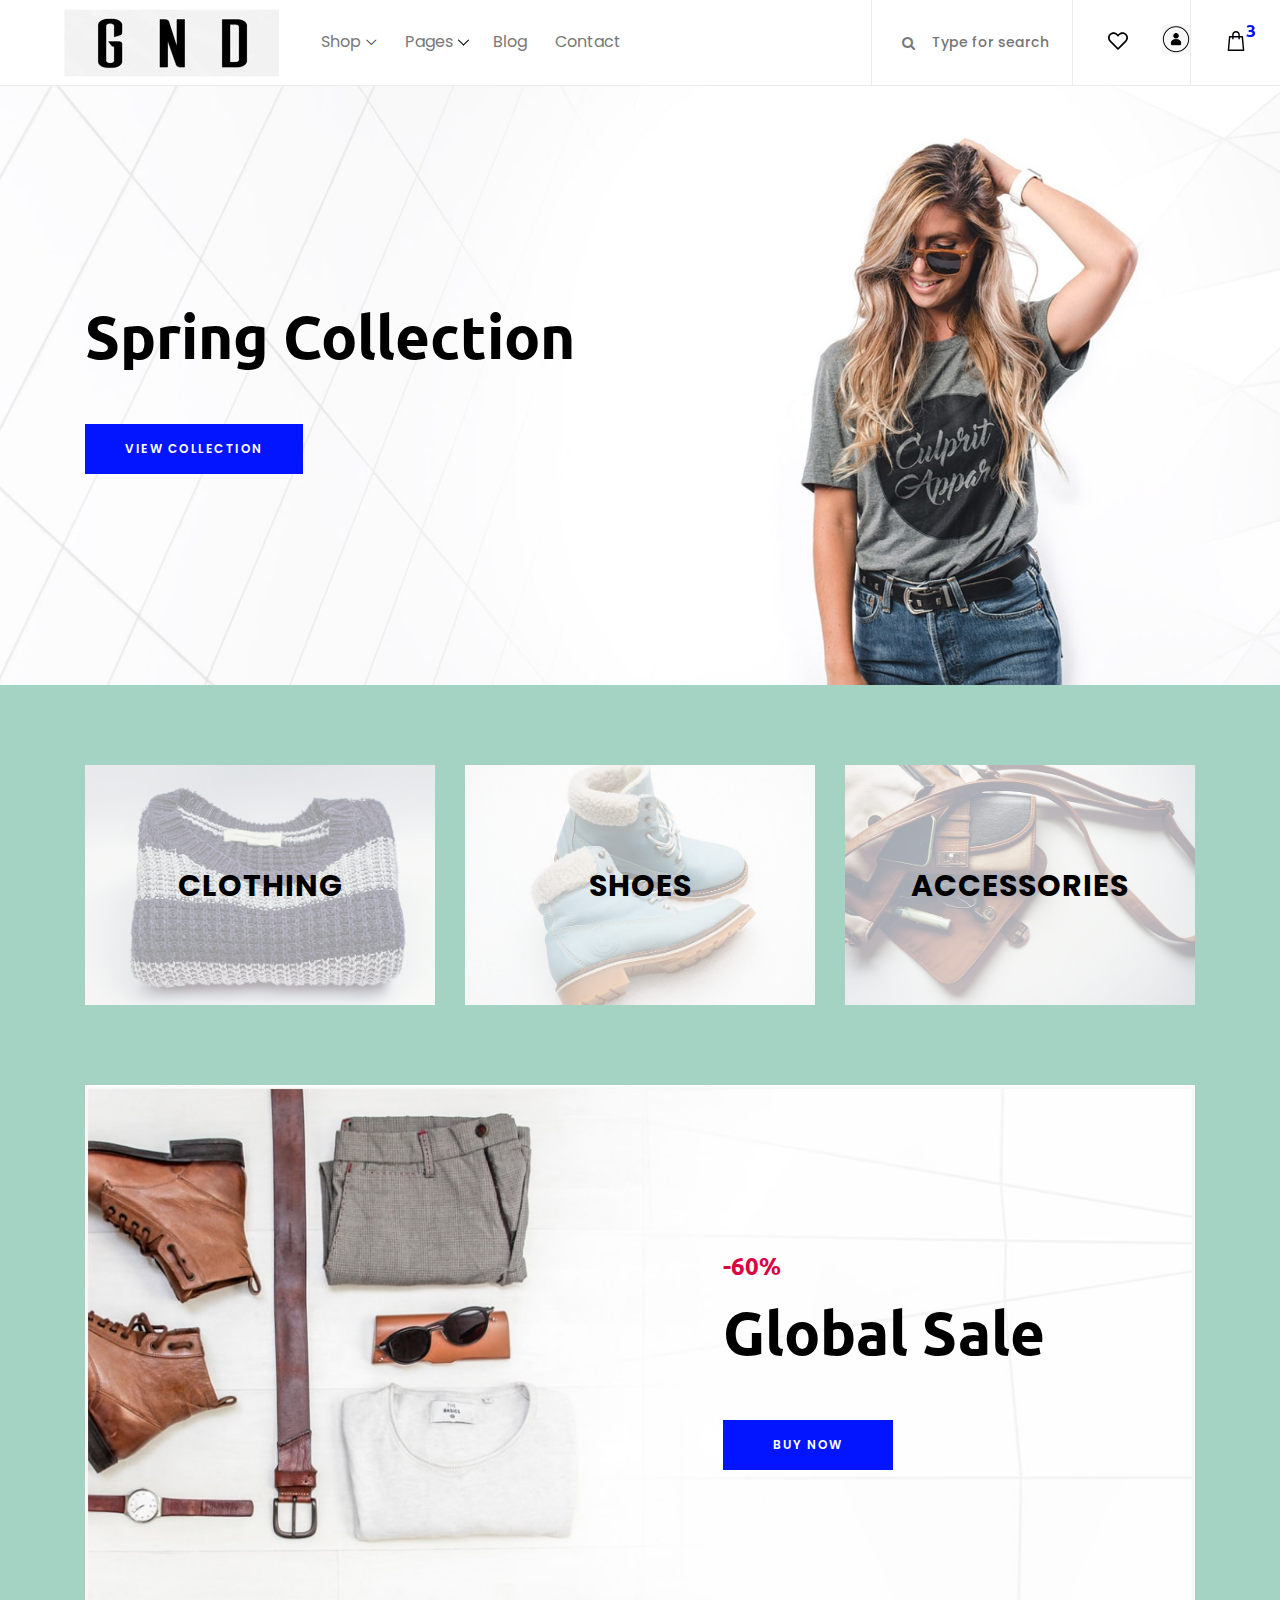
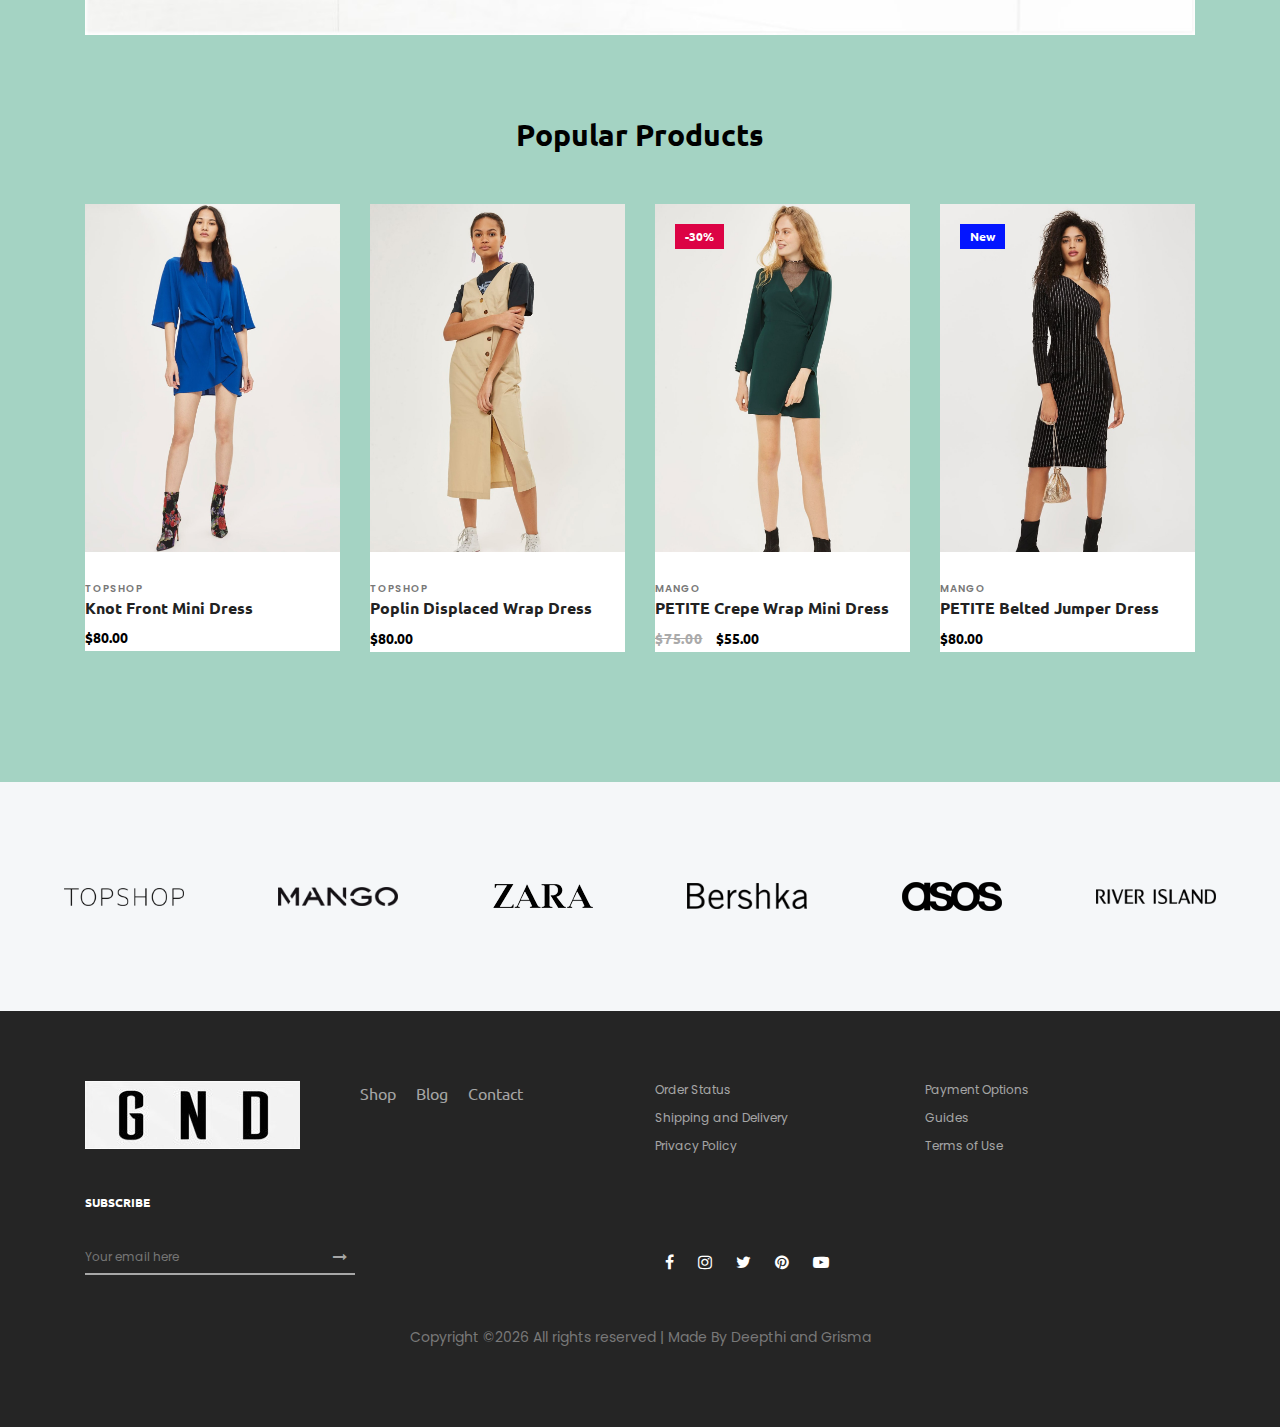
<file: index.html>
<!DOCTYPE html>
<html lang="en">

<head>
    <meta charset="UTF-8">
    <meta name="description" content="">
    <meta http-equiv="X-UA-Compatible" content="IE=edge">
    <meta name="viewport" content="width=device-width, initial-scale=1, shrink-to-fit=no">
    
    <title>Ecommerce</title>

    
    <link rel="icon" href="img/core-img/favicon.ico">

    
    <link rel="stylesheet" href="css/core-style.css">
    <link rel="stylesheet" href="style.css">

</head>

<body>
    
    <header class="header_area">
        <div class="classy-nav-container breakpoint-off d-flex align-items-center justify-content-between">
            
            <nav class="classy-navbar" id="essenceNav">
                
                <a class="nav-brand" href="index.html"><img src="img/core-img/logo.png" alt=""></a>
                
                <div class="classy-navbar-toggler">
                    <span class="navbarToggler"><span></span><span></span><span></span></span>
                </div>
                
                <div class="classy-menu">
                    <body style="background-color: rgb(164, 211, 195);"></body>
                    <div class="classycloseIcon">
                        <div class="cross-wrap"><span class="top"></span><span class="bottom"></span></div>
                    </div>
                    
                    <div class="classynav">
                        <ul>
                            <li><a href="#">Shop</a>
                                <div class="megamenu">
                                    <ul class="single-mega cn-col-4">
                                        <li class="title">Women's Collection</li>
                                        <li><a href="shop.html">Dresses</a></li>
                                        <li><a href="shop.html">Blouses &amp; Shirts</a></li>
                                        <li><a href="shop.html">T-shirts</a></li>
                                        <li><a href="shop.html">Rompers</a></li>
                                        <li><a href="shop.html">Bras &amp; Panties</a></li>
                                    </ul>
                                    <ul class="single-mega cn-col-4">
                                        <li class="title">Men's Collection</li>
                                        <li><a href="shop.html">T-Shirts</a></li>
                                        <li><a href="shop.html">Polo</a></li>
                                        <li><a href="shop.html">Shirts</a></li>
                                        <li><a href="shop.html">Jackets</a></li>
                                        <li><a href="shop.html">Trench</a></li>
                                    </ul>
                                    <ul class="single-mega cn-col-4">
                                        <li class="title">Kid's Collection</li>
                                        <li><a href="shop.html">Dresses</a></li>
                                        <li><a href="shop.html">Shirts</a></li>
                                        <li><a href="shop.html">T-shirts</a></li>
                                        <li><a href="shop.html">Jackets</a></li>
                                        <li><a href="shop.html">Trench</a></li>
                                    </ul>
                                    <div class="single-mega cn-col-4">
                                        <img src="img/bg-img/bg-6.jpg" alt="">
                                    </div>
                                </div>
                            </li>
                            <li><a href="#">Pages</a>
                                <ul class="dropdown">
                                    <li><a href="index.html">Home</a></li>
                                    <li><a href="shop.html">Shop</a></li>
                                    <li><a href="single-product-details.html">Product Details</a></li>
                                    <li><a href="checkout.html">Checkout</a></li>
                                    <li><a href="blog.html">Blog</a></li>
                                    <li><a href="single-blog.html">Single Blog</a></li>
                                    <li><a href="regular-page.html">Regular Page</a></li>
                                    <li><a href="contact.html">Contact</a></li>
                                </ul>
                            </li>
                            <li><a href="blog.html">Blog</a></li>
                            <li><a href="contact.html">Contact</a></li>
                        </ul>
                    </div>
                   
                </div>
            </nav>

            
            <div class="header-meta d-flex clearfix justify-content-end">
                
                <div class="search-area">
                    <form action="#" method="post">
                        <input type="search" name="search" id="headerSearch" placeholder="Type for search">
                        <button type="submit"><i class="fa fa-search" aria-hidden="true"></i></button>
                    </form>
                </div>
              
                <div class="favourite-area">
                    <a href="#"><img src="img/core-img/heart.svg" alt=""></a>
                </div>
                <!--User login-->
                <div class="dropdown">
                    <img src="img/core-img/login.png" alt="" width="28" height="20"> 
                    <div class="dropdown-content">
                        <a href="main.html">
                    <div class="desc">Log Out</div></a>                    
                    </div>
                  </div>

                
                <div class="cart-area">
                    <a href="#" id="essenceCartBtn"><img src="img/core-img/bag.svg" alt=""> <span>3</span></a>
                </div>
            </div>

        </div>
    </header>
    
    <div class="cart-bg-overlay"></div>

    <div class="right-side-cart-area">

       
        <div class="cart-button">
            <a href="#" id="rightSideCart"><img src="img/core-img/bag.svg" alt=""> <span>3</span></a>
        </div>

        <div class="cart-content d-flex">

            
            <div class="cart-list">
                
                <div class="single-cart-item">
                    <a href="#" class="product-image">
                        <img src="img/product-img/product-1.jpg" class="cart-thumb" alt="">
                        
                        <div class="cart-item-desc">
                          <span class="product-remove"><i class="fa fa-close" aria-hidden="true"></i></span>
                            <span class="badge">Mango</span>
                            <h6>Button Through Strap Mini Dress</h6>
                            <p class="size">Size: S</p>
                            <p class="color">Color: Red</p>
                            <p class="price">$45.00</p>
                        </div>
                    </a>
                </div>

               
                <div class="single-cart-item">
                    <a href="#" class="product-image">
                        <img src="img/product-img/product-2.jpg" class="cart-thumb" alt="">
                        
                        <div class="cart-item-desc">
                          <span class="product-remove"><i class="fa fa-close" aria-hidden="true"></i></span>
                            <span class="badge">Mango</span>
                            <h6>Button Through Strap Mini Dress</h6>
                            <p class="size">Size: S</p>
                            <p class="color">Color: Red</p>
                            <p class="price">$45.00</p>
                        </div>
                    </a>
                </div>

               
                <div class="single-cart-item">
                    <a href="#" class="product-image">
                        <img src="img/product-img/product-3.jpg" class="cart-thumb" alt="">
                        
                        <div class="cart-item-desc">
                          <span class="product-remove"><i class="fa fa-close" aria-hidden="true"></i></span>
                            <span class="badge">Mango</span>
                            <h6>Button Through Strap Mini Dress</h6>
                            <p class="size">Size: S</p>
                            <p class="color">Color: Red</p>
                            <p class="price">$45.00</p>
                        </div>
                    </a>
                </div>
            </div>

           
            <div class="cart-amount-summary">

                <h2>Summary</h2>
                <ul class="summary-table">
                    <li><span>subtotal:</span> <span>$274.00</span></li>
                    <li><span>delivery:</span> <span>Free</span></li>
                    <li><span>discount:</span> <span>-15%</span></li>
                    <li><span>total:</span> <span>$232.00</span></li>
                </ul>
                <div class="checkout-btn mt-100">
                    <a href="checkout.html" class="btn essence-btn">check out</a>
                </div>
            </div>
        </div>
    </div>
    
    <section class="welcome_area bg-img background-overlay" style="background-image: url(img/bg-img/bg-1.jpg);">
        <div class="container h-100">
            <div class="row h-100 align-items-center">
                <div class="col-12">
                    <div class="hero-content">
                        
                        <h2>Spring Collection</h2>
                        <a href="shop.html" class="btn essence-btn">view collection</a>
                    </div>
                </div>
            </div>
        </div>
    </section>
    
    <div class="top_catagory_area section-padding-80 clearfix">
        <div class="container">
            <div class="row justify-content-center">
                
                <div class="col-12 col-sm-6 col-md-4">
                    <div class="single_catagory_area d-flex align-items-center justify-content-center bg-img" style="background-image: url(img/bg-img/bg-2.jpg);">
                        <div class="catagory-content">
                            <a href="#">Clothing</a>
                        </div>
                    </div>
                </div>
                
                <div class="col-12 col-sm-6 col-md-4">
                    <div class="single_catagory_area d-flex align-items-center justify-content-center bg-img" style="background-image: url(img/bg-img/bg-3.jpg);">
                        <div class="catagory-content">
                            <a href="#">Shoes</a>
                        </div>
                    </div>
                </div>
                
                <div class="col-12 col-sm-6 col-md-4">
                    <div class="single_catagory_area d-flex align-items-center justify-content-center bg-img" style="background-image: url(img/bg-img/bg-4.jpg);">
                        <div class="catagory-content">
                            <a href="#">Accessories</a>
                        </div>
                    </div>
                </div>
            </div>
        </div>
    </div>
    
    <div class="cta-area">
        <div class="container">
            <div class="row">
                <div class="col-12">
                    <div class="cta-content bg-img background-overlay" style="background-image: url(img/bg-img/bg-5.jpg);">
                        <div class="h-100 d-flex align-items-center justify-content-end">
                            <div class="cta--text">
                                <h6>-60%</h6>
                                <h2>Global Sale</h2>
                                <a href="#" class="btn essence-btn">Buy Now</a>
                            </div>
                        </div>
                    </div>
                </div>
            </div>
        </div>
    </div>
   
    <section class="new_arrivals_area section-padding-80 clearfix">
        <div class="container">
            <div class="row">
                <div class="col-12">
                    <div class="section-heading text-center">
                        <h2>Popular Products</h2>
                    </div>
                </div>
            </div>
        </div>

        <div class="container">
            <div class="row">
                <div class="col-12">
                    <div class="popular-products-slides owl-carousel">

                       
                        <div class="single-product-wrapper">
                            
                            <div class="product-img">
                                <img src="img/product-img/product-1.jpg" alt="">
                               
                                <img class="hover-img" src="img/product-img/product-2.jpg" alt="">
                               
                                <div class="product-favourite">
                                    <a href="#" class="favme fa fa-heart"></a>
                                </div>
                            </div>
                            
                            <div class="product-description">
                                <span>topshop</span>
                                <a href="single-product-details.html">
                                    <h6>Knot Front Mini Dress</h6>
                                </a>
                                <p class="product-price">$80.00</p>

                               
                                <div class="hover-content">
                                    
                                    <div class="add-to-cart-btn">
                                        <a href="shop.html" class="btn essence-btn">Add to Cart</a>
                                    </div>
                                </div>
                            </div>
                        </div>

                        
                        <div class="single-product-wrapper">
                            
                            <div class="product-img">
                                <img src="img/product-img/product-2.jpg" alt="">
                                
                                <img class="hover-img" src="img/product-img/product-3.jpg" alt="">
                               
                                <div class="product-favourite">
                                    <a href="#" class="favme fa fa-heart"></a>
                                </div>
                            </div>
                           
                            <div class="product-description">
                                <span>topshop</span>
                                <a href="single-product-details.html">
                                    <h6>Poplin Displaced Wrap Dress</h6>
                                </a>
                                <p class="product-price">$80.00</p>

                                
                                <div class="hover-content">
                                    
                                    <div class="add-to-cart-btn">
                                        <a href="shop.html" class="btn essence-btn">Add to Cart</a>
                                    </div>
                                </div>
                            </div>
                        </div>

                        
                        <div class="single-product-wrapper">
                            
                            <div class="product-img">
                                <img src="img/product-img/product-3.jpg" alt="">
                                
                                <img class="hover-img" src="img/product-img/product-4.jpg" alt="">

                                
                                <div class="product-badge offer-badge">
                                    <span>-30%</span>
                                </div>

                               
                                <div class="product-favourite">
                                    <a href="#" class="favme fa fa-heart"></a>
                                </div>
                            </div>
                            
                            <div class="product-description">
                                <span>mango</span>
                                <a href="single-product-details.html">
                                    
                                    <h6>PETITE Crepe Wrap Mini Dress</h6>
                                </a>
                                <p class="product-price"><span class="old-price">$75.00</span> $55.00</p>

                               
                                <div class="hover-content">
                                   
                                    <div class="add-to-cart-btn">
                                        <a href="shop.html" class="btn essence-btn">Add to Cart</a>
                                    </div>
                                </div>
                            </div>
                        </div>

                        
                        <div class="single-product-wrapper">
                            
                            <div class="product-img">
                                <img src="img/product-img/product-4.jpg" alt="">
                                
                                <img class="hover-img" src="img/product-img/product-5.jpg" alt="">

                                
                                <div class="product-badge new-badge">
                                    <span>New</span>
                                </div>

                                
                                <div class="product-favourite">
                                    <a href="#" class="favme fa fa-heart"></a>
                                </div>
                            </div>
                            
                            <div class="product-description">
                                <span>mango</span>
                                <a href="single-product-details.html">
                                    <h6>PETITE Belted Jumper Dress</h6>
                                </a>
                                <p class="product-price">$80.00</p>

                                
                                <div class="hover-content">
                                    
                                    <div class="add-to-cart-btn">
                                        <a href="shop.html" class="btn essence-btn">Add to Cart</a>
                                    </div>
                                </div>
                            </div>
                        </div>
                    </div>
                </div>
            </div>
        </div>
    </section>
    
    <div class="brands-area d-flex align-items-center justify-content-between">
        
        <div class="single-brands-logo">
            <img src="img/core-img/brand1.png" alt="">
        </div>
        
        <div class="single-brands-logo">
            <img src="img/core-img/brand2.png" alt="">
        </div>
        
        <div class="single-brands-logo">
            <img src="img/core-img/brand3.png" alt="">
        </div>
        
        <div class="single-brands-logo">
            <img src="img/core-img/brand4.png" alt="">
        </div>
        
        <div class="single-brands-logo">
            <img src="img/core-img/brand5.png" alt="">
        </div>
        
        <div class="single-brands-logo">
            <img src="img/core-img/brand6.png" alt="">
        </div>
    </div>
    
    <footer class="footer_area clearfix">
        <div class="container">
            <div class="row">
                
                <div class="col-12 col-md-6">
                    <div class="single_widget_area d-flex mb-30">
                        
                        <div class="footer-logo mr-50">
                            <a href="#"><img src="img/core-img/logo2.png" alt=""></a>
                        
                        </div>
                        

                        <div class="footer_menu">
                            <ul>
                                <li><a href="shop.html">Shop</a></li>
                                <li><a href="blog.html">Blog</a></li>
                                <li><a href="contact.html">Contact</a></li>
                            </ul>
                        </div>
                    </div>
                </div>
                
                <div class="col-12 col-md-6">
                    <div class="single_widget_area mb-30">
                        <ul class="footer_widget_menu">
                            <li><a href="#">Order Status</a></li>
                            <li><a href="#">Payment Options</a></li>
                            <li><a href="#">Shipping and Delivery</a></li>
                            <li><a href="#">Guides</a></li>
                            <li><a href="#">Privacy Policy</a></li>
                            <li><a href="#">Terms of Use</a></li>
                        </ul>
                    </div>
                </div>
            </div>

            <div class="row align-items-end">
               
                <div class="col-12 col-md-6">
                    <div class="single_widget_area">
                        <div class="footer_heading mb-30">
                            <h6>Subscribe</h6>
                        </div>
                        <div class="subscribtion_form">
                            <form action="#" method="post">
                                <input type="email" name="mail" class="mail" placeholder="Your email here">
                                <button type="submit" class="submit"><i class="fa fa-long-arrow-right" aria-hidden="true"></i></button>
                            </form>
                        </div>
                    </div>
                </div>
                
                <div class="col-12 col-md-6">
                    <div class="single_widget_area">
                        <div class="footer_social_area">
                            <a href="#" data-toggle="tooltip" data-placement="top" title="Facebook"><i class="fa fa-facebook" aria-hidden="true"></i></a>
                            <a href="#" data-toggle="tooltip" data-placement="top" title="Instagram"><i class="fa fa-instagram" aria-hidden="true"></i></a>
                            <a href="#" data-toggle="tooltip" data-placement="top" title="Twitter"><i class="fa fa-twitter" aria-hidden="true"></i></a>
                            <a href="#" data-toggle="tooltip" data-placement="top" title="Pinterest"><i class="fa fa-pinterest" aria-hidden="true"></i></a>
                            <a href="#" data-toggle="tooltip" data-placement="top" title="Youtube"><i class="fa fa-youtube-play" aria-hidden="true"></i></a>
                        </div>
                    </div>
                </div>
            </div>

<div class="row mt-5">
                <div class="col-md-12 text-center">
                    <p>
                        
    Copyright &copy;<script>document.write(new Date().getFullYear());</script> All rights reserved | Made By Deepthi and Grisma 
                    </p>
                </div>
            </div>

        </div>
    </footer>
   
   
    
    <script src="js/jquery/jquery-2.2.4.min.js"></script>
    
    <script src="js/popper.min.js"></script>
    
    <script src="js/bootstrap.min.js"></script>
    
    <script src="js/plugins.js"></script>
    
    <script src="js/classy-nav.min.js"></script>
    
    <script src="js/active.js"></script>

</body>

</html>
</file>
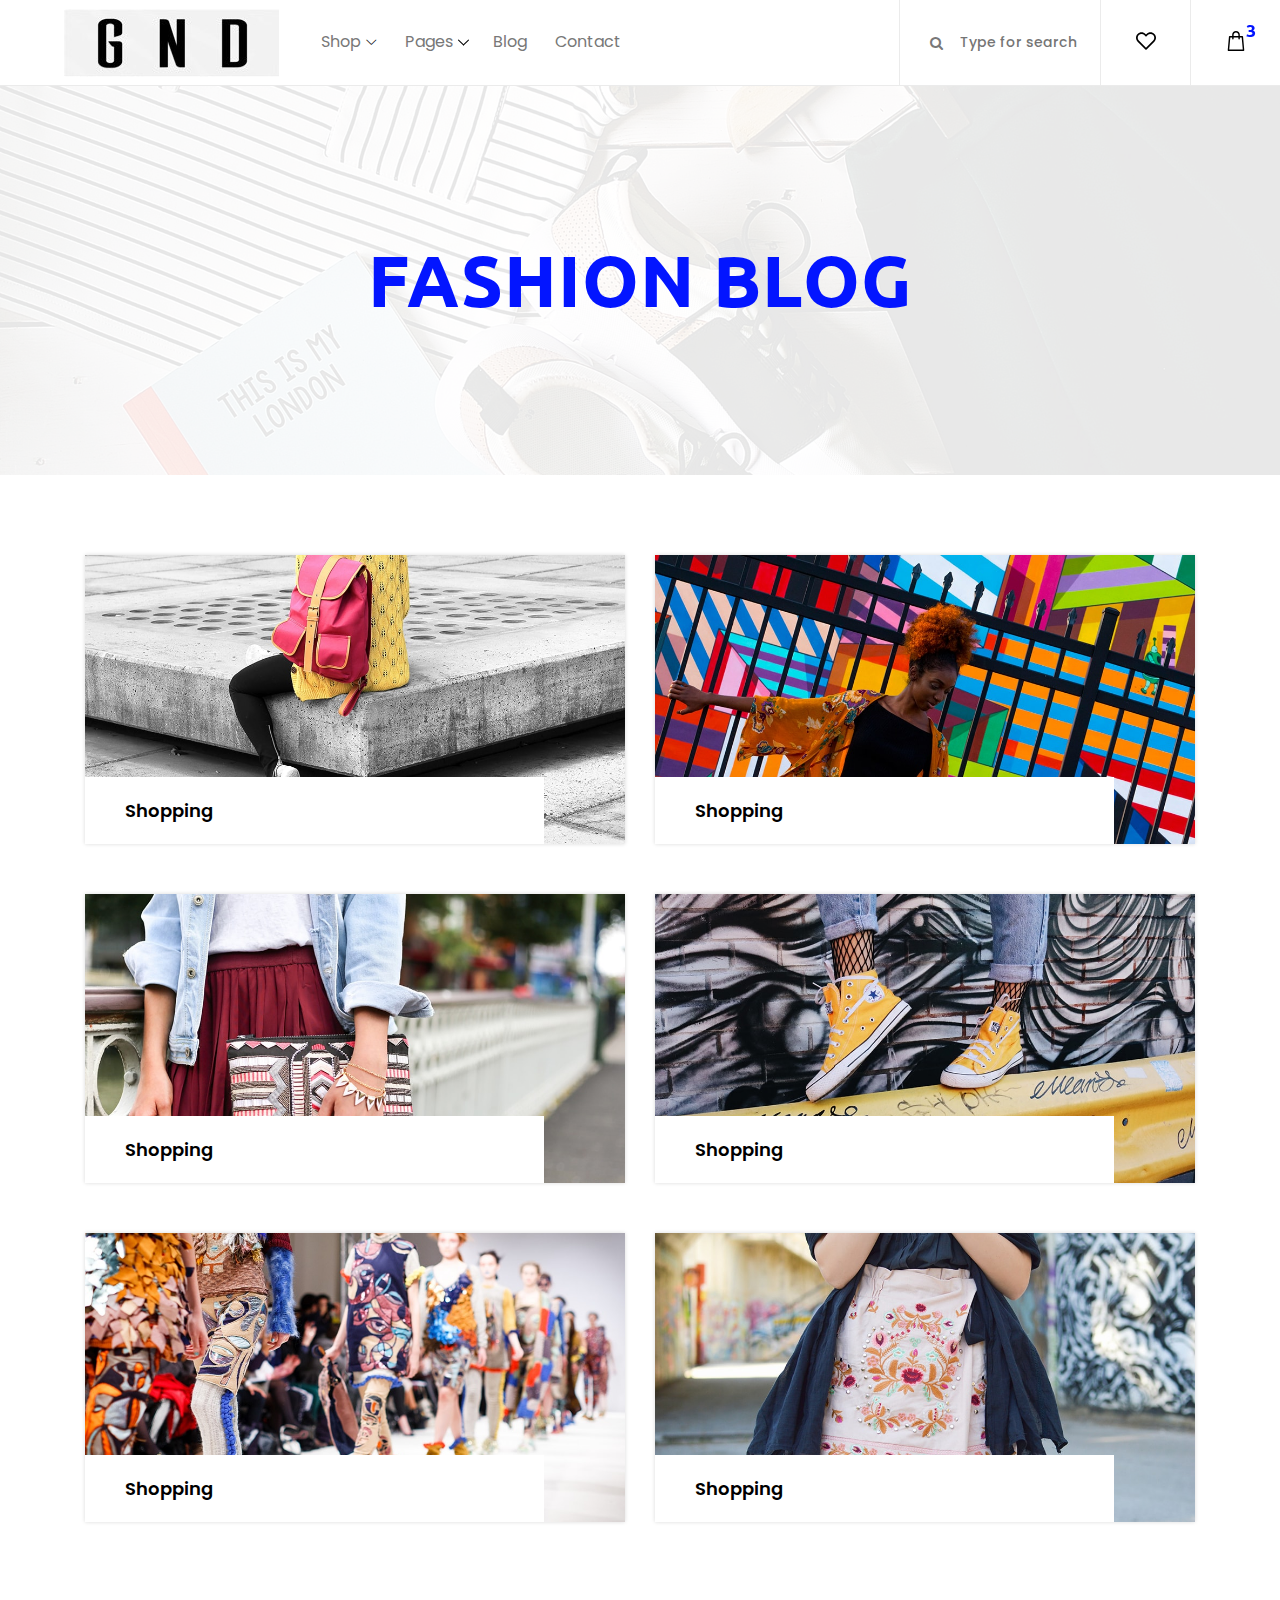
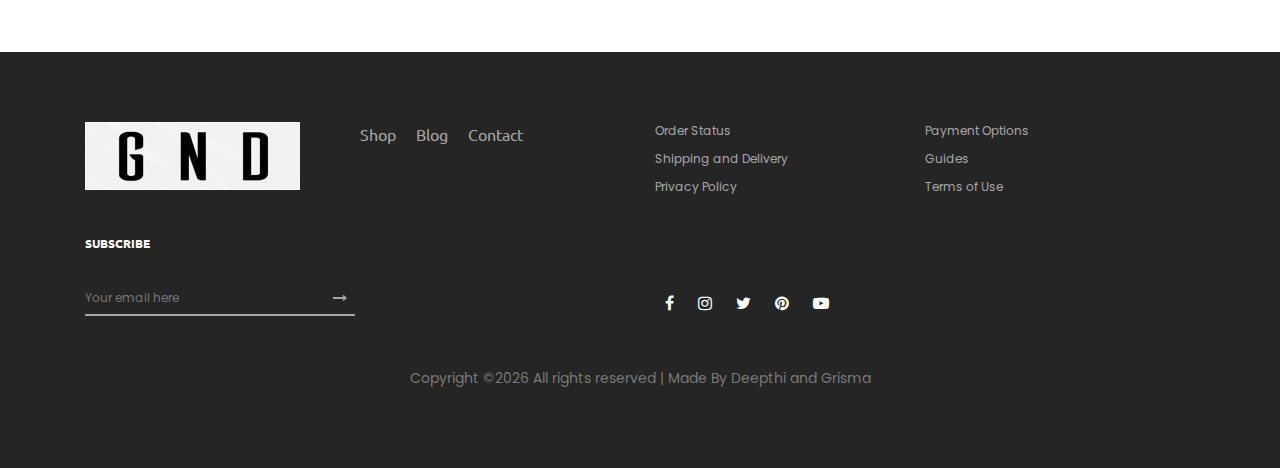
<file: blog.html>
<!DOCTYPE html>
<html lang="en">

<head>
    <meta charset="UTF-8">
    <meta name="description" content="">
    <meta http-equiv="X-UA-Compatible" content="IE=edge">
    <meta name="viewport" content="width=device-width, initial-scale=1, shrink-to-fit=no">
    
    <title>Ecommerce </title>

    
    <link rel="icon" href="img/core-img/favicon.ico">

    
    <link rel="stylesheet" href="css/core-style.css">
    <link rel="stylesheet" href="style.css">

</head>

<body>
    
    <header class="header_area">
        <div class="classy-nav-container breakpoint-off d-flex align-items-center justify-content-between">
           
            <nav class="classy-navbar" id="essenceNav">
               
                <a class="nav-brand" href="index.html"><img src="img/core-img/logo.png" alt=""></a>
                
                <div class="classy-navbar-toggler">
                    <span class="navbarToggler"><span></span><span></span><span></span></span>
                </div>
                
                <div class="classy-menu">
                    
                    <div class="classycloseIcon">
                        <div class="cross-wrap"><span class="top"></span><span class="bottom"></span></div>
                    </div>
                    
                    <div class="classynav">
                        <ul>
                            <li><a href="#">Shop</a>
                                <div class="megamenu">
                                    <ul class="single-mega cn-col-4">
                                        <li class="title">Women's Collection</li>
                                        <li><a href="shop.html">Dresses</a></li>
                                        <li><a href="shop.html">Blouses &amp; Shirts</a></li>
                                        <li><a href="shop.html">T-shirts</a></li>
                                        <li><a href="shop.html">Rompers</a></li>
                                        <li><a href="shop.html">Bras &amp; Panties</a></li>
                                    </ul>
                                    <ul class="single-mega cn-col-4">
                                        <li class="title">Men's Collection</li>
                                        <li><a href="shop.html">T-Shirts</a></li>
                                        <li><a href="shop.html">Polo</a></li>
                                        <li><a href="shop.html">Shirts</a></li>
                                        <li><a href="shop.html">Jackets</a></li>
                                        <li><a href="shop.html">Trench</a></li>
                                    </ul>
                                    <ul class="single-mega cn-col-4">
                                        <li class="title">Kid's Collection</li>
                                        <li><a href="shop.html">Dresses</a></li>
                                        <li><a href="shop.html">Shirts</a></li>
                                        <li><a href="shop.html">T-shirts</a></li>
                                        <li><a href="shop.html">Jackets</a></li>
                                        <li><a href="shop.html">Trench</a></li>
                                    </ul>
                                    <div class="single-mega cn-col-4">
                                        <img src="img/bg-img/bg-6.jpg" alt="">
                                    </div>
                                </div>
                            </li>
                            <li><a href="#">Pages</a>
                                <ul class="dropdown">
                                    <li><a href="index.html">Home</a></li>
                                    <li><a href="shop.html">Shop</a></li>
                                    <li><a href="single-product-details.html">Product Details</a></li>
                                    <li><a href="checkout.html">Checkout</a></li>
                                    <li><a href="blog.html">Blog</a></li>
                                    <li><a href="single-blog.html">Single Blog</a></li>
                                    <li><a href="regular-page.html">Regular Page</a></li>
                                    <li><a href="contact.html">Contact</a></li>
                                </ul>
                            </li>
                            <li><a href="blog.html">Blog</a></li>
                            <li><a href="contact.html">Contact</a></li>
                        </ul>
                    
                </div>
            </nav>

            
            <div class="header-meta d-flex clearfix justify-content-end">
                
                <div class="search-area">
                    <form action="#" method="post">
                        <input type="search" name="search" id="headerSearch" placeholder="Type for search">
                        <button type="submit"><i class="fa fa-search" aria-hidden="true"></i></button>
                    </form>
                </div>
                
                <div class="favourite-area">
                    <a href="#"><img src="img/core-img/heart.svg" alt=""></a>
                </div>
                
                
                
                <div class="cart-area">
                    <a href="#" id="essenceCartBtn"><img src="img/core-img/bag.svg" alt=""> <span>3</span></a>
                </div>
            </div>

        </div>
    </header>
    

    
    <div class="cart-bg-overlay"></div>

    <div class="right-side-cart-area">

        
        <div class="cart-button">
            <a href="#" id="rightSideCart"><img src="img/core-img/bag.svg" alt=""> <span>3</span></a>
        </div>

        <div class="cart-content d-flex">

            
            <div class="cart-list">
                
                <div class="single-cart-item">
                    <a href="#" class="product-image">
                        <img src="img/product-img/product-1.jpg" class="cart-thumb" alt="">
                        
                        <div class="cart-item-desc">
                          <span class="product-remove"><i class="fa fa-close" aria-hidden="true"></i></span>
                            <span class="badge">Mango</span>
                            <h6>Button Through Strap Mini Dress</h6>
                            <p class="size">Size: S</p>
                            <p class="color">Color: Red</p>
                            <p class="price">$45.00</p>
                        </div>
                    </a>
                </div>

                
                <div class="single-cart-item">
                    <a href="#" class="product-image">
                        <img src="img/product-img/product-2.jpg" class="cart-thumb" alt="">
                        
                        <div class="cart-item-desc">
                          <span class="product-remove"><i class="fa fa-close" aria-hidden="true"></i></span>
                            <span class="badge">Mango</span>
                            <h6>Button Through Strap Mini Dress</h6>
                            <p class="size">Size: S</p>
                            <p class="color">Color: Red</p>
                            <p class="price">$45.00</p>
                        </div>
                    </a>
                </div>

                
                <div class="single-cart-item">
                    <a href="#" class="product-image">
                        <img src="img/product-img/product-3.jpg" class="cart-thumb" alt="">
                        
                        <div class="cart-item-desc">
                          <span class="product-remove"><i class="fa fa-close" aria-hidden="true"></i></span>
                            <span class="badge">Mango</span>
                            <h6>Button Through Strap Mini Dress</h6>
                            <p class="size">Size: S</p>
                            <p class="color">Color: Red</p>
                            <p class="price">$45.00</p>
                        </div>
                    </a>
                </div>
            </div>

            
            <div class="cart-amount-summary">

                <h2>Summary</h2>
                <ul class="summary-table">
                    <li><span>subtotal:</span> <span>$274.00</span></li>
                    <li><span>delivery:</span> <span>Free</span></li>
                    <li><span>discount:</span> <span>-15%</span></li>
                    <li><span>total:</span> <span>$232.00</span></li>
                </ul>
                <div class="checkout-btn mt-100">
                    <a href="checkout.html" class="btn essence-btn">check out</a>
                </div>
            </div>
        </div>
    </div>
    

    
    <div class="breadcumb_area breadcumb-style-two bg-img" style="background-image: url(img/bg-img/breadcumb2.jpg);">
        <div class="container h-100">
            <div class="row h-100 align-items-center">
                <div class="col-12">
                    <div class="page-title text-center">
                        <h2>Fashion Blog</h2>
                    </div>
                </div>
            </div>
        </div>
    </div>
    

    
    <div class="blog-wrapper section-padding-80">
        <div class="container">
            <div class="row">
               
                
                <div class="col-12 col-lg-6">
                    <div class="single-blog-area mb-50">
                        <img src="img/bg-img/blog1.jpg" alt="">
                        
                        <div class="post-title">
                            <a href="#">Shopping </a>
                        </div>
                        
                        <div class="hover-content">
                            
                            <div class="hover-post-title">
                                <a href="#">Beautiful Bag</a>
                            </div>
                            <p>Beautiful Website Beautiful Shopping</p>
                            <a href="#">Continue reading <i class="fa fa-angle-right"></i></a>
                        </div>
                    </div>
                </div>
               
                
                <div class="col-12 col-lg-6">
                    <div class="single-blog-area mb-50">
                        <img src="img/bg-img/blog2.jpg" alt="">
                        
                        <div class="post-title">
                            <a href="#">Shopping</a>
                        </div>
                        
                        <div class="hover-content">
                            
                            <div class="hover-post-title">
                                <a href="#">Beautiful Clothes</a>
                            </div>
                            <p>Beautiful Website Beautiful Shopping</p>
                            <a href="#">Continue reading <i class="fa fa-angle-right"></i></a>
                        </div>
                    </div>
                </div>
               
                
                <div class="col-12 col-lg-6">
                    <div class="single-blog-area mb-50">
                        <img src="img/bg-img/blog3.jpg" alt="">
                        
                        <div class="post-title">
                            <a href="#">Shopping</a>
                        </div>
                        
                        <div class="hover-content">
                            
                            <div class="hover-post-title">
                                <a href="#">Coats</a>
                            </div>
                            <p>Beautiful Website Beautiful Shopping.</p>
                            <a href="#">Continue reading <i class="fa fa-angle-right"></i></a>
                        </div>
                    </div>
                </div>
               
                
                <div class="col-12 col-lg-6">
                    <div class="single-blog-area mb-50">
                        <img src="img/bg-img/blog4.jpg" alt="">
                        
                        <div class="post-title">
                            <a href="#">Shopping</a>
                        </div>
                        
                        <div class="hover-content">
                            
                            <div class="hover-post-title">
                                <a href="#">Shoes</a>
                            </div>
                            <p>Beautiful Website Beautiful Shopping.</p>
                            <a href="#">Continue reading <i class="fa fa-angle-right"></i></a>
                        </div>
                    </div>
                </div>
               
                
                <div class="col-12 col-lg-6">
                    <div class="single-blog-area mb-50">
                        <img src="img/bg-img/blog5.jpg" alt="">
                        
                        <div class="post-title">
                            <a href="#">Shopping</a>
                        </div>
                        
                        <div class="hover-content">
                            
                            <div class="hover-post-title">
                                <a href="#">Clothes</a>
                            </div>
                            <p>Beautiful Website Beautiful Shopping.</p>
                            <a href="#">Continue reading <i class="fa fa-angle-right"></i></a>
                        </div>
                    </div>
                </div>
               
                
                <div class="col-12 col-lg-6">
                    <div class="single-blog-area mb-50">
                        <img src="img/bg-img/blog6.jpg" alt="">
                        
                        <div class="post-title">
                            <a href="#">Shopping</a>
                        </div>
                        
                        <div class="hover-content">
                            
                            <div class="hover-post-title">
                                <a href="#">Shoes</a>
                            </div>
                            <p>Beautiful Website Beautiful Shopping.</p>
                            <a href="#">Continue reading <i class="fa fa-angle-right"></i></a>
                        </div>
                    </div>
                </div>
            </div>
        </div>
    </div>
    

    
    <footer class="footer_area clearfix">
        <div class="container">
            <div class="row">
                
                <div class="col-12 col-md-6">
                    <div class="single_widget_area d-flex mb-30">
                        
                        <div class="footer-logo mr-50">
                            <a href="#"><img src="img/core-img/logo2.png" alt=""></a>
                        </div>
                        
                        <div class="footer_menu">
                            <ul>
                                <li><a href="shop.html">Shop</a></li>
                                <li><a href="blog.html">Blog</a></li>
                                <li><a href="contact.html">Contact</a></li>
                            </ul>
                        </div>
                    </div>
                </div>
                
                <div class="col-12 col-md-6">
                    <div class="single_widget_area mb-30">
                        <ul class="footer_widget_menu">
                            <li><a href="#">Order Status</a></li>
                            <li><a href="#">Payment Options</a></li>
                            <li><a href="#">Shipping and Delivery</a></li>
                            <li><a href="#">Guides</a></li>
                            <li><a href="#">Privacy Policy</a></li>
                            <li><a href="#">Terms of Use</a></li>
                        </ul>
                    </div>
                </div>
            </div>

            <div class="row align-items-end">
                
                <div class="col-12 col-md-6">
                    <div class="single_widget_area">
                        <div class="footer_heading mb-30">
                            <h6>Subscribe</h6>
                        </div>
                        <div class="subscribtion_form">
                            <form action="#" method="post">
                                <input type="email" name="mail" class="mail" placeholder="Your email here">
                                <button type="submit" class="submit"><i class="fa fa-long-arrow-right" aria-hidden="true"></i></button>
                            </form>
                        </div>
                    </div>
                </div>
                
                <div class="col-12 col-md-6">
                    <div class="single_widget_area">
                        <div class="footer_social_area">
                            <a href="#" data-toggle="tooltip" data-placement="top" title="Facebook"><i class="fa fa-facebook" aria-hidden="true"></i></a>
                            <a href="#" data-toggle="tooltip" data-placement="top" title="Instagram"><i class="fa fa-instagram" aria-hidden="true"></i></a>
                            <a href="#" data-toggle="tooltip" data-placement="top" title="Twitter"><i class="fa fa-twitter" aria-hidden="true"></i></a>
                            <a href="#" data-toggle="tooltip" data-placement="top" title="Pinterest"><i class="fa fa-pinterest" aria-hidden="true"></i></a>
                            <a href="#" data-toggle="tooltip" data-placement="top" title="Youtube"><i class="fa fa-youtube-play" aria-hidden="true"></i></a>
                        </div>
                    </div>
                </div>
            </div>
            
            <div class="row mt-5">
                <div class="col-md-12 text-center">
                    <p>
                        
    Copyright &copy;<script>document.write(new Date().getFullYear());</script> All rights reserved | Made By Deepthi and Grisma 
</p>
                    </p>
                </div>
            </div>
            
        </div>



    </footer>
    

    <script src="js/jquery/jquery-2.2.4.min.js"></script>
    
    <script src="js/popper.min.js"></script>
    
    <script src="js/bootstrap.min.js"></script>
    
    <script src="js/plugins.js"></script>
    
    <script src="js/classy-nav.min.js"></script>
    
    <script src="js/active.js"></script>
    
   

</body>

</html>
</file>
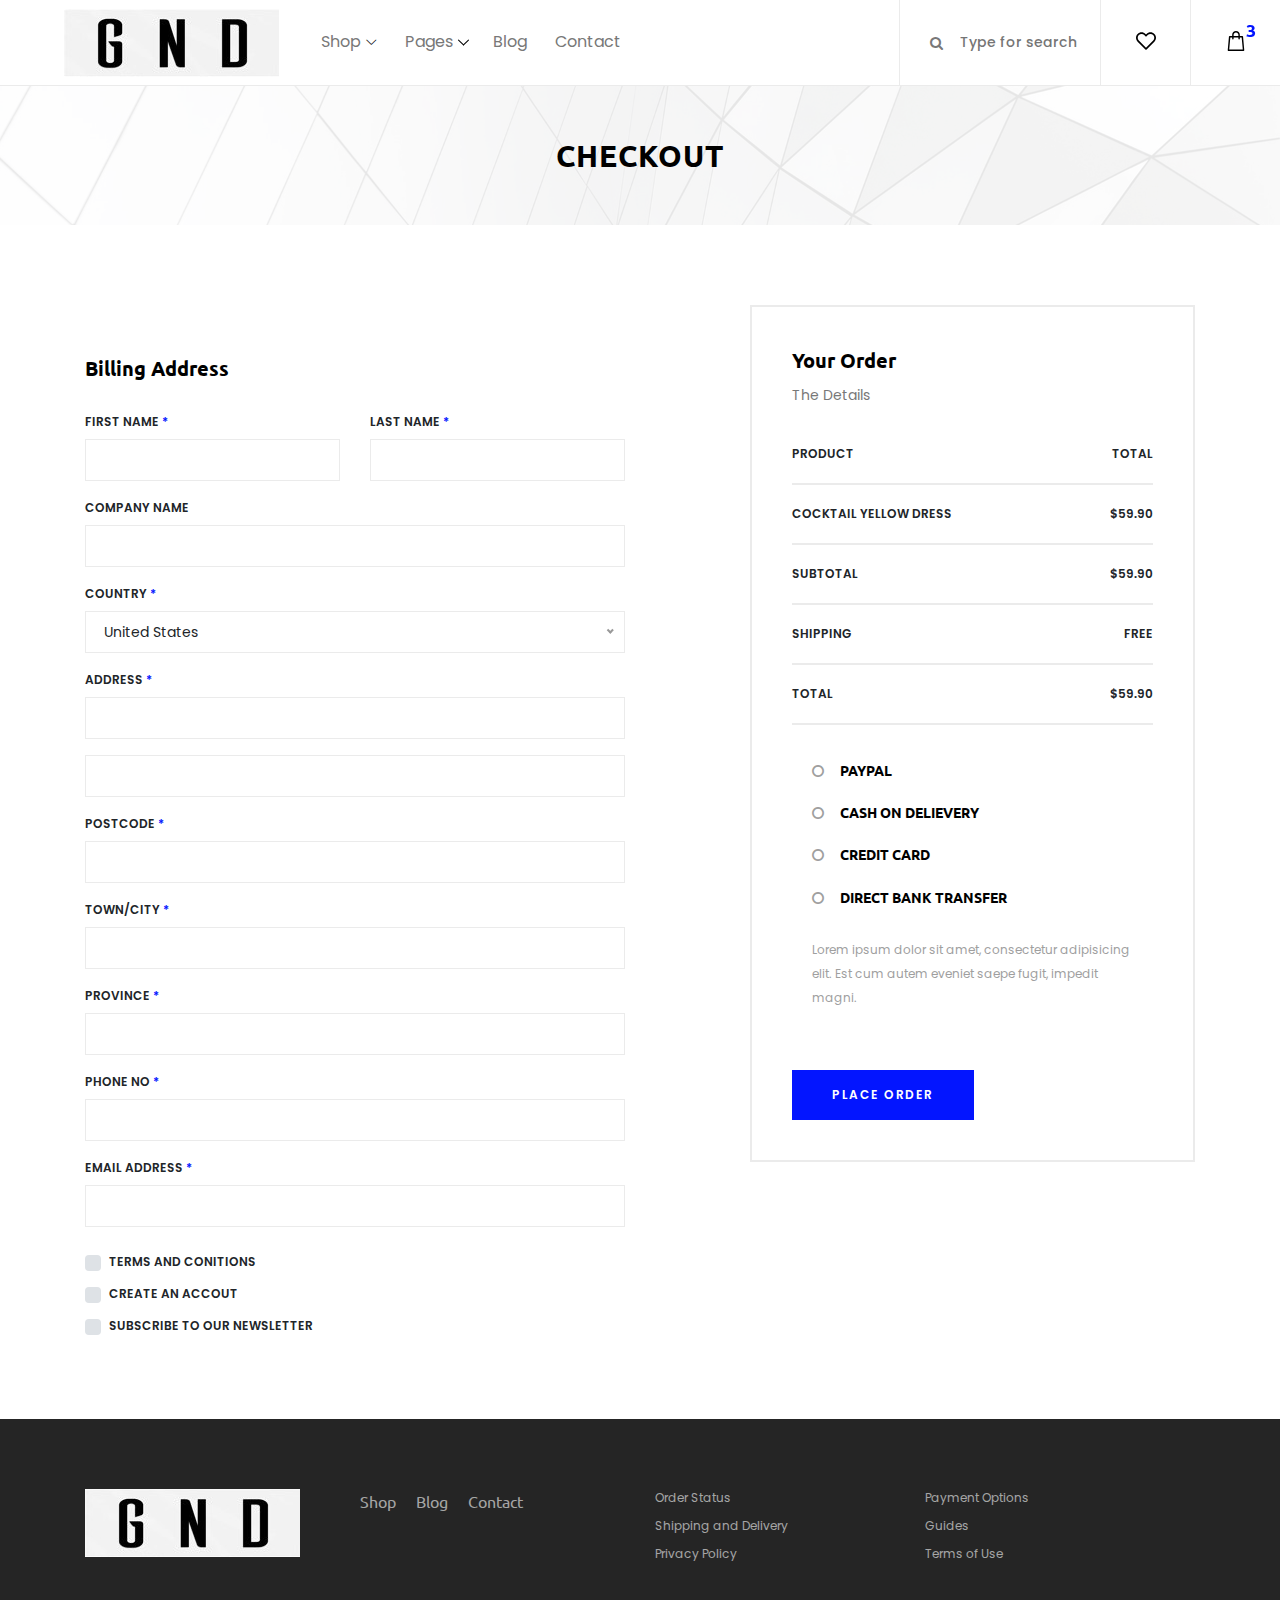
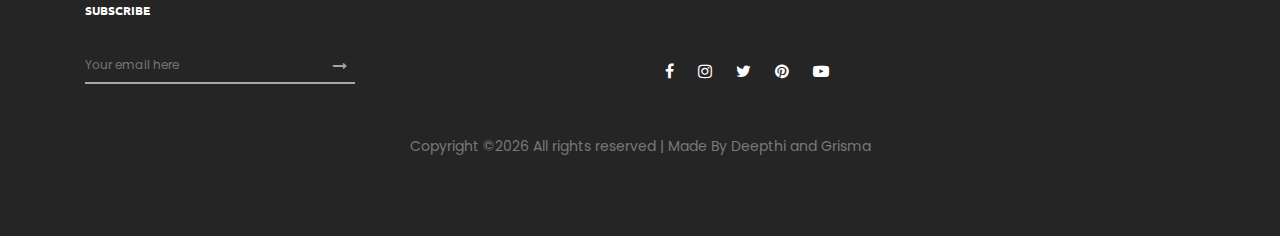
<file: checkout.html>
<!DOCTYPE html>
<html lang="en">

<head>
    <meta charset="UTF-8">
    <meta name="description" content="">
    <meta http-equiv="X-UA-Compatible" content="IE=edge">
    <meta name="viewport" content="width=device-width, initial-scale=1, shrink-to-fit=no">
    

    
    <title>Ecommerce </title>

    
    <link rel="icon" href="img/core-img/favicon.ico">

    
    <link rel="stylesheet" href="css/core-style.css">
    <link rel="stylesheet" href="style.css">

</head>

<body>
    
    <header class="header_area">
        <div class="classy-nav-container breakpoint-off d-flex align-items-center justify-content-between">
            
            <nav class="classy-navbar" id="essenceNav">
                
                <a class="nav-brand" href="index.html"><img src="img/core-img/logo.png" alt=""></a>
                
                <div class="classy-navbar-toggler">
                    <span class="navbarToggler"><span></span><span></span><span></span></span>
                </div>
                
                <div class="classy-menu">
                    
                    <div class="classycloseIcon">
                        <div class="cross-wrap"><span class="top"></span><span class="bottom"></span></div>
                    </div>
                    
                    <div class="classynav">
                        <ul>
                            <li><a href="#">Shop</a>
                                <div class="megamenu">
                                    <ul class="single-mega cn-col-4">
                                        <li class="title">Women's Collection</li>
                                        <li><a href="shop.html">Dresses</a></li>
                                        <li><a href="shop.html">Blouses &amp; Shirts</a></li>
                                        <li><a href="shop.html">T-shirts</a></li>
                                        <li><a href="shop.html">Rompers</a></li>
                                        <li><a href="shop.html">Bras &amp; Panties</a></li>
                                    </ul>
                                    <ul class="single-mega cn-col-4">
                                        <li class="title">Men's Collection</li>
                                        <li><a href="shop.html">T-Shirts</a></li>
                                        <li><a href="shop.html">Polo</a></li>
                                        <li><a href="shop.html">Shirts</a></li>
                                        <li><a href="shop.html">Jackets</a></li>
                                        <li><a href="shop.html">Trench</a></li>
                                    </ul>
                                    <ul class="single-mega cn-col-4">
                                        <li class="title">Kid's Collection</li>
                                        <li><a href="shop.html">Dresses</a></li>
                                        <li><a href="shop.html">Shirts</a></li>
                                        <li><a href="shop.html">T-shirts</a></li>
                                        <li><a href="shop.html">Jackets</a></li>
                                        <li><a href="shop.html">Trench</a></li>
                                    </ul>
                                    <div class="single-mega cn-col-4">
                                        <img src="img/bg-img/bg-6.jpg" alt="">
                                    </div>
                                </div>
                            </li>
                            <li><a href="#">Pages</a>
                                <ul class="dropdown">
                                    <li><a href="index.html">Home</a></li>
                                    <li><a href="shop.html">Shop</a></li>
                                    <li><a href="single-product-details.html">Product Details</a></li>
                                    <li><a href="checkout.html">Checkout</a></li>
                                    <li><a href="blog.html">Blog</a></li>
                                    <li><a href="single-blog.html">Single Blog</a></li>
                                    <li><a href="regular-page.html">Regular Page</a></li>
                                    <li><a href="contact.html">Contact</a></li>
                                </ul>
                            </li>
                            <li><a href="blog.html">Blog</a></li>
                            <li><a href="contact.html">Contact</a></li>
                        </ul>
                    </div>
                    
                </div>
            </nav>

            
            <div class="header-meta d-flex clearfix justify-content-end">
                
                <div class="search-area">
                    <form action="#" method="post">
                        <input type="search" name="search" id="headerSearch" placeholder="Type for search">
                        <button type="submit"><i class="fa fa-search" aria-hidden="true"></i></button>
                    </form>
                </div>
                
                <div class="favourite-area">
                    <a href="#"><img src="img/core-img/heart.svg" alt=""></a>
                </div>
                
                
                
                <div class="cart-area">
                    <a href="#" id="essenceCartBtn"><img src="img/core-img/bag.svg" alt=""> <span>3</span></a>
                </div>
            </div>

        </div>
    </header>
    

    
    <div class="cart-bg-overlay"></div>

    <div class="right-side-cart-area">

        
        <div class="cart-button">
            <a href="#" id="rightSideCart"><img src="img/core-img/bag.svg" alt=""> <span>3</span></a>
        </div>

        <div class="cart-content d-flex">

            
            <div class="cart-list">
                
                <div class="single-cart-item">
                    <a href="#" class="product-image">
                        <img src="img/product-img/product-1.jpg" class="cart-thumb" alt="">
                        
                        <div class="cart-item-desc">
                          <span class="product-remove"><i class="fa fa-close" aria-hidden="true"></i></span>
                            <span class="badge">Mango</span>
                            <h6>Button Through Strap Mini Dress</h6>
                            <p class="size">Size: S</p>
                            <p class="color">Color: Red</p>
                            <p class="price">$45.00</p>
                        </div>
                    </a>
                </div>

                
                <div class="single-cart-item">
                    <a href="#" class="product-image">
                        <img src="img/product-img/product-2.jpg" class="cart-thumb" alt="">
                        
                        <div class="cart-item-desc">
                          <span class="product-remove"><i class="fa fa-close" aria-hidden="true"></i></span>
                            <span class="badge">Mango</span>
                            <h6>Button Through Strap Mini Dress</h6>
                            <p class="size">Size: S</p>
                            <p class="color">Color: Red</p>
                            <p class="price">$45.00</p>
                        </div>
                    </a>
                </div>

                
                <div class="single-cart-item">
                    <a href="#" class="product-image">
                        <img src="img/product-img/product-3.jpg" class="cart-thumb" alt="">
                        
                        <div class="cart-item-desc">
                          <span class="product-remove"><i class="fa fa-close" aria-hidden="true"></i></span>
                            <span class="badge">Mango</span>
                            <h6>Button Through Strap Mini Dress</h6>
                            <p class="size">Size: S</p>
                            <p class="color">Color: Red</p>
                            <p class="price">$45.00</p>
                        </div>
                    </a>
                </div>
            </div>

            
            <div class="cart-amount-summary">

                <h2>Summary</h2>
                <ul class="summary-table">
                    <li><span>subtotal:</span> <span>$274.00</span></li>
                    <li><span>delivery:</span> <span>Free</span></li>
                    <li><span>discount:</span> <span>-15%</span></li>
                    <li><span>total:</span> <span>$232.00</span></li>
                </ul>
                <div class="checkout-btn mt-100">
                    <a href="checkout.html" class="btn essence-btn">check out</a>
                </div>
            </div>
        </div>
    </div>
    

    
    <div class="breadcumb_area bg-img" style="background-image: url(img/bg-img/breadcumb.jpg);">
        <div class="container h-100">
            <div class="row h-100 align-items-center">
                <div class="col-12">
                    <div class="page-title text-center">
                        <h2>Checkout</h2>
                    </div>
                </div>
            </div>
        </div>
    </div>
    

    
    <div class="checkout_area section-padding-80">
        <div class="container">
            <div class="row">

                <div class="col-12 col-md-6">
                    <div class="checkout_details_area mt-50 clearfix">

                        <div class="cart-page-heading mb-30">
                            <h5>Billing Address</h5>
                        </div>

                        <form action="#" method="post">
                            <div class="row">
                                <div class="col-md-6 mb-3">
                                    <label for="first_name">First Name <span>*</span></label>
                                    <input type="text" class="form-control" id="first_name" value="" required>
                                </div>
                                <div class="col-md-6 mb-3">
                                    <label for="last_name">Last Name <span>*</span></label>
                                    <input type="text" class="form-control" id="last_name" value="" required>
                                </div>
                                <div class="col-12 mb-3">
                                    <label for="company">Company Name</label>
                                    <input type="text" class="form-control" id="company" value="">
                                </div>
                                <div class="col-12 mb-3">
                                    <label for="country">Country <span>*</span></label>
                                    <select class="w-100" id="country">
                                        <option value="usa">United States</option>
                                        <option value="uk">United Kingdom</option>
                                        <option value="ger">Germany</option>
                                        <option value="fra">France</option>
                                        <option value="ind">India</option>
                                        <option value="aus">Australia</option>
                                        <option value="bra">Brazil</option>
                                        <option value="cana">Canada</option>
                                    </select>
                                </div>
                                <div class="col-12 mb-3">
                                    <label for="street_address">Address <span>*</span></label>
                                    <input type="text" class="form-control mb-3" id="street_address" value="">
                                    <input type="text" class="form-control" id="street_address2" value="">
                                </div>
                                <div class="col-12 mb-3">
                                    <label for="postcode">Postcode <span>*</span></label>
                                    <input type="text" class="form-control" id="postcode" value="">
                                </div>
                                <div class="col-12 mb-3">
                                    <label for="city">Town/City <span>*</span></label>
                                    <input type="text" class="form-control" id="city" value="">
                                </div>
                                <div class="col-12 mb-3">
                                    <label for="state">Province <span>*</span></label>
                                    <input type="text" class="form-control" id="state" value="">
                                </div>
                                <div class="col-12 mb-3">
                                    <label for="phone_number">Phone No <span>*</span></label>
                                    <input type="number" class="form-control" id="phone_number" min="0" value="">
                                </div>
                                <div class="col-12 mb-4">
                                    <label for="email_address">Email Address <span>*</span></label>
                                    <input type="email" class="form-control" id="email_address" value="">
                                </div>

                                <div class="col-12">
                                    <div class="custom-control custom-checkbox d-block mb-2">
                                        <input type="checkbox" class="custom-control-input" id="customCheck1">
                                        <label class="custom-control-label" for="customCheck1">Terms and conitions</label>
                                    </div>
                                    <div class="custom-control custom-checkbox d-block mb-2">
                                        <input type="checkbox" class="custom-control-input" id="customCheck2">
                                        <label class="custom-control-label" for="customCheck2">Create an accout</label>
                                    </div>
                                    <div class="custom-control custom-checkbox d-block">
                                        <input type="checkbox" class="custom-control-input" id="customCheck3">
                                        <label class="custom-control-label" for="customCheck3">Subscribe to our newsletter</label>
                                    </div>
                                </div>
                            </div>
                        </form>
                    </div>
                </div>

                <div class="col-12 col-md-6 col-lg-5 ml-lg-auto">
                    <div class="order-details-confirmation">

                        <div class="cart-page-heading">
                            <h5>Your Order</h5>
                            <p>The Details</p>
                        </div>

                        <ul class="order-details-form mb-4">
                            <li><span>Product</span> <span>Total</span></li>
                            <li><span>Cocktail Yellow dress</span> <span>$59.90</span></li>
                            <li><span>Subtotal</span> <span>$59.90</span></li>
                            <li><span>Shipping</span> <span>Free</span></li>
                            <li><span>Total</span> <span>$59.90</span></li>
                        </ul>

                        <div id="accordion" role="tablist" class="mb-4">
                            <div class="card">
                                <div class="card-header" role="tab" id="headingOne">
                                    <h6 class="mb-0">
                                        <a data-toggle="collapse" href="#collapseOne" aria-expanded="false" aria-controls="collapseOne"><i class="fa fa-circle-o mr-3"></i>Paypal</a>
                                    </h6>
                                </div>

                                <div id="collapseOne" class="collapse" role="tabpanel" aria-labelledby="headingOne" data-parent="#accordion">
                                    <div class="card-body">
                                        <p>Lorem ipsum dolor sit amet, consectetur adipiscing elit. Proin pharetra tempor so dales. Phasellus sagittis auctor gravida. Integ er bibendum sodales arcu id te mpus. Ut consectetur lacus.</p>
                                    </div>
                                </div>
                            </div>
                            <div class="card">
                                <div class="card-header" role="tab" id="headingTwo">
                                    <h6 class="mb-0">
                                        <a class="collapsed" data-toggle="collapse" href="#collapseTwo" aria-expanded="false" aria-controls="collapseTwo"><i class="fa fa-circle-o mr-3"></i>cash on delievery</a>
                                    </h6>
                                </div>
                                <div id="collapseTwo" class="collapse" role="tabpanel" aria-labelledby="headingTwo" data-parent="#accordion">
                                    <div class="card-body">
                                        <p>Lorem ipsum dolor sit amet, consectetur adipisicing elit. Explicabo quis in veritatis officia inventore, tempore provident dignissimos.</p>
                                    </div>
                                </div>
                            </div>
                            <div class="card">
                                <div class="card-header" role="tab" id="headingThree">
                                    <h6 class="mb-0">
                                        <a class="collapsed" data-toggle="collapse" href="#collapseThree" aria-expanded="false" aria-controls="collapseThree"><i class="fa fa-circle-o mr-3"></i>credit card</a>
                                    </h6>
                                </div>
                                <div id="collapseThree" class="collapse" role="tabpanel" aria-labelledby="headingThree" data-parent="#accordion">
                                    <div class="card-body">
                                        <p>Lorem ipsum dolor sit amet, consectetur adipisicing elit. Esse quo sint repudiandae suscipit ab soluta delectus voluptate, vero vitae</p>
                                    </div>
                                </div>
                            </div>
                            <div class="card">
                                <div class="card-header" role="tab" id="headingFour">
                                    <h6 class="mb-0">
                                        <a class="collapsed" data-toggle="collapse" href="#collapseFour" aria-expanded="true" aria-controls="collapseFour"><i class="fa fa-circle-o mr-3"></i>direct bank transfer</a>
                                    </h6>
                                </div>
                                <div id="collapseFour" class="collapse show" role="tabpanel" aria-labelledby="headingThree" data-parent="#accordion">
                                    <div class="card-body">
                                        <p>Lorem ipsum dolor sit amet, consectetur adipisicing elit. Est cum autem eveniet saepe fugit, impedit magni.</p>
                                    </div>
                                </div>
                            </div>
                        </div>

                        <a href="#" class="btn essence-btn">Place Order</a>
                    </div>
                </div>
            </div>
        </div>
    </div>
    

    
    <footer class="footer_area clearfix">
        <div class="container">
            <div class="row">
                
                <div class="col-12 col-md-6">
                    <div class="single_widget_area d-flex mb-30">
                        
                        <div class="footer-logo mr-50">
                            <a href="#"><img src="img/core-img/logo2.png" alt=""></a>
                        </div>
                        
                        <div class="footer_menu">
                            <ul>
                                <li><a href="shop.html">Shop</a></li>
                                <li><a href="blog.html">Blog</a></li>
                                <li><a href="contact.html">Contact</a></li>
                            </ul>
                        </div>
                    </div>
                </div>
                
                <div class="col-12 col-md-6">
                    <div class="single_widget_area mb-30">
                        <ul class="footer_widget_menu">
                            <li><a href="#">Order Status</a></li>
                            <li><a href="#">Payment Options</a></li>
                            <li><a href="#">Shipping and Delivery</a></li>
                            <li><a href="#">Guides</a></li>
                            <li><a href="#">Privacy Policy</a></li>
                            <li><a href="#">Terms of Use</a></li>
                        </ul>
                    </div>
                </div>
            </div>

            <div class="row align-items-end">
                
                <div class="col-12 col-md-6">
                    <div class="single_widget_area">
                        <div class="footer_heading mb-30">
                            <h6>Subscribe</h6>
                        </div>
                        <div class="subscribtion_form">
                            <form action="#" method="post">
                                <input type="email" name="mail" class="mail" placeholder="Your email here">
                                <button type="submit" class="submit"><i class="fa fa-long-arrow-right" aria-hidden="true"></i></button>
                            </form>
                        </div>
                    </div>
                </div>
                
                <div class="col-12 col-md-6">
                    <div class="single_widget_area">
                        <div class="footer_social_area">
                            <a href="#" data-toggle="tooltip" data-placement="top" title="Facebook"><i class="fa fa-facebook" aria-hidden="true"></i></a>
                            <a href="#" data-toggle="tooltip" data-placement="top" title="Instagram"><i class="fa fa-instagram" aria-hidden="true"></i></a>
                            <a href="#" data-toggle="tooltip" data-placement="top" title="Twitter"><i class="fa fa-twitter" aria-hidden="true"></i></a>
                            <a href="#" data-toggle="tooltip" data-placement="top" title="Pinterest"><i class="fa fa-pinterest" aria-hidden="true"></i></a>
                            <a href="#" data-toggle="tooltip" data-placement="top" title="Youtube"><i class="fa fa-youtube-play" aria-hidden="true"></i></a>
                        </div>
                    </div>
                </div>
            </div>

<div class="row mt-5">
                <div class="col-md-12 text-center">
                    <p>
                        
    Copyright &copy;<script>document.write(new Date().getFullYear());</script> All rights reserved | Made By Deepthi and Grisma 
</p>
                    </p>
                </div>
            </div>
            
        </div>


    </footer>
    

    
    <script src="js/jquery/jquery-2.2.4.min.js"></script>
    
    <script src="js/popper.min.js"></script>
    
    <script src="js/bootstrap.min.js"></script>
    
    <script src="js/plugins.js"></script>
    
    <script src="js/classy-nav.min.js"></script>
    
    <script src="js/active.js"></script>

</body>

</html>
</file>
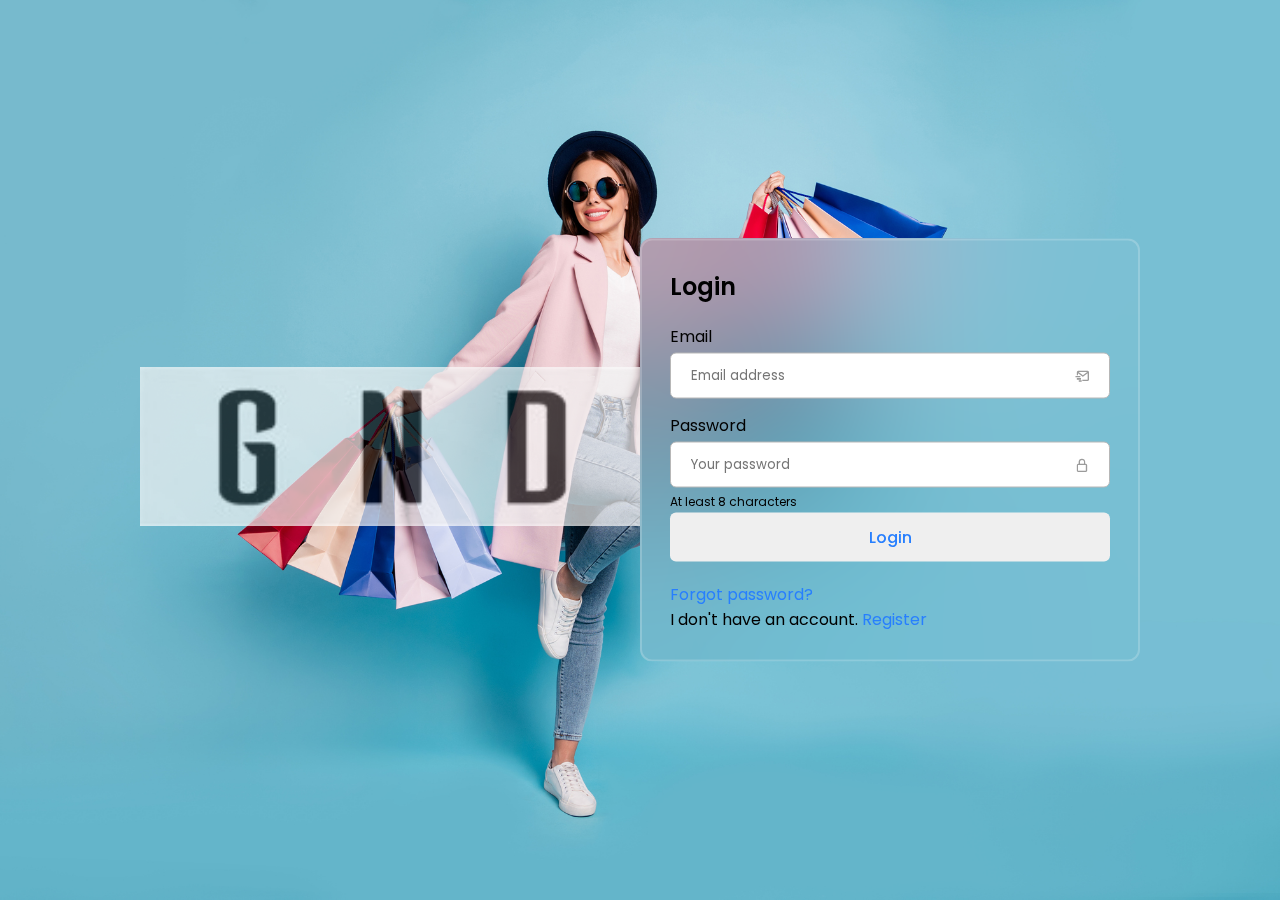
<file: main.html>
<!DOCTYPE html>
<html lang="en">
<head>
	<meta charset="UTF-8">
	<meta name="viewport" content="width=device-width, initial-scale=1.0">
	<link href='https://unpkg.com/boxicons@2.0.9/css/boxicons.min.css' rel='stylesheet'>
	<link rel="stylesheet" href="styles.css">
	<title>G AND D</title>
    
</head>
<body>
	<div class="container">
        <img src="img/core-img/logo2.png" alt="logo2" width="200" height="100">
        <div class="topleft"></div>
        </div>        
	<div class="container">
		<form action="#" class="login active">
			<h2 class="title">Login</h2>
			<div class="form-group">
				<label for="email">Email</label>
				<div class="input-group">
					<input type="email" id="loginEmail" placeholder="Email address" required>
					<i class='bx bx-mail-send'></i>
				</div>
			</div>
			<div class="form-group">
				<label for="password">Password</label>
				<div class="input-group">
					<input type="password" pattern=".{8,}" id="loginPassword" placeholder="Your password" required>
					<i class='bx bx-lock-alt' ></i>
					<span id="loginError" class="error"></span>
				</div>
				<span class="help-text">At least 8 characters</span>
                <button type="submit" class="btn-submit" onclick="validateLogin()">
                   <a id="loginSuccessful">Login</a> </button>
			</div>
			

			<a href="#">Forgot password?</a>
			<p>I don't have an account. <a href="#" onclick="switchForm('register', event)">Register</a></p>
		</form>

		<form action="#" class="register">
			<h2 class="title">Register</h2>
			<div class="form-group">
				<label for="email">Email</label>
				<div class="input-group">
					<input type="email" id="RegistEmail" placeholder="Email address">
					<i class='bx bx-envelope'></i>
					<span id="usernameError" class="error"></span>
				</div>
			</div>
			<div class="form-group">
				<label for="password">Password</label>
				<div class="input-group">
					<input type="password" pattern=".{8,}" id="RegistPassword" placeholder="Your password">
					<i class='bx bx-lock-alt' ></i>
					<span id="passwordError" class="error"></span>
				</div>
				<span class="help-text">At least 8 characters</span>
			</div>
			<div class="form-group">
				<label for="confirm-pass">Confirm password</label>
				<div class="input-group">
					<input type="password" id="confirm-pass" placeholder="Enter password again">
					<i class='bx bx-lock-alt' ></i>
				</div>
				<span class="help-text">Confirm password must be same with password</span>
			</div>
			<button type="submit" class="btn-submit" onclick="validateRegistration()">
            <a href="">Register</a></button>
			<p>I already have an account. <a href="#" onclick="switchForm('login', event)">Login</a></p>
		</form>
	</div>

	<script src="script.js"></script>
</body>
</html>
</file>
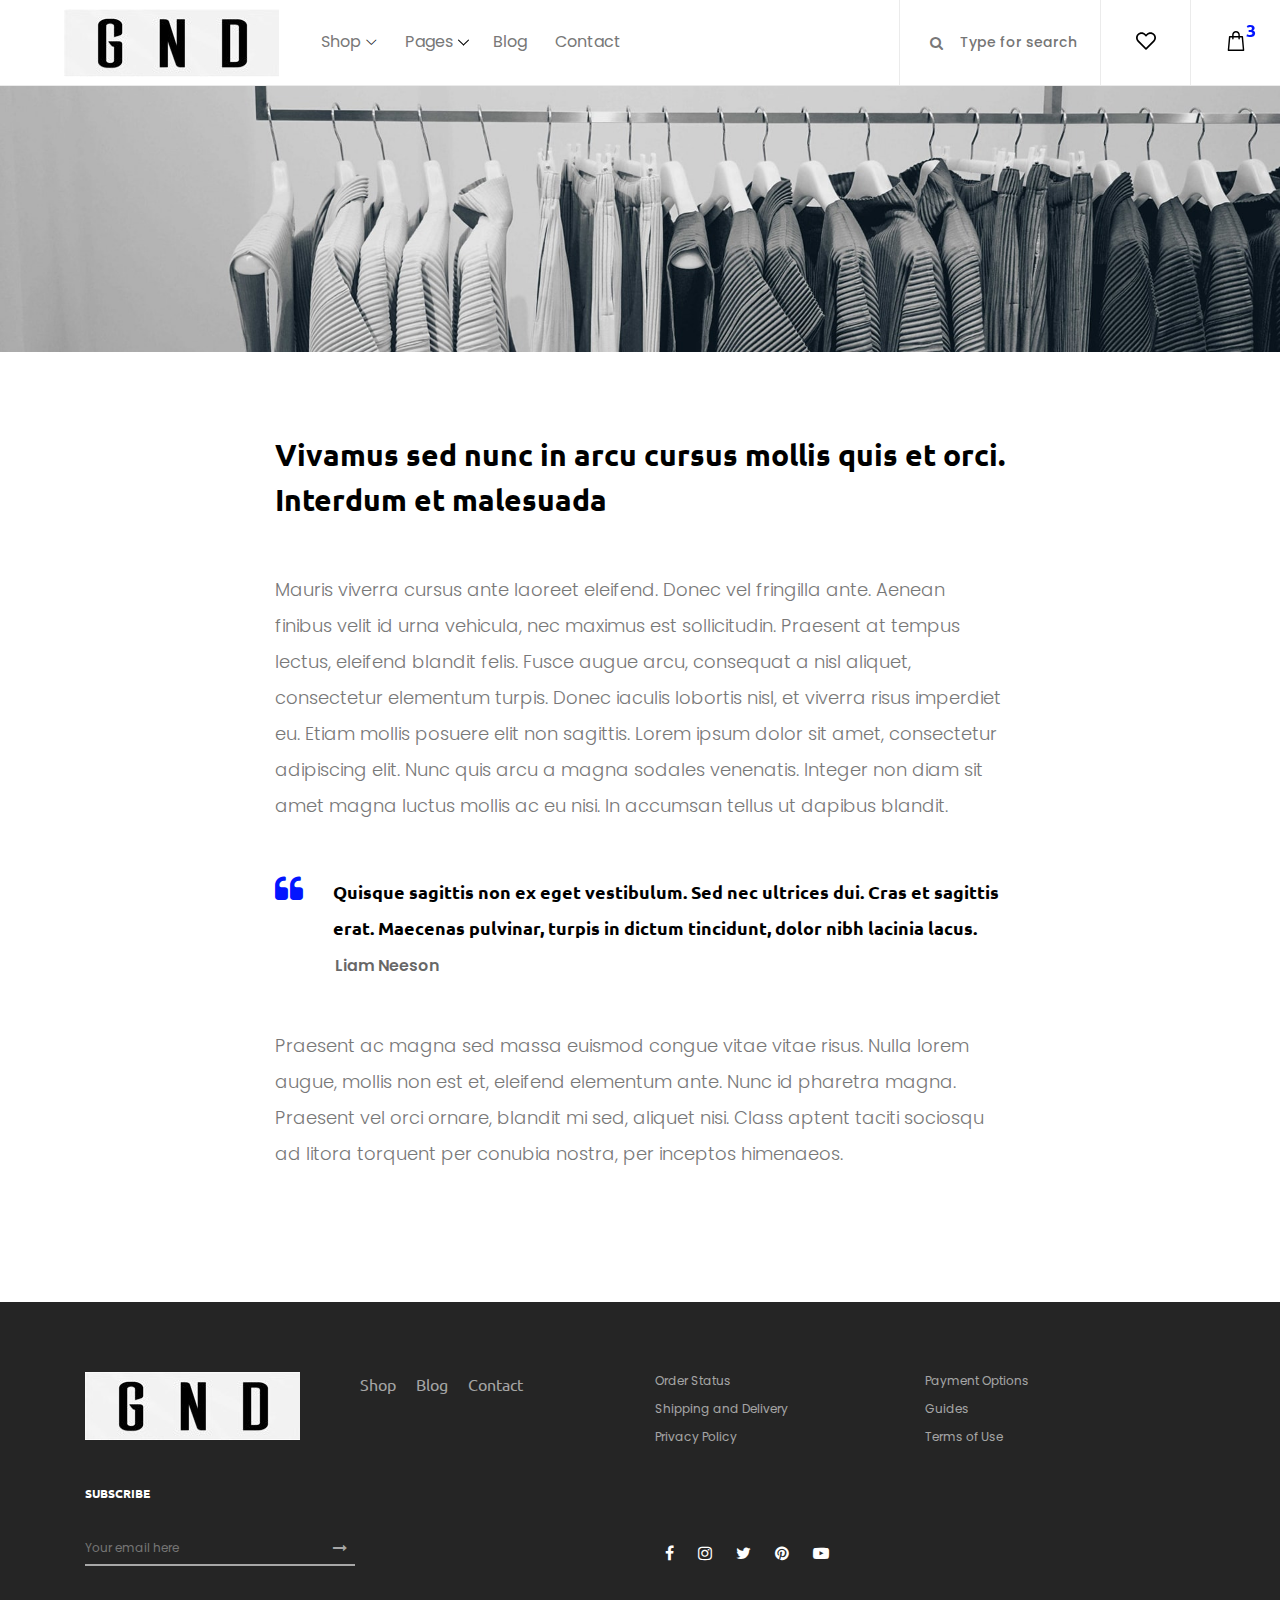
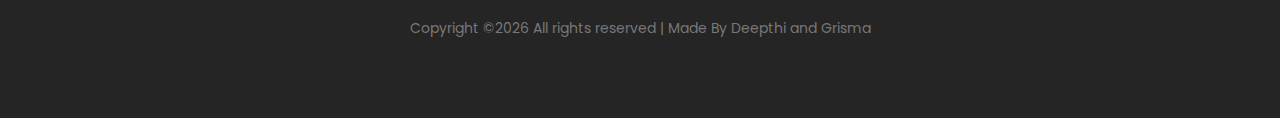
<file: regular-page.html>
<!DOCTYPE html>
<html lang="en">

<head>
    <meta charset="UTF-8">
    <meta name="description" content="">
    <meta http-equiv="X-UA-Compatible" content="IE=edge">
    <meta name="viewport" content="width=device-width, initial-scale=1, shrink-to-fit=no">
    

    
    <title>Ecommerce </title>

    
    <link rel="icon" href="img/core-img/favicon.ico">

    
    <link rel="stylesheet" href="css/core-style.css">
    <link rel="stylesheet" href="style.css">

</head>

<body>
    
    <header class="header_area">
        <div class="classy-nav-container breakpoint-off d-flex align-items-center justify-content-between">
            
            <nav class="classy-navbar" id="essenceNav">
                
                <a class="nav-brand" href="index.html"><img src="img/core-img/logo.png" alt=""></a>
                
                <div class="classy-navbar-toggler">
                    <span class="navbarToggler"><span></span><span></span><span></span></span>
                </div>
                
                <div class="classy-menu">
                    
                    <div class="classycloseIcon">
                        <div class="cross-wrap"><span class="top"></span><span class="bottom"></span></div>
                    </div>
                    
                    <div class="classynav">
                        <ul>
                            <li><a href="#">Shop</a>
                                <div class="megamenu">
                                    <ul class="single-mega cn-col-4">
                                        <li class="title">Women's Collection</li>
                                        <li><a href="shop.html">Dresses</a></li>
                                        <li><a href="shop.html">Blouses &amp; Shirts</a></li>
                                        <li><a href="shop.html">T-shirts</a></li>
                                        <li><a href="shop.html">Rompers</a></li>
                                        <li><a href="shop.html">Bras &amp; Panties</a></li>
                                    </ul>
                                    <ul class="single-mega cn-col-4">
                                        <li class="title">Men's Collection</li>
                                        <li><a href="shop.html">T-Shirts</a></li>
                                        <li><a href="shop.html">Polo</a></li>
                                        <li><a href="shop.html">Shirts</a></li>
                                        <li><a href="shop.html">Jackets</a></li>
                                        <li><a href="shop.html">Trench</a></li>
                                    </ul>
                                    <ul class="single-mega cn-col-4">
                                        <li class="title">Kid's Collection</li>
                                        <li><a href="shop.html">Dresses</a></li>
                                        <li><a href="shop.html">Shirts</a></li>
                                        <li><a href="shop.html">T-shirts</a></li>
                                        <li><a href="shop.html">Jackets</a></li>
                                        <li><a href="shop.html">Trench</a></li>
                                    </ul>
                                    <div class="single-mega cn-col-4">
                                        <img src="img/bg-img/bg-6.jpg" alt="">
                                    </div>
                                </div>
                            </li>
                            <li><a href="#">Pages</a>
                                <ul class="dropdown">
                                    <li><a href="index.html">Home</a></li>
                                    <li><a href="shop.html">Shop</a></li>
                                    <li><a href="single-product-details.html">Product Details</a></li>
                                    <li><a href="checkout.html">Checkout</a></li>
                                    <li><a href="blog.html">Blog</a></li>
                                    <li><a href="single-blog.html">Single Blog</a></li>
                                    <li><a href="regular-page.html">Regular Page</a></li>
                                    <li><a href="contact.html">Contact</a></li>
                                </ul>
                            </li>
                            <li><a href="blog.html">Blog</a></li>
                            <li><a href="contact.html">Contact</a></li>
                        </ul>
                    </div>
                    
                </div>
            </nav>

            
            <div class="header-meta d-flex clearfix justify-content-end">
                
                <div class="search-area">
                    <form action="#" method="post">
                        <input type="search" name="search" id="headerSearch" placeholder="Type for search">
                        <button type="submit"><i class="fa fa-search" aria-hidden="true"></i></button>
                    </form>
                </div>
                
                <div class="favourite-area">
                    <a href="#"><img src="img/core-img/heart.svg" alt=""></a>
                </div>
                
                
                
                <div class="cart-area">
                    <a href="#" id="essenceCartBtn"><img src="img/core-img/bag.svg" alt=""> <span>3</span></a>
                </div>
            </div>

        </div>
    </header>
    

    
    <div class="cart-bg-overlay"></div>

    <div class="right-side-cart-area">

        
        <div class="cart-button">
            <a href="#" id="rightSideCart"><img src="img/core-img/bag.svg" alt=""> <span>3</span></a>
        </div>

        <div class="cart-content d-flex">

            
            <div class="cart-list">
                
                <div class="single-cart-item">
                    <a href="#" class="product-image">
                        <img src="img/product-img/product-1.jpg" class="cart-thumb" alt="">
                        
                        <div class="cart-item-desc">
                          <span class="product-remove"><i class="fa fa-close" aria-hidden="true"></i></span>
                            <span class="badge">Mango</span>
                            <h6>Button Through Strap Mini Dress</h6>
                            <p class="size">Size: S</p>
                            <p class="color">Color: Red</p>
                            <p class="price">$45.00</p>
                        </div>
                    </a>
                </div>

                
                <div class="single-cart-item">
                    <a href="#" class="product-image">
                        <img src="img/product-img/product-2.jpg" class="cart-thumb" alt="">
                        
                        <div class="cart-item-desc">
                          <span class="product-remove"><i class="fa fa-close" aria-hidden="true"></i></span>
                            <span class="badge">Mango</span>
                            <h6>Button Through Strap Mini Dress</h6>
                            <p class="size">Size: S</p>
                            <p class="color">Color: Red</p>
                            <p class="price">$45.00</p>
                        </div>
                    </a>
                </div>

                
                <div class="single-cart-item">
                    <a href="#" class="product-image">
                        <img src="img/product-img/product-3.jpg" class="cart-thumb" alt="">
                        
                        <div class="cart-item-desc">
                          <span class="product-remove"><i class="fa fa-close" aria-hidden="true"></i></span>
                            <span class="badge">Mango</span>
                            <h6>Button Through Strap Mini Dress</h6>
                            <p class="size">Size: S</p>
                            <p class="color">Color: Red</p>
                            <p class="price">$45.00</p>
                        </div>
                    </a>
                </div>
            </div>

            
            <div class="cart-amount-summary">

                <h2>Summary</h2>
                <ul class="summary-table">
                    <li><span>subtotal:</span> <span>$274.00</span></li>
                    <li><span>delivery:</span> <span>Free</span></li>
                    <li><span>discount:</span> <span>-15%</span></li>
                    <li><span>total:</span> <span>$232.00</span></li>
                </ul>
                <div class="checkout-btn mt-100">
                    <a href="checkout.html" class="btn essence-btn">check out</a>
                </div>
            </div>
        </div>
    </div>
    

    
    <div class="single-blog-wrapper">

        
        <div class="single-blog-post-thumb">
            <img src="img/bg-img/bg-8.jpg" alt="">
        </div>

        <div class="container">
            <div class="row justify-content-center">
                <div class="col-12 col-md-8">
                    <div class="regular-page-content-wrapper section-padding-80">
                        <div class="regular-page-text">
                            <h2>Vivamus sed nunc in arcu cursus mollis quis et orci. Interdum et malesuada</h2>
                            <p>Mauris viverra cursus ante laoreet eleifend. Donec vel fringilla ante. Aenean finibus velit id urna vehicula, nec maximus est sollicitudin. Praesent at tempus lectus, eleifend blandit felis. Fusce augue arcu, consequat a nisl aliquet, consectetur elementum turpis. Donec iaculis lobortis nisl, et viverra risus imperdiet eu. Etiam mollis posuere elit non sagittis. Lorem ipsum dolor sit amet, consectetur adipiscing elit. Nunc quis arcu a magna sodales venenatis. Integer non diam sit amet magna luctus mollis ac eu nisi. In accumsan tellus ut dapibus blandit.</p>

                            <blockquote>
                                <h6><i class="fa fa-quote-left" aria-hidden="true"></i> Quisque sagittis non ex eget vestibulum. Sed nec ultrices dui. Cras et sagittis erat. Maecenas pulvinar, turpis in dictum tincidunt, dolor nibh lacinia lacus.</h6>
                                <span>Liam Neeson</span>
                            </blockquote>

                            <p>Praesent ac magna sed massa euismod congue vitae vitae risus. Nulla lorem augue, mollis non est et, eleifend elementum ante. Nunc id pharetra magna. Praesent vel orci ornare, blandit mi sed, aliquet nisi. Class aptent taciti sociosqu ad litora torquent per conubia nostra, per inceptos himenaeos.</p>
                        </div>
                    </div>
                </div>
            </div>
        </div>
    </div>
    

    
    <footer class="footer_area clearfix">
        <div class="container">
            <div class="row">
                
                <div class="col-12 col-md-6">
                    <div class="single_widget_area d-flex mb-30">
                        
                        <div class="footer-logo mr-50">
                            <a href="#"><img src="img/core-img/logo2.png" alt=""></a>
                        </div>
                        
                        <div class="footer_menu">
                            <ul>
                                <li><a href="shop.html">Shop</a></li>
                                <li><a href="blog.html">Blog</a></li>
                                <li><a href="contact.html">Contact</a></li>
                            </ul>
                        </div>
                    </div>
                </div>
                
                <div class="col-12 col-md-6">
                    <div class="single_widget_area mb-30">
                        <ul class="footer_widget_menu">
                            <li><a href="#">Order Status</a></li>
                            <li><a href="#">Payment Options</a></li>
                            <li><a href="#">Shipping and Delivery</a></li>
                            <li><a href="#">Guides</a></li>
                            <li><a href="#">Privacy Policy</a></li>
                            <li><a href="#">Terms of Use</a></li>
                        </ul>
                    </div>
                </div>
            </div>

            <div class="row align-items-end">
                
                <div class="col-12 col-md-6">
                    <div class="single_widget_area">
                        <div class="footer_heading mb-30">
                            <h6>Subscribe</h6>
                        </div>
                        <div class="subscribtion_form">
                            <form action="#" method="post">
                                <input type="email" name="mail" class="mail" placeholder="Your email here">
                                <button type="submit" class="submit"><i class="fa fa-long-arrow-right" aria-hidden="true"></i></button>
                            </form>
                        </div>
                    </div>
                </div>
                
                <div class="col-12 col-md-6">
                    <div class="single_widget_area">
                        <div class="footer_social_area">
                            <a href="#" data-toggle="tooltip" data-placement="top" title="Facebook"><i class="fa fa-facebook" aria-hidden="true"></i></a>
                            <a href="#" data-toggle="tooltip" data-placement="top" title="Instagram"><i class="fa fa-instagram" aria-hidden="true"></i></a>
                            <a href="#" data-toggle="tooltip" data-placement="top" title="Twitter"><i class="fa fa-twitter" aria-hidden="true"></i></a>
                            <a href="#" data-toggle="tooltip" data-placement="top" title="Pinterest"><i class="fa fa-pinterest" aria-hidden="true"></i></a>
                            <a href="#" data-toggle="tooltip" data-placement="top" title="Youtube"><i class="fa fa-youtube-play" aria-hidden="true"></i></a>
                        </div>
                    </div>
                </div>
            </div>
<div class="row mt-5">
                <div class="col-md-12 text-center">
                    <p>
                        
    Copyright &copy;<script>document.write(new Date().getFullYear());</script> All rights reserved | Made By Deepthi and Grisma 
</p>
    
                    </p>
                </div>
            </div>
            
        </div>
    </footer>
    

    
    <script src="js/jquery/jquery-2.2.4.min.js"></script>
    
    <script src="js/popper.min.js"></script>
    
    <script src="js/bootstrap.min.js"></script>
    
    <script src="js/plugins.js"></script>
    
    <script src="js/classy-nav.min.js"></script>
    
    <script src="js/active.js"></script>

</body>

</html>
</file>
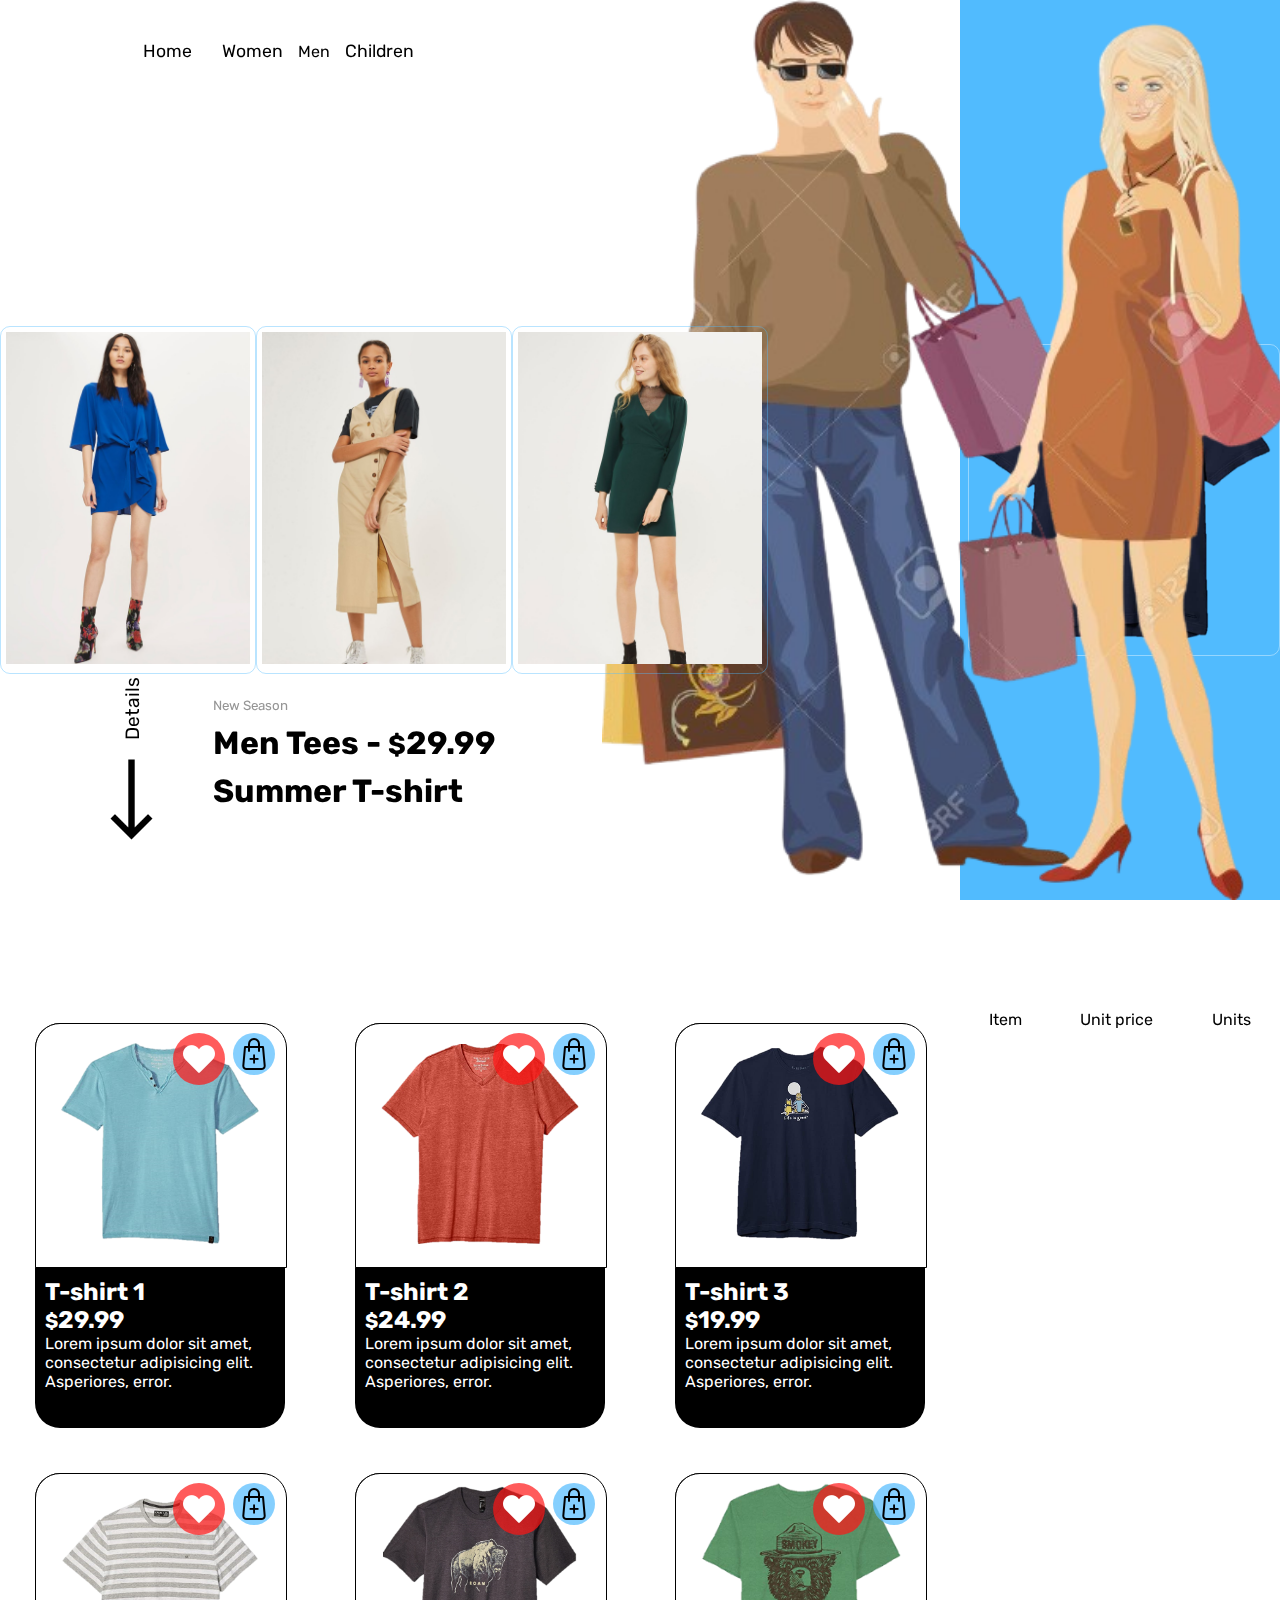
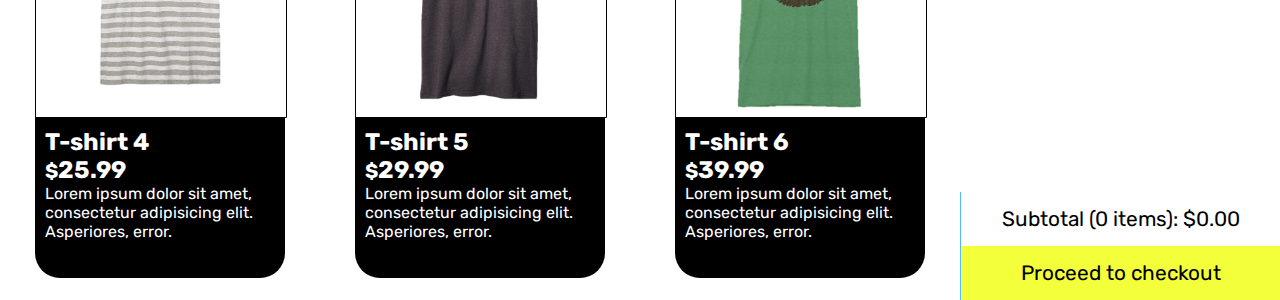
<file: shop.html>
<!DOCTYPE html>
<html lang="en">
<head>
    <meta charset="UTF-8">
    <meta http-equiv="X-UA-Compatible" content="IE=edge">
    <link rel="shortcut icon" href="#">
    <meta name="viewport" content="width=device-width, initial-scale=1.0">
    <title>Ecommerce</title>
    <link rel="stylesheet" href="addtocart.css">
    <link rel="stylesheet" href="https://cdn.jsdelivr.net/npm/bootstrap-icons@1.5.0/font/bootstrap-icons.css">
</head>
<body>
    <div class="app-container">
        <div class="app-bg">
            <div class="left-side"></div>
            <div class="right-side"></div>
        </div>
        <header>
            <nav>
                <ul>
                    <li>
                        <a href="index.html">
                             Home
                        </a>
                    </li>
                    <li>
                        <a href="#">
                            Women
                        </a>
                    </li>
                    <!--<li class="active">-->
                        <a href="#">
                            Men
                        </a>
                    </li>
                    <li>
                        <a href="#">
                            Children
                        </a>
                    </li>
                    
                </ul>
            </nav>
            <div class="shopping-bag">
                <a href="./cart.html">
                    <img src="img/product-img/bag.png" alt="cart">
                    Cart
                    <div class="total-items-in-cart">
                        0
                    </div>
                </a>
            </div>
        </header>
        <main>
            <div class="content">
                <div class="products-preview">
                    <div class="products-container">
                        <div class="product">
                            <img src="img/product-img/product-1.jpg" alt="product-1 ">
                        </div>
                        <div class="product">
                            <img src="img/product-img/product-2.jpg" alt="product-2">
                        </div>
                        <div class="product">
                            <img src="img/product-img/product-3.jpg" alt="product-3">
                        </div>
                    </div>
                    <div class="more-details">
                        <div class="see-more-btn">
                                <img src="img/product-img/right-arrow.png" alt="">
                                Details
                        </div>
                        <div class="description">
                            <small>New Season</small>
                            <h1>Men Tees - <small>$</small>29.99</h1>
                            <h1>Summer T-shirt</h1>
                        </div>
                    </div>
                </div>
                <div class="model">
                    <img class="model-img" src="img/product-img/model-removebg-preview.png" alt="model">
                    <div class="product">
                        <img src="img/product-img/t3.png" alt="t-shirt 4">
                    </div>
                </div>
            </div>
        </main>
    </div>
    <div class="products-list">
        <div class="products">
            <!-- render porducts here -->
        </div>
        <div class="cart">
            <div class="cart-header">
                <div class="column1">Item</div>
                <div class="column2">Unit price</div>
                <div class="column3">Units</div>
            </div>
            <div class="cart-items">
                <!-- render cart items here -->
            </div>
            <div class="cart-footer">
                <div class="subtotal">
                    Subtotal (0 items): $0
                </div>
                <div class="checkout">
                   <a href="checkout.html"> Proceed to checkout</a>
                </div>
            </div>
        </div>
    </div>

    <script>
        const porductsListEl = document.querySelector(".products-list");
        const seeMoreBtn = document.querySelector(".see-more-btn");

        seeMoreBtn.addEventListener('click', () => {
            porductsListEl.scrollIntoView({behavior: "smooth"})
        })
    </script>

    <script src="./product.js"></script>
    <script src="./app.js"></script>
</body>
</html>
</file>
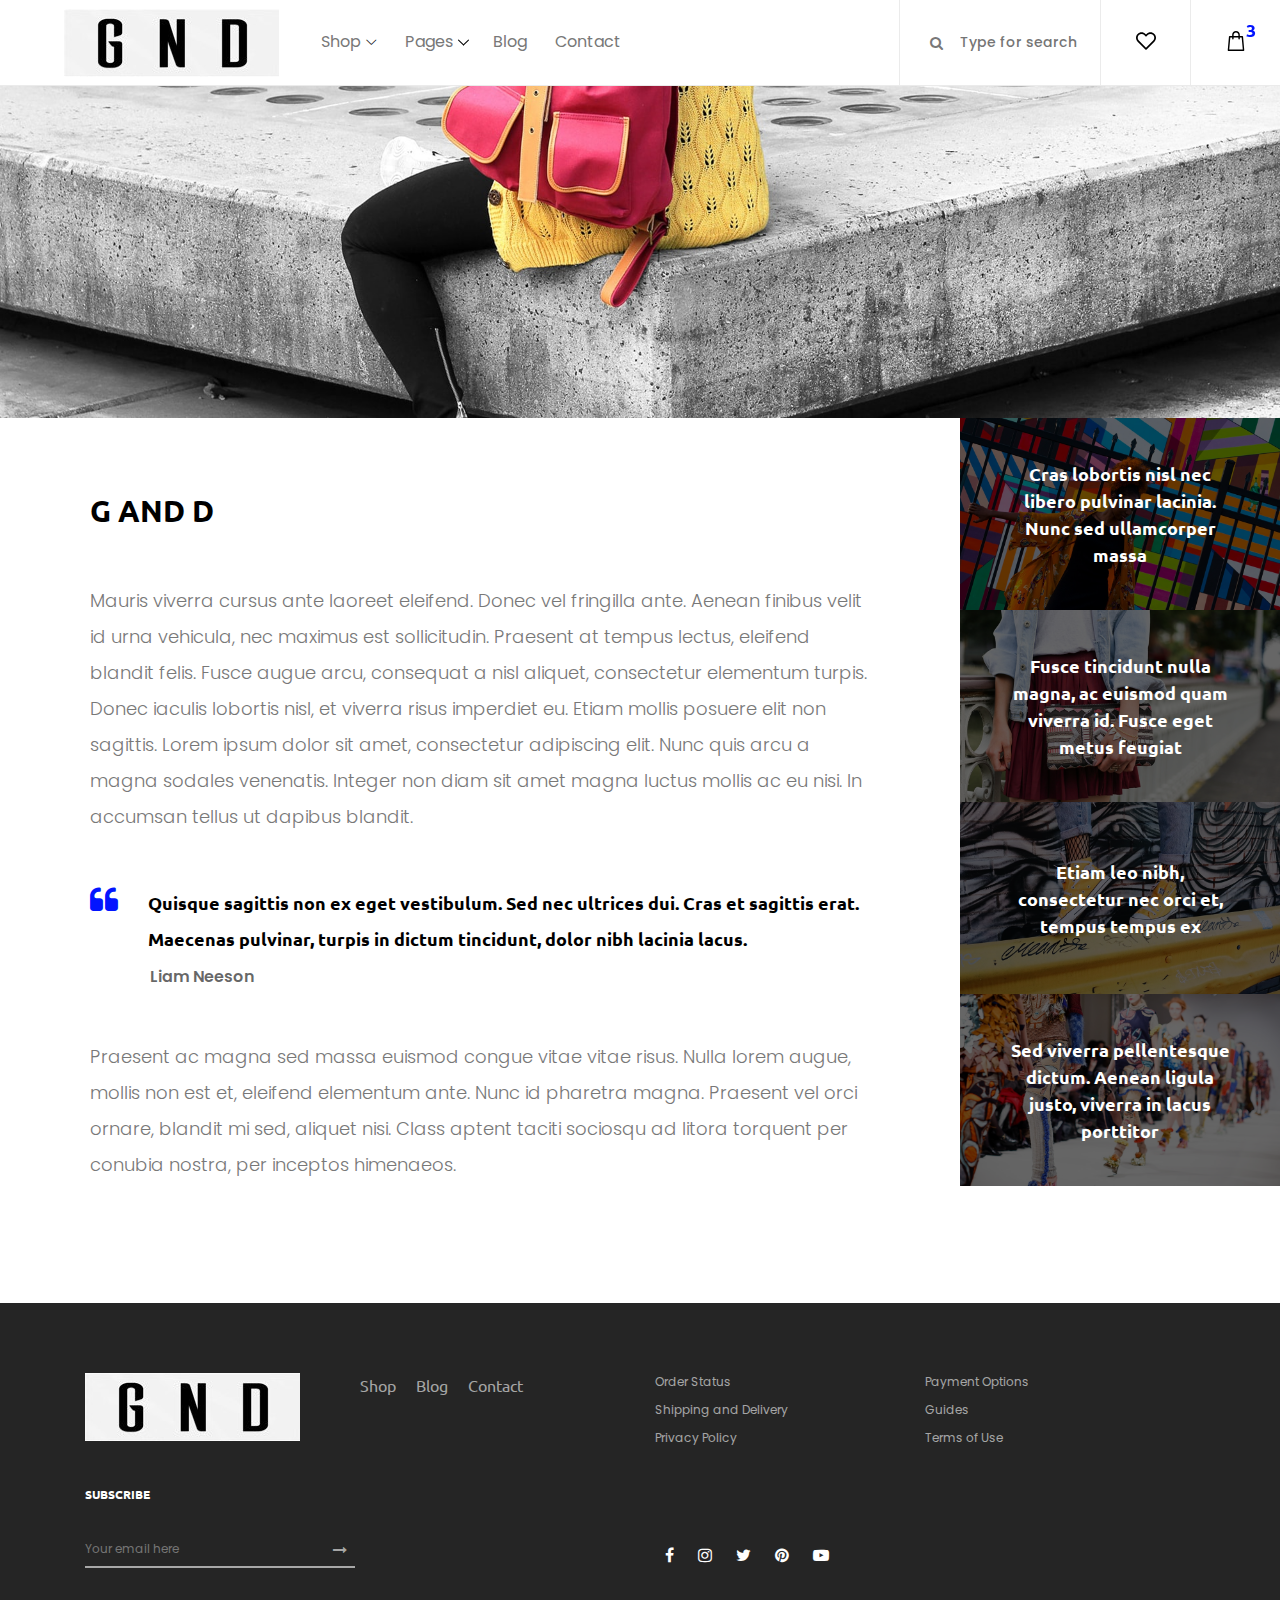
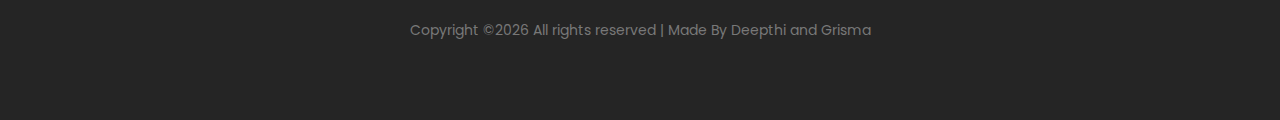
<file: single-blog.html>
<!DOCTYPE html>
<html lang="en">

<head>
    <meta charset="UTF-8">
    <meta name="description" content="">
    <meta http-equiv="X-UA-Compatible" content="IE=edge">
    <meta name="viewport" content="width=device-width, initial-scale=1, shrink-to-fit=no">
    

    
    <title>Ecommerce </title>

    
    <link rel="icon" href="img/core-img/favicon.ico">

    
    <link rel="stylesheet" href="css/core-style.css">
    <link rel="stylesheet" href="style.css">

</head>

<body>
    
    <header class="header_area">
        <div class="classy-nav-container breakpoint-off d-flex align-items-center justify-content-between">
            
            <nav class="classy-navbar" id="essenceNav">
                
                <a class="nav-brand" href="index.html"><img src="img/core-img/logo.png" alt=""></a>
                
                <div class="classy-navbar-toggler">
                    <span class="navbarToggler"><span></span><span></span><span></span></span>
                </div>
                
                <div class="classy-menu">
                    
                    <div class="classycloseIcon">
                        <div class="cross-wrap"><span class="top"></span><span class="bottom"></span></div>
                    </div>
                    
                    <div class="classynav">
                        <ul>
                            <li><a href="#">Shop</a>
                                <div class="megamenu">
                                    <ul class="single-mega cn-col-4">
                                        <li class="title">Women's Collection</li>
                                        <li><a href="shop.html">Dresses</a></li>
                                        <li><a href="shop.html">Blouses &amp; Shirts</a></li>
                                        <li><a href="shop.html">T-shirts</a></li>
                                        <li><a href="shop.html">Rompers</a></li>
                                        <li><a href="shop.html">Bras &amp; Panties</a></li>
                                    </ul>
                                    <ul class="single-mega cn-col-4">
                                        <li class="title">Men's Collection</li>
                                        <li><a href="shop.html">T-Shirts</a></li>
                                        <li><a href="shop.html">Polo</a></li>
                                        <li><a href="shop.html">Shirts</a></li>
                                        <li><a href="shop.html">Jackets</a></li>
                                        <li><a href="shop.html">Trench</a></li>
                                    </ul>
                                    <ul class="single-mega cn-col-4">
                                        <li class="title">Kid's Collection</li>
                                        <li><a href="shop.html">Dresses</a></li>
                                        <li><a href="shop.html">Shirts</a></li>
                                        <li><a href="shop.html">T-shirts</a></li>
                                        <li><a href="shop.html">Jackets</a></li>
                                        <li><a href="shop.html">Trench</a></li>
                                    </ul>
                                    <div class="single-mega cn-col-4">
                                        <img src="img/bg-img/bg-6.jpg" alt="">
                                    </div>
                                </div>
                            </li>
                            <li><a href="#">Pages</a>
                                <ul class="dropdown">
                                    <li><a href="index.html">Home</a></li>
                                    <li><a href="shop.html">Shop</a></li>
                                    <li><a href="single-product-details.html">Product Details</a></li>
                                    <li><a href="checkout.html">Checkout</a></li>
                                    <li><a href="blog.html">Blog</a></li>
                                    <li><a href="single-blog.html">Single Blog</a></li>
                                    <li><a href="regular-page.html">Regular Page</a></li>
                                    <li><a href="contact.html">Contact</a></li>
                                </ul>
                            </li>
                            <li><a href="blog.html">Blog</a></li>
                            <li><a href="contact.html">Contact</a></li>
                        </ul>
                    </div>
                    
                </div>
            </nav>

            
            <div class="header-meta d-flex clearfix justify-content-end">
                
                <div class="search-area">
                    <form action="#" method="post">
                        <input type="search" name="search" id="headerSearch" placeholder="Type for search">
                        <button type="submit"><i class="fa fa-search" aria-hidden="true"></i></button>
                    </form>
                </div>
                
                <div class="favourite-area">
                    <a href="#"><img src="img/core-img/heart.svg" alt=""></a>
                </div>
                
               
                
                <div class="cart-area">
                    <a href="#" id="essenceCartBtn"><img src="img/core-img/bag.svg" alt=""> <span>3</span></a>
                </div>
            </div>

        </div>
    </header>
    

    
    <div class="cart-bg-overlay"></div>

    <div class="right-side-cart-area">

        
        <div class="cart-button">
            <a href="#" id="rightSideCart"><img src="img/core-img/bag.svg" alt=""> <span>3</span></a>
        </div>

        <div class="cart-content d-flex">

            
            <div class="cart-list">
                
                <div class="single-cart-item">
                    <a href="#" class="product-image">
                        <img src="img/product-img/product-1.jpg" class="cart-thumb" alt="">
                        
                        <div class="cart-item-desc">
                          <span class="product-remove"><i class="fa fa-close" aria-hidden="true"></i></span>
                            <span class="badge">Mango</span>
                            <h6>Button Through Strap Mini Dress</h6>
                            <p class="size">Size: S</p>
                            <p class="color">Color: Red</p>
                            <p class="price">$45.00</p>
                        </div>
                    </a>
                </div>

                
                <div class="single-cart-item">
                    <a href="#" class="product-image">
                        <img src="img/product-img/product-2.jpg" class="cart-thumb" alt="">
                        
                        <div class="cart-item-desc">
                          <span class="product-remove"><i class="fa fa-close" aria-hidden="true"></i></span>
                            <span class="badge">Mango</span>
                            <h6>Button Through Strap Mini Dress</h6>
                            <p class="size">Size: S</p>
                            <p class="color">Color: Red</p>
                            <p class="price">$45.00</p>
                        </div>
                    </a>
                </div>

                
                <div class="single-cart-item">
                    <a href="#" class="product-image">
                        <img src="img/product-img/product-3.jpg" class="cart-thumb" alt="">
                        
                        <div class="cart-item-desc">
                          <span class="product-remove"><i class="fa fa-close" aria-hidden="true"></i></span>
                            <span class="badge">Mango</span>
                            <h6>Button Through Strap Mini Dress</h6>
                            <p class="size">Size: S</p>
                            <p class="color">Color: Red</p>
                            <p class="price">$45.00</p>
                        </div>
                    </a>
                </div>
            </div>

            
            <div class="cart-amount-summary">

                <h2>Summary</h2>
                <ul class="summary-table">
                    <li><span>subtotal:</span> <span>$274.00</span></li>
                    <li><span>delivery:</span> <span>Free</span></li>
                    <li><span>discount:</span> <span>-15%</span></li>
                    <li><span>total:</span> <span>$232.00</span></li>
                </ul>
                <div class="checkout-btn mt-100">
                    <a href="checkout.html" class="btn essence-btn">check out</a>
                </div>
            </div>
        </div>
    </div>
    

    
    <div class="single-blog-wrapper">

        
        <div class="single-blog-post-thumb">
            <img src="img/bg-img/bg-7.jpg" alt="">
        </div>

        
        <div class="single-blog-content-wrapper d-flex">

            
            <div class="single-blog--text">
                <h2>G AND D </h2>
                <p>Mauris viverra cursus ante laoreet eleifend. Donec vel fringilla ante. Aenean finibus velit id urna vehicula, nec maximus est sollicitudin. Praesent at tempus lectus, eleifend blandit felis. Fusce augue arcu, consequat a nisl aliquet, consectetur elementum turpis. Donec iaculis lobortis nisl, et viverra risus imperdiet eu. Etiam mollis posuere elit non sagittis. Lorem ipsum dolor sit amet, consectetur adipiscing elit. Nunc quis arcu a magna sodales venenatis. Integer non diam sit amet magna luctus mollis ac eu nisi. In accumsan tellus ut dapibus blandit.</p>

                <blockquote>
                    <h6><i class="fa fa-quote-left" aria-hidden="true"></i> Quisque sagittis non ex eget vestibulum. Sed nec ultrices dui. Cras et sagittis erat. Maecenas pulvinar, turpis in dictum tincidunt, dolor nibh lacinia lacus.</h6>
                    <span>Liam Neeson</span>
                </blockquote>

                <p>Praesent ac magna sed massa euismod congue vitae vitae risus. Nulla lorem augue, mollis non est et, eleifend elementum ante. Nunc id pharetra magna. Praesent vel orci ornare, blandit mi sed, aliquet nisi. Class aptent taciti sociosqu ad litora torquent per conubia nostra, per inceptos himenaeos.</p>
            </div>

            
            <div class="related-blog-post">
                
                <div class="single-related-blog-post">
                    <img src="img/bg-img/rp1.jpg" alt="">
                    <a href="#">
                        <h5>Cras lobortis nisl nec libero pulvinar lacinia. Nunc sed ullamcorper massa</h5>
                    </a>
                </div>
                
                <div class="single-related-blog-post">
                    <img src="img/bg-img/rp2.jpg" alt="">
                    <a href="#">
                        <h5>Fusce tincidunt nulla magna, ac euismod quam viverra id. Fusce eget metus feugiat</h5>
                    </a>
                </div>
                
                <div class="single-related-blog-post">
                    <img src="img/bg-img/rp3.jpg" alt="">
                    <a href="#">
                        <h5>Etiam leo nibh, consectetur nec orci et, tempus tempus ex</h5>
                    </a>
                </div>
                
                <div class="single-related-blog-post">
                    <img src="img/bg-img/rp4.jpg" alt="">
                    <a href="#">
                        <h5>Sed viverra pellentesque dictum. Aenean ligula justo, viverra in lacus porttitor</h5>
                    </a>
                </div>
            </div>

        </div>
    </div>
    

    
    <footer class="footer_area clearfix">
        <div class="container">
            <div class="row">
                
                <div class="col-12 col-md-6">
                    <div class="single_widget_area d-flex mb-30">
                        
                        <div class="footer-logo mr-50">
                            <a href="#"><img src="img/core-img/logo2.png" alt=""></a>
                        </div>
                        
                        <div class="footer_menu">
                            <ul>
                                <li><a href="shop.html">Shop</a></li>
                                <li><a href="blog.html">Blog</a></li>
                                <li><a href="contact.html">Contact</a></li>
                            </ul>
                        </div>
                    </div>
                </div>
                
                <div class="col-12 col-md-6">
                    <div class="single_widget_area mb-30">
                        <ul class="footer_widget_menu">
                            <li><a href="#">Order Status</a></li>
                            <li><a href="#">Payment Options</a></li>
                            <li><a href="#">Shipping and Delivery</a></li>
                            <li><a href="#">Guides</a></li>
                            <li><a href="#">Privacy Policy</a></li>
                            <li><a href="#">Terms of Use</a></li>
                        </ul>
                    </div>
                </div>
            </div>

            <div class="row align-items-end">
                
                <div class="col-12 col-md-6">
                    <div class="single_widget_area">
                        <div class="footer_heading mb-30">
                            <h6>Subscribe</h6>
                        </div>
                        <div class="subscribtion_form">
                            <form action="#" method="post">
                                <input type="email" name="mail" class="mail" placeholder="Your email here">
                                <button type="submit" class="submit"><i class="fa fa-long-arrow-right" aria-hidden="true"></i></button>
                            </form>
                        </div>
                    </div>
                </div>
                
                <div class="col-12 col-md-6">
                    <div class="single_widget_area">
                        <div class="footer_social_area">
                            <a href="#" data-toggle="tooltip" data-placement="top" title="Facebook"><i class="fa fa-facebook" aria-hidden="true"></i></a>
                            <a href="#" data-toggle="tooltip" data-placement="top" title="Instagram"><i class="fa fa-instagram" aria-hidden="true"></i></a>
                            <a href="#" data-toggle="tooltip" data-placement="top" title="Twitter"><i class="fa fa-twitter" aria-hidden="true"></i></a>
                            <a href="#" data-toggle="tooltip" data-placement="top" title="Pinterest"><i class="fa fa-pinterest" aria-hidden="true"></i></a>
                            <a href="#" data-toggle="tooltip" data-placement="top" title="Youtube"><i class="fa fa-youtube-play" aria-hidden="true"></i></a>
                        </div>
                    </div>
                </div>
            </div>

<div class="row mt-5">
                <div class="col-md-12 text-center">
                    <p>
                        
    Copyright &copy;<script>document.write(new Date().getFullYear());</script> All rights reserved | Made By Deepthi and Grisma 
</p>
                    </p>
                </div>
            </div>

        </div>
    </footer>
    

    
    <script src="js/jquery/jquery-2.2.4.min.js"></script>
    
    <script src="js/popper.min.js"></script>
    
    <script src="js/bootstrap.min.js"></script>
    
    <script src="js/plugins.js"></script>
    
    <script src="js/classy-nav.min.js"></script>
    
    <script src="js/active.js"></script>
    

</body>

</html>
</file>
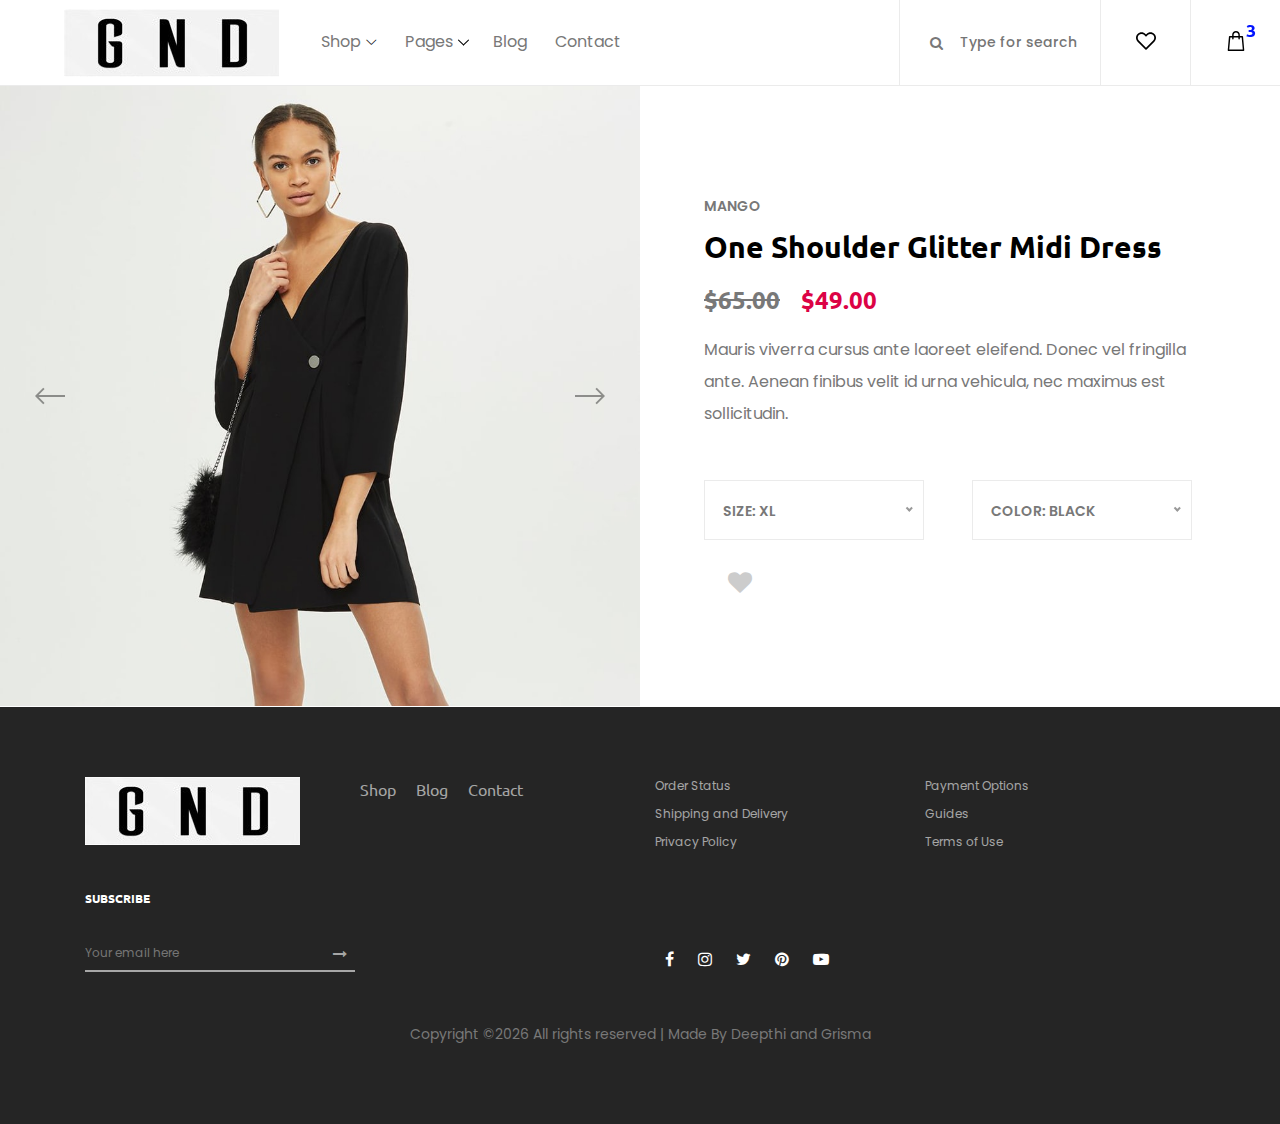
<file: single-product-details.html>
<!DOCTYPE html>
<html lang="en">

<head>
    <meta charset="UTF-8">
    <meta name="description" content="">
    <meta http-equiv="X-UA-Compatible" content="IE=edge">
    <meta name="viewport" content="width=device-width, initial-scale=1, shrink-to-fit=no">
    

    
    <title>Ecommerce </title>

    
    <link rel="icon" href="img/core-img/favicon.ico">

    
    <link rel="stylesheet" href="css/core-style.css">
    <link rel="stylesheet" href="style.css">

</head>

<body>
    
    <header class="header_area">
        <div class="classy-nav-container breakpoint-off d-flex align-items-center justify-content-between">
            
            <nav class="classy-navbar" id="essenceNav">
                
                <a class="nav-brand" href="index.html"><img src="img/core-img/logo.png" alt=""></a>
                
                <div class="classy-navbar-toggler">
                    <span class="navbarToggler"><span></span><span></span><span></span></span>
                </div>
                
                <div class="classy-menu">
                    
                    <div class="classycloseIcon">
                        <div class="cross-wrap"><span class="top"></span><span class="bottom"></span></div>
                    </div>
                    
                    <div class="classynav">
                        <ul>
                            <li><a href="#">Shop</a>
                                <div class="megamenu">
                                    <ul class="single-mega cn-col-4">
                                        <li class="title">Women's Collection</li>
                                        <li><a href="shop.html">Dresses</a></li>
                                        <li><a href="shop.html">Blouses &amp; Shirts</a></li>
                                        <li><a href="shop.html">T-shirts</a></li>
                                        <li><a href="shop.html">Rompers</a></li>
                                        <li><a href="shop.html">Bras &amp; Panties</a></li>
                                    </ul>
                                    <ul class="single-mega cn-col-4">
                                        <li class="title">Men's Collection</li>
                                        <li><a href="shop.html">T-Shirts</a></li>
                                        <li><a href="shop.html">Polo</a></li>
                                        <li><a href="shop.html">Shirts</a></li>
                                        <li><a href="shop.html">Jackets</a></li>
                                        <li><a href="shop.html">Trench</a></li>
                                    </ul>
                                    <ul class="single-mega cn-col-4">
                                        <li class="title">Kid's Collection</li>
                                        <li><a href="shop.html">Dresses</a></li>
                                        <li><a href="shop.html">Shirts</a></li>
                                        <li><a href="shop.html">T-shirts</a></li>
                                        <li><a href="shop.html">Jackets</a></li>
                                        <li><a href="shop.html">Trench</a></li>
                                    </ul>
                                    <div class="single-mega cn-col-4">
                                        <img src="img/bg-img/bg-6.jpg" alt="">
                                    </div>
                                </div>
                            </li>
                            <li><a href="#">Pages</a>
                                <ul class="dropdown">
                                    <li><a href="index.html">Home</a></li>
                                    <li><a href="shop.html">Shop</a></li>
                                    <li><a href="single-product-details.html">Product Details</a></li>
                                    <li><a href="checkout.html">Checkout</a></li>
                                    <li><a href="blog.html">Blog</a></li>
                                    <li><a href="single-blog.html">Single Blog</a></li>
                                    <li><a href="regular-page.html">Regular Page</a></li>
                                    <li><a href="contact.html">Contact</a></li>
                                </ul>
                            </li>
                            <li><a href="blog.html">Blog</a></li>
                            <li><a href="contact.html">Contact</a></li>
                        </ul>
                    </div>
                    
                </div>
            </nav>

            
            <div class="header-meta d-flex clearfix justify-content-end">
                
                <div class="search-area">
                    <form action="#" method="post">
                        <input type="search" name="search" id="headerSearch" placeholder="Type for search">
                        <button type="submit"><i class="fa fa-search" aria-hidden="true"></i></button>
                    </form>
                </div>
                
                <div class="favourite-area">
                    <a href="#"><img src="img/core-img/heart.svg" alt=""></a>
                </div>
              
                
                <div class="cart-area">
                    <a href="#" id="essenceCartBtn"><img src="img/core-img/bag.svg" alt=""> <span>3</span></a>
                </div>
            </div>

        </div>
    </header>
    

    
    <div class="cart-bg-overlay"></div>

    <div class="right-side-cart-area">

        
        <div class="cart-button">
            <a href="#" id="rightSideCart"><img src="img/core-img/bag.svg" alt=""> <span>3</span></a>
        </div>

        <div class="cart-content d-flex">

            
            <div class="cart-list">
                
                <div class="single-cart-item">
                    <a href="#" class="product-image">
                        <img src="img/product-img/product-1.jpg" class="cart-thumb" alt="">
                        
                        <div class="cart-item-desc">
                          <span class="product-remove"><i class="fa fa-close" aria-hidden="true"></i></span>
                            <span class="badge">Mango</span>
                            <h6>Button Through Strap Mini Dress</h6>
                            <p class="size">Size: S</p>
                            <p class="color">Color: Red</p>
                            <p class="price">$45.00</p>
                        </div>
                    </a>
                </div>

                
                <div class="single-cart-item">
                    <a href="#" class="product-image">
                        <img src="img/product-img/product-2.jpg" class="cart-thumb" alt="">
                        
                        <div class="cart-item-desc">
                          <span class="product-remove"><i class="fa fa-close" aria-hidden="true"></i></span>
                            <span class="badge">Mango</span>
                            <h6>Button Through Strap Mini Dress</h6>
                            <p class="size">Size: S</p>
                            <p class="color">Color: Red</p>
                            <p class="price">$45.00</p>
                        </div>
                    </a>
                </div>

                
                <div class="single-cart-item">
                    <a href="#" class="product-image">
                        <img src="img/product-img/product-3.jpg" class="cart-thumb" alt="">
                        
                        <div class="cart-item-desc">
                          <span class="product-remove"><i class="fa fa-close" aria-hidden="true"></i></span>
                            <span class="badge">Mango</span>
                            <h6>Button Through Strap Mini Dress</h6>
                            <p class="size">Size: S</p>
                            <p class="color">Color: Red</p>
                            <p class="price">$45.00</p>
                        </div>
                    </a>
                </div>
            </div>

            
            <div class="cart-amount-summary">

                <h2>Summary</h2>
                <ul class="summary-table">
                    <li><span>subtotal:</span> <span>$274.00</span></li>
                    <li><span>delivery:</span> <span>Free</span></li>
                    <li><span>discount:</span> <span>-15%</span></li>
                    <li><span>total:</span> <span>$232.00</span></li>
                </ul>
                <div class="checkout-btn mt-100">
                    <a href="checkout.html" class="btn essence-btn">check out</a>
                </div>
            </div>
        </div>
    </div>
    

    
    <section class="single_product_details_area d-flex align-items-center">

        
        <div class="single_product_thumb clearfix">
            <div class="product_thumbnail_slides owl-carousel">
                <img src="img/product-img/product-big-1.jpg" alt="">
                <img src="img/product-img/product-big-2.jpg" alt="">
                <img src="img/product-img/product-big-3.jpg" alt="">
            </div>
        </div>

        
        <div class="single_product_desc clearfix">
            <span>mango</span>
            <a href="cart.html">
                <h2>One Shoulder Glitter Midi Dress</h2>
            </a>
            <p class="product-price"><span class="old-price">$65.00</span> $49.00</p>
            <p class="product-desc">Mauris viverra cursus ante laoreet eleifend. Donec vel fringilla ante. Aenean finibus velit id urna vehicula, nec maximus est sollicitudin.</p>

            
            <form class="cart-form clearfix" method="post">
                
                <div class="select-box d-flex mt-50 mb-30">
                    <select name="select" id="productSize" class="mr-5">
                        <option value="value">Size: XL</option>
                        <option value="value">Size: X</option>
                        <option value="value">Size: M</option>
                        <option value="value">Size: S</option>
                    </select>
                    <select name="select" id="productColor">
                        <option value="value">Color: Black</option>
                        <option value="value">Color: White</option>
                        <option value="value">Color: Red</option>
                        <option value="value">Color: Purple</option>
                    </select>
                </div>
                
                <div class="cart-fav-box d-flex align-items-center">
                    
                    <!--<button type="submit" name="addtocart" value="5" class="btn essence-btn">Add to cart</button>-->
                    
                    <div class="product-favourite ml-4">
                        <a href="#" class="favme fa fa-heart"></a>
                    </div>
                </div>
            </form>
        </div>
    </section>
    

    
    <footer class="footer_area clearfix">
        <div class="container">
            <div class="row">
                
                <div class="col-12 col-md-6">
                    <div class="single_widget_area d-flex mb-30">
                        
                        <div class="footer-logo mr-50">
                            <a href="#"><img src="img/core-img/logo2.png" alt=""></a>
                        </div>
                        
                        <div class="footer_menu">
                            <ul>
                                <li><a href="shop.html">Shop</a></li>
                                <li><a href="blog.html">Blog</a></li>
                                <li><a href="contact.html">Contact</a></li>
                            </ul>
                        </div>
                    </div>
                </div>
                
                <div class="col-12 col-md-6">
                    <div class="single_widget_area mb-30">
                        <ul class="footer_widget_menu">
                            <li><a href="#">Order Status</a></li>
                            <li><a href="#">Payment Options</a></li>
                            <li><a href="#">Shipping and Delivery</a></li>
                            <li><a href="#">Guides</a></li>
                            <li><a href="#">Privacy Policy</a></li>
                            <li><a href="#">Terms of Use</a></li>
                        </ul>
                    </div>
                </div>
            </div>

            <div class="row align-items-end">
                
                <div class="col-12 col-md-6">
                    <div class="single_widget_area">
                        <div class="footer_heading mb-30">
                            <h6>Subscribe</h6>
                        </div>
                        <div class="subscribtion_form">
                            <form action="#" method="post">
                                <input type="email" name="mail" class="mail" placeholder="Your email here">
                                <button type="submit" class="submit"><i class="fa fa-long-arrow-right" aria-hidden="true"></i></button>
                            </form>
                        </div>
                    </div>
                </div>
                
                <div class="col-12 col-md-6">
                    <div class="single_widget_area">
                        <div class="footer_social_area">
                            <a href="#" data-toggle="tooltip" data-placement="top" title="Facebook"><i class="fa fa-facebook" aria-hidden="true"></i></a>
                            <a href="#" data-toggle="tooltip" data-placement="top" title="Instagram"><i class="fa fa-instagram" aria-hidden="true"></i></a>
                            <a href="#" data-toggle="tooltip" data-placement="top" title="Twitter"><i class="fa fa-twitter" aria-hidden="true"></i></a>
                            <a href="#" data-toggle="tooltip" data-placement="top" title="Pinterest"><i class="fa fa-pinterest" aria-hidden="true"></i></a>
                            <a href="#" data-toggle="tooltip" data-placement="top" title="Youtube"><i class="fa fa-youtube-play" aria-hidden="true"></i></a>
                        </div>
                    </div>
                </div>
            </div>

<div class="row mt-5">
                <div class="col-md-12 text-center">
                    <p>
                        
    Copyright &copy;<script>document.write(new Date().getFullYear());</script> All rights reserved | Made By Deepthi and Grisma 
</p>
                    </p>
                </div>
            </div>

        </div>
    </footer>
    

    
    <script src="js/jquery/jquery-2.2.4.min.js"></script>
    
    <script src="js/popper.min.js"></script>
    
    <script src="js/bootstrap.min.js"></script>
    
    <script src="js/plugins.js"></script>
    
    <script src="js/classy-nav.min.js"></script>
    
    <script src="js/active.js"></script>

</body>

</html>
</file>
<file: css/core-style.css>
/* [Master Stylesheet v-1.0.0] */
/* :: 1.0 Import Web Fonts */
@import url("https://fonts.googleapis.com/css?family=Poppins:300,400,500,600,700|Ubuntu:300,400,500,700");
/* :: 2.0 Import All CSS */
@import url(../css/bootstrap.min.css);
@import url(../css/classy-nav.min.css);
@import url(../css/owl.carousel.css);
@import url(../css/animate.css);
@import url(../css/magnific-popup.css);
@import url(../css/jquery-ui.min.css);
@import url(../css/nice-select.css);
@import url(../css/font-awesome.min.css);
/* :: 3.0 Common/Base CSS */
* {
  margin: 0;
  padding: 0; }

body {
  font-family: "Poppins", sans-serif;
  font-size: 14px;
  background-color: #ffffff;
  margin-top: 85px; }
  @media only screen and (max-width: 767px) {
    body {
      margin-top: 80px; } }

h1,
h2,
h3,
h4,
h5,
h6 {
  color: #000000;
  line-height: 1.3;
  font-weight: 700;
  font-family: "Ubuntu", sans-serif; }

p {
  color: #787878;
  font-size: 14px;
  line-height: 2;
  font-weight: 400; }

a {
  -webkit-transition: all 500ms ease 0s;
  transition: all 500ms ease 0s;
  text-decoration: none;
  outline: 0 solid transparent;
  color: #000000;
  font-weight: 600;
  font-size: 12px; }
  a:hover, a:focus {
    -webkit-transition: all 500ms ease 0s;
    transition: all 500ms ease 0s;
    text-decoration: none;
    outline: 0 solid transparent;
    color: #000000;
    font-weight: 600;
    font-size: 12px; }

ul,
ol {
  margin: 0; }
  ul li,
  ol li {
    list-style: none; }

img {
  height: auto;
  max-width: 100%; }

/* Spacing */
.mt-15 {
  margin-top: 15px !important; }

.mt-30 {
  margin-top: 30px !important; }

.mt-50 {
  margin-top: 50px !important; }

.mt-70 {
  margin-top: 70px !important; }

.mt-100 {
  margin-top: 100px !important; }

.mb-15 {
  margin-bottom: 15px !important; }

.mb-30 {
  margin-bottom: 30px !important; }

.mb-50 {
  margin-bottom: 50px !important; }

.mb-70 {
  margin-bottom: 70px !important; }

.mb-100 {
  margin-bottom: 100px !important; }

.ml-15 {
  margin-left: 15px !important; }

.ml-30 {
  margin-left: 30px !important; }

.ml-50 {
  margin-left: 50px !important; }

.mr-15 {
  margin-right: 15px !important; }

.mr-30 {
  margin-right: 30px !important; }

.mr-50 {
  margin-right: 50px !important; }

/* Height */
.height-400 {
  height: 400px !important; }

.height-500 {
  height: 500px !important; }

.height-600 {
  height: 600px !important; }

.height-700 {
  height: 700px !important; }

.height-800 {
  height: 800px !important; }

/* Section Padding */
.section-padding-80 {
  padding-top: 80px;
  padding-bottom: 80px; }

.section-padding-80-0 {
  padding-top: 80px;
  padding-bottom: 0; }

.section-padding-0-80 {
  padding-top: 0;
  padding-bottom: 80px; }

/* Section Heading */
.section-heading {
  margin-bottom: 50px;
  position: relative;
  z-index: 1; }
  .section-heading h2 {
    font-size: 30px;
    margin-bottom: 0;
    text-transform: capitalize;
    font-weight: 600; }
  .section-heading.text-left {
    text-align: left !important; }

/* Miscellaneous */
.bg-img {
  background-position: center center;
  background-size: cover;
  background-repeat: no-repeat; }

.bg-white {
  background-color: #ffffff !important; }

.bg-dark {
  background-color: #000000 !important; }

.bg-transparent {
  background-color: transparent !important; }

.font-bold {
  font-weight: 700; }

.font-light {
  font-weight: 300; }

.bg-overlay,
.bg-overlay-white {
  position: relative;
  z-index: 2;
  background-position: center center;
  background-size: cover; }
  .bg-overlay:hover,
  .bg-overlay-white:hover {
    position: absolute;
    z-index: -1;
    top: 0;
    left: 0;
    width: 100%;
    height: 100%;
    content: ""; }

.bg-overlay:hover {
  background-color: rgba(0, 0, 0, 0.5); }

.bg-overlay-white:hover {
  background-color: rgba(255, 255, 255, 0.9); }

/* ScrollUp */
#scrollUp {
  background-color: #ff084e;
  border-radius: 0;
  bottom: 60px;
  box-shadow: 0 2px 6px 0 rgba(0, 0, 0, 0.3);
  color: #ffffff;
  font-size: 24px;
  height: 40px;
  line-height: 40px;
  right: 60px;
  text-align: center;
  width: 40px; }
  @media only screen and (max-width: 767px) {
    #scrollUp {
      bottom: 30px;
      right: 30px; } }

/* Essence Button */
.essence-btn {
  display: inline-block;
  min-width: 170px;
  height: 50px;
  color: #ffffff;
  border: none;
  border-radius: 0;
  padding: 0 40px;
  text-transform: uppercase;
  font-size: 12px;
  line-height: 50px;
  background-color: #0315ff;
  letter-spacing: 1.5px;
  font-weight: 600; }
  .essence-btn:hover, .essence-btn:focus {
    color: #ffffff;
    background-color: #dc0345; }

/* :: 4.0 Header Area CSS */
.header_area {
  position: fixed;
  z-index: 900;
  top: 0;
  left: 0;
  width: 100%;
  border-bottom: 1px solid #ebebeb;
  -webkit-transition-duration: 500ms;
  transition-duration: 500ms; }
  @media only screen and (max-width: 767px) {
    .header_area .classy-nav-container {
      -ms-flex-wrap: wrap;
      flex-wrap: wrap; } }
  @media only screen and (max-width: 767px) {
    .header_area .classy-nav-container .classy-navbar-toggler {
      margin-left: auto;
      margin-right: 15px; } }
  .header_area .classy-navbar,
  .header_area .header-meta {
    -webkit-box-flex: 0;
    -ms-flex: 0 0 50%;
    flex: 0 0 50%;
    min-width: 50%;
    width: 50%; }
    @media only screen and (max-width: 767px) {
      .header_area .classy-navbar,
      .header_area .header-meta {
        -webkit-box-flex: 0;
        -ms-flex: 0 0 100%;
        flex: 0 0 100%;
        min-width: 100%;
        width: 100%; } }
  .header_area .classy-navbar {
    height: 85px;
    padding: 5px 0 5px 5%; }
    @media only screen and (max-width: 767px) {
      .header_area .classy-navbar {
        height: 40px;
        border-bottom: 1px solid #ebebeb; } }
  .header_area .header-meta {
    height: 85px;
    position: relative;
    z-index: 1; }
    @media only screen and (max-width: 767px) {
      .header_area .header-meta {
        height: 40px; } }
  .header_area .classynav ul li a {
    font-size: 16px;
    color: #787878; }
    .header_area .classynav ul li a:hover {
      color: #000000; }
  .header_area .classynav ul li .megamenu li a,
  .header_area .classynav ul li .dropdown li a {
    font-size: 14px;
    color: #787878; }
    .header_area .classynav ul li .megamenu li a:hover,
    .header_area .classynav ul li .dropdown li a:hover {
      color: #000000; }
  .header_area .search-area form {
    position: relative;
    z-index: 1;
    height: 85px;
    border-left: 1px solid #ebebeb; }
    @media only screen and (max-width: 767px) {
      .header_area .search-area form {
        height: 40px;
        border-left: none; } }
    .header_area .search-area form input {
      border: none;
      background-color: #ffffff;
      width: 200px;
      height: 85px;
      padding: 0 15px 0 60px;
      color: #787878;
      font-size: 14px;
      font-weight: 500;
      -webkit-transition-duration: 500ms;
      transition-duration: 500ms; }
      @media only screen and (max-width: 767px) {
        .header_area .search-area form input {
          width: 170px;
          height: 40px;
          padding: 0 10px 0 30px; } }
      .header_area .search-area form input:focus {
        outline: none !important;
        width: 350px; }
        @media only screen and (min-width: 768px) and (max-width: 991px) {
          .header_area .search-area form input:focus {
            width: 300px; } }
        @media only screen and (max-width: 767px) {
          .header_area .search-area form input:focus {
            width: 170px; } }
        @media only screen and (min-width: 480px) and (max-width: 767px) {
          .header_area .search-area form input:focus {
            width: 270px; } }
        @media only screen and (min-width: 576px) and (max-width: 767px) {
          .header_area .search-area form input:focus {
            width: 300px; } }
    .header_area .search-area form button {
      position: absolute;
      z-index: 10;
      top: 50%;
      -webkit-transform: translateY(-50%);
      transform: translateY(-50%);
      left: 30px;
      background-color: transparent;
      border: none;
      color: #787878;
      font-size: 14px; }
      @media only screen and (max-width: 767px) {
        .header_area .search-area form button {
          left: 10px;
          height: 40px; } }
  .header_area .favourite-area a,
  .header_area .user-login-info a,
  .header_area .cart-area a {
    position: relative;
    z-index: 1;
    -webkit-box-flex: 0;
    -ms-flex: 0 0 90px;
    flex: 0 0 90px;
    width: 90px;
    display: block;
    text-align: center;
    border-left: 1px solid #ebebeb;
    height: 100%;
    line-height: 80px; }
    @media only screen and (max-width: 767px) {
      .header_area .favourite-area a,
      .header_area .user-login-info a,
      .header_area .cart-area a {
        -webkit-box-flex: 0;
        -ms-flex: 0 0 50px;
        flex: 0 0 50px;
        width: 50px;
        line-height: 40px; } }
    .header_area .favourite-area a img,
    .header_area .user-login-info a img,
    .header_area .cart-area a img {
      max-width: 20px; }
    .header_area .favourite-area a span,
    .header_area .user-login-info a span,
    .header_area .cart-area a span {
      font-family: "Ubuntu", sans-serif;
      font-size: 18px;
      color: #0315ff;
      font-weight: 700;
      position: absolute;
      top: -10px; }
      @media only screen and (max-width: 767px) {
        .header_area .favourite-area a span,
        .header_area .user-login-info a span,
        .header_area .cart-area a span {
          font-size: 14px; } }
  .header_area.sticky {
    position: fixed;
    z-index: 900;
    top: 0;
    left: 0;
    width: 100%;
    box-shadow: 0 5px 30px rgba(0, 0, 0, 0.15); }

.cart-bg-overlay.cart-bg-overlay-on {
  -webkit-transition-duration: 1000ms;
  transition-duration: 1000ms;
  position: fixed;
  width: 100%;
  height: 100%;
  top: 0;
  left: 0;
  background-color: rgba(0, 0, 0, 0.4);
  z-index: 1050; }

/* Cart Area CSS */
.right-side-cart-area {
  position: fixed;
  width: 670px;
  height: 100%;
  top: 0;
  right: -800px;
  background-color: #ffffff;
  z-index: 1100;
  box-shadow: 0 0 30px 0 rgba(0, 0, 0, 0.1);
  -webkit-transition-duration: 800ms;
  transition-duration: 800ms; }
  @media only screen and (min-width: 768px) and (max-width: 991px) {
    .right-side-cart-area {
      width: 500px;
      right: -600px; } }
  @media only screen and (max-width: 767px) {
    .right-side-cart-area {
      width: 270px;
      right: -400px; } }
  @media only screen and (min-width: 576px) and (max-width: 767px) {
    .right-side-cart-area {
      width: 400px;
      right: -550px; } }
  .right-side-cart-area.cart-on {
    right: 0; }
  .right-side-cart-area .cart-button a {
    position: absolute;
    top: 0;
    right: 100%;
    z-index: 100;
    width: 90px;
    display: block;
    text-align: center;
    border-left: 1px solid #ebebeb;
    height: 85px;
    line-height: 80px;
    background-color: #f5f7f9; }
    @media only screen and (max-width: 767px) {
      .right-side-cart-area .cart-button a {
        width: 50px;
        height: 50px;
        line-height: 50px; } }
    .right-side-cart-area .cart-button a img {
      max-width: 20px; }
    .right-side-cart-area .cart-button a span {
      font-family: "Ubuntu", sans-serif;
      font-size: 18px;
      color: #0315ff;
      font-weight: 700;
      position: absolute;
      top: -10px; }
  .right-side-cart-area .cart-content {
    position: relative;
    z-index: 1;
    width: 100%;
    overflow-x: hidden;
    overflow-y: scroll;
    height: 100%; }
    .right-side-cart-area .cart-content .cart-list {
      position: relative;
      z-index: 10;
      -webkit-box-flex: 0;
      -ms-flex: 0 0 190px;
      flex: 0 0 190px;
      width: 190px; }
      @media only screen and (max-width: 767px) {
        .right-side-cart-area .cart-content .cart-list {
          -webkit-box-flex: 0;
          -ms-flex: 0 0 100px;
          flex: 0 0 100px;
          width: 100px; } }
      @media only screen and (min-width: 576px) and (max-width: 767px) {
        .right-side-cart-area .cart-content .cart-list {
          -webkit-box-flex: 0;
          -ms-flex: 0 0 150px;
          flex: 0 0 150px;
          width: 150px; } }
      .right-side-cart-area .cart-content .cart-list .single-cart-item {
        position: relative;
        z-index: 1;
        -webkit-transition-duration: 500ms;
        transition-duration: 500ms; }
        .right-side-cart-area .cart-content .cart-list .single-cart-item .product-image {
          position: relative;
          z-index: 1;
          display: block; }
          .right-side-cart-area .cart-content .cart-list .single-cart-item .product-image .cart-item-desc {
            position: absolute;
            top: 0;
            left: 0;
            width: 100%;
            height: 100%;
            background-color: rgba(0, 0, 0, 0.6);
            padding: 50px 15px 15px;
            -webkit-transition-duration: 500ms;
            transition-duration: 500ms; }
            @media only screen and (max-width: 767px) {
              .right-side-cart-area .cart-content .cart-list .single-cart-item .product-image .cart-item-desc {
                padding: 5px; } }
            @media only screen and (min-width: 576px) and (max-width: 767px) {
              .right-side-cart-area .cart-content .cart-list .single-cart-item .product-image .cart-item-desc {
                padding: 30px 20px; } }
            .right-side-cart-area .cart-content .cart-list .single-cart-item .product-image .cart-item-desc .product-remove {
              position: absolute;
              top: 15px;
              right: 15px;
              color: #ffffff;
              font-size: 12px;
              padding: 5px; }
              @media only screen and (max-width: 767px) {
                .right-side-cart-area .cart-content .cart-list .single-cart-item .product-image .cart-item-desc .product-remove {
                  top: 5px;
                  right: 5px; } }
            .right-side-cart-area .cart-content .cart-list .single-cart-item .product-image .cart-item-desc .badge {
              display: block;
              font-weight: 600;
              font-size: 10px;
              color: rgba(255, 255, 255, 0.5);
              text-transform: uppercase;
              margin-bottom: 5px;
              text-align: left;
              padding: 0; }
            .right-side-cart-area .cart-content .cart-list .single-cart-item .product-image .cart-item-desc h6 {
              font-size: 12px;
              color: #ffffff;
              text-transform: capitalize;
              margin-bottom: 30px; }
              @media only screen and (max-width: 767px) {
                .right-side-cart-area .cart-content .cart-list .single-cart-item .product-image .cart-item-desc h6 {
                  margin-bottom: 10px; } }
            .right-side-cart-area .cart-content .cart-list .single-cart-item .product-image .cart-item-desc .size,
            .right-side-cart-area .cart-content .cart-list .single-cart-item .product-image .cart-item-desc .color {
              display: block;
              font-weight: 600;
              font-size: 10px;
              color: rgba(255, 255, 255, 0.5);
              text-transform: uppercase;
              margin-bottom: 5px;
              line-height: 1; }
            .right-side-cart-area .cart-content .cart-list .single-cart-item .product-image .cart-item-desc .price {
              font-family: "Ubuntu", sans-serif;
              font-size: 16px;
              font-weight: 700;
              margin-bottom: 0;
              margin-top: 30px;
              color: #ffffff; }
              @media only screen and (max-width: 767px) {
                .right-side-cart-area .cart-content .cart-list .single-cart-item .product-image .cart-item-desc .price {
                  margin-top: 10px;
                  font-size: 12px; } }
        .right-side-cart-area .cart-content .cart-list .single-cart-item:hover .product-image .cart-item-desc {
          background-color: rgba(0, 0, 0, 0.8); }
    .right-side-cart-area .cart-content .cart-amount-summary {
      padding: 100px 10%;
      position: relative;
      z-index: 10;
      -webkit-box-flex: 0;
      -ms-flex: 0 0 calc(100% - 190px);
      flex: 0 0 calc(100% - 190px);
      width: calc(100% - 190px); }
      @media only screen and (max-width: 767px) {
        .right-side-cart-area .cart-content .cart-amount-summary {
          -webkit-box-flex: 0;
          -ms-flex: 0 0 calc(100% - 100px);
          flex: 0 0 calc(100% - 100px);
          width: calc(100% - 100px);
          padding: 50px 15px; } }
      @media only screen and (min-width: 576px) and (max-width: 767px) {
        .right-side-cart-area .cart-content .cart-amount-summary {
          -webkit-box-flex: 0;
          -ms-flex: 0 0 calc(100% - 150px);
          flex: 0 0 calc(100% - 150px);
          width: calc(100% - 150px);
          padding: 50px 30px; } }
      .right-side-cart-area .cart-content .cart-amount-summary h2 {
        font-size: 30px;
        margin-bottom: 100px; }
        @media only screen and (max-width: 767px) {
          .right-side-cart-area .cart-content .cart-amount-summary h2 {
            font-size: 24px;
            margin-bottom: 30px; } }
        @media only screen and (max-width: 767px) {
          .right-side-cart-area .cart-content .cart-amount-summary h2 {
            font-size: 30px;
            margin-bottom: 50px; } }
      .right-side-cart-area .cart-content .cart-amount-summary .summary-table li {
        margin-bottom: 20px;
        color: #000000;
        font-size: 14px;
        letter-spacing: 0.75px;
        text-transform: uppercase;
        font-weight: 600;
        display: -webkit-box;
        display: -ms-flexbox;
        display: flex;
        -webkit-box-pack: justify;
        -ms-flex-pack: justify;
        justify-content: space-between; }
        @media only screen and (max-width: 767px) {
          .right-side-cart-area .cart-content .cart-amount-summary .summary-table li {
            font-size: 12px;
            margin-bottom: 10px; } }
        @media only screen and (min-width: 576px) and (max-width: 767px) {
          .right-side-cart-area .cart-content .cart-amount-summary .summary-table li {
            font-size: 14px;
            margin-bottom: 15px; } }
        .right-side-cart-area .cart-content .cart-amount-summary .summary-table li span:last-child {
          font-weight: 700;
          font-family: "Ubuntu", sans-serif; }
      @media only screen and (max-width: 767px) {
        .right-side-cart-area .cart-content .cart-amount-summary .essence-btn {
          min-width: 140px;
          width: 140px;
          padding: 0 15px; } }

/* :: 5.0 Welcome Area CSS */
.welcome_area {
  position: relative;
  z-index: 1;
  width: 100%;
  height: 600px; }
  @media only screen and (min-width: 768px) and (max-width: 991px) {
    .welcome_area {
      height: 450px; } }
  @media only screen and (max-width: 767px) {
    .welcome_area {
      height: 350px; } }
  .welcome_area .hero-content h6 {
    font-size: 18px;
    color: #787878;
    margin-bottom: 10px; }
  .welcome_area .hero-content h2 {
    font-size: 60px;
    color: #000000;
    margin-bottom: 50px; }
    @media only screen and (min-width: 768px) and (max-width: 991px) {
      .welcome_area .hero-content h2 {
        font-size: 48px; } }
    @media only screen and (max-width: 767px) {
      .welcome_area .hero-content h2 {
        font-size: 30px; } }

/* :: 6.0 Top Catagory Area CSS */
.single_catagory_area {
  position: relative;
  z-index: 1;
  width: 100%;
  height: 240px;
  -webkit-transition-duration: 500ms;
  transition-duration: 500ms; }
  @media only screen and (min-width: 768px) and (max-width: 991px) {
    .single_catagory_area {
      height: 180px; } }
  @media only screen and (max-width: 767px) {
    .single_catagory_area {
      height: 180px; } }
  @media only screen and (min-width: 576px) and (max-width: 767px) {
    .single_catagory_area {
      margin-bottom: 30px; } }
  .single_catagory_area:after {
    -webkit-transition-duration: 500ms;
    transition-duration: 500ms;
    content: "";
    width: 100%;
    height: 100%;
    background-color: rgba(255, 255, 255, 0.6);
    position: absolute;
    top: 0;
    left: 0;
    z-index: -10; }
  .single_catagory_area .catagory-content a {
    display: block;
    font-size: 30px;
    font-weight: 700;
    color: #000000;
    letter-spacing: 1px;
    text-transform: uppercase; }
    @media only screen and (min-width: 768px) and (max-width: 991px) {
      .single_catagory_area .catagory-content a {
        font-size: 20px; } }
    @media only screen and (max-width: 767px) {
      .single_catagory_area .catagory-content a {
        font-size: 18px; } }
  .single_catagory_area:hover .catagory-content a {
    color: #0315ff; }

/* :: 7.0 CTA Area CSS */
.cta-area {
  position: relative;
  z-index: 1; }
  .cta-area .cta-content {
    width: 100%;
    height: 550px; }
    @media only screen and (max-width: 767px) {
      .cta-area .cta-content {
        height: 400px; } }
    .cta-area .cta-content h6 {
      font-size: 24px;
      color: #dc0345;
      margin-bottom: 10px; }
    .cta-area .cta-content h2 {
      font-size: 60px;
      color: #000000;
      margin-bottom: 50px; }
      @media only screen and (min-width: 768px) and (max-width: 991px) {
        .cta-area .cta-content h2 {
          font-size: 48px; } }
      @media only screen and (max-width: 767px) {
        .cta-area .cta-content h2 {
          font-size: 30px; } }
    .cta-area .cta-content .cta--text {
      padding-right: 150px; }
      @media only screen and (min-width: 768px) and (max-width: 991px) {
        .cta-area .cta-content .cta--text {
          padding-right: 50px; } }
      @media only screen and (max-width: 767px) {
        .cta-area .cta-content .cta--text {
          padding-right: 0; } }

/* :: 8.0 Popular Products Area CSS */
.single-product-wrapper {
  position: relative;
  z-index: 1;
  margin-bottom: 50px;
  overflow: hidden;
  background-color: #ffffff; }
  .single-product-wrapper .product-img {
    position: relative;
    z-index: 1;
    overflow: hidden; }
    .single-product-wrapper .product-img img {
      width: 100%;
      -webkit-transition-duration: 500ms;
      transition-duration: 500ms; }
    .single-product-wrapper .product-img .hover-img {
      -webkit-transition-duration: 500ms;
      transition-duration: 500ms;
      position: absolute;
      top: 0;
      left: 0;
      width: 100%;
      z-index: 10;
      opacity: 0;
      visibility: hidden; }
    .single-product-wrapper .product-img .product-badge {
      height: 25px;
      background-color: #000000;
      color: #ffffff;
      font-family: "Ubuntu", sans-serif;
      font-weight: 700;
      font-size: 12px;
      padding: 0 10px;
      display: inline-block;
      line-height: 25px;
      position: absolute;
      top: 20px;
      left: 20px;
      z-index: 10; }
      .single-product-wrapper .product-img .product-badge.offer-badge {
        background-color: #dc0345; }
      .single-product-wrapper .product-img .product-badge.new-badge {
        background-color: #0315ff; }
    .single-product-wrapper .product-img .product-favourite a {
      position: absolute;
      height: 25px;
      width: 45px;
      font-size: 14px;
      color: #ccc;
      top: 20px;
      right: 20px;
      z-index: 10;
      line-height: 25px;
      background-color: #ffffff;
      box-shadow: 0 0 3px rgba(0, 0, 0, 0.15);
      text-align: center;
      opacity: 0;
      visibility: hidden; }
      .single-product-wrapper .product-img .product-favourite a.active {
        opacity: 1;
        visibility: visible; }
  .single-product-wrapper .product-description {
    position: relative;
    z-index: 1;
    padding-top: 25px; }
    .single-product-wrapper .product-description span {
      font-size: 10px;
      text-transform: uppercase;
      color: #787878;
      margin-bottom: 15px;
      letter-spacing: 0.75px;
      font-weight: 600; }
    .single-product-wrapper .product-description h6 {
      color: #222222;
      margin-bottom: 5px; }
    .single-product-wrapper .product-description p {
      margin-bottom: 0;
      font-size: 14px;
      font-family: "Ubuntu", sans-serif;
      font-weight: 700;
      color: #000000; }
      .single-product-wrapper .product-description p span {
        font-size: 14px;
        font-family: "Ubuntu", sans-serif;
        font-weight: 700;
        color: #aaaaaa;
        margin-right: 10px;
        text-decoration: line-through; }
    .single-product-wrapper .product-description .hover-content {
      position: absolute;
      width: calc(100% - 40px);
      top: -70px;
      left: 20px;
      right: 20px;
      opacity: 0;
      visibility: hidden;
      -webkit-transition-duration: 500ms;
      transition-duration: 500ms; }
      .single-product-wrapper .product-description .hover-content .essence-btn {
        width: 100%; }
  .single-product-wrapper .favme {
    cursor: pointer;
    color: #ccc; }
    .single-product-wrapper .favme.active {
      color: #dc0345 !important; }
    .single-product-wrapper .favme.is_animating {
      animation: favme-anime .5s; }
  .single-product-wrapper:hover .product-img .hover-img {
    opacity: 1;
    visibility: visible; }
  .single-product-wrapper:hover .product-img .product-favourite a {
    opacity: 1;
    visibility: visible; }
  .single-product-wrapper:hover .hover-content {
    opacity: 1;
    visibility: visible; }

@keyframes favme-anime {
  0% {
    opacity: 1;
    font-size: 14px;
    -webkit-text-stroke-color: transparent; }
  25% {
    opacity: .6;
    color: #ffffff;
    font-size: 15px;
    -webkit-text-stroke-width: 1px;
    -webkit-text-stroke-color: #dc0345; }
  75% {
    opacity: .6;
    color: #ffffff;
    font-size: 15px;
    -webkit-text-stroke-width: 1px;
    -webkit-text-stroke-color: #dc0345; }
  100% {
    opacity: 1;
    font-size: 14px;
    -webkit-text-stroke-color: transparent; } }
.pagination {
  position: relative;
  z-index: 1; }
  .pagination .page-item .page-link {
    width: 40px;
    height: 40px;
    border: 1px solid #ebebeb;
    font-size: 12px;
    font-weight: 600;
    line-height: 38px;
    padding: 0;
    text-align: center;
    color: #787878; }
    .pagination .page-item .page-link:hover, .pagination .page-item .page-link:focus {
      color: #0315ff;
      box-shadow: none; }
  .pagination .page-item:first-child {
    margin-right: 15px; }
    .pagination .page-item:first-child .page-link {
      margin-left: 0;
      border-top-left-radius: 0;
      border-bottom-left-radius: 0; }
  .pagination .page-item:last-child {
    margin-left: 15px; }
    .pagination .page-item:last-child .page-link {
      margin-left: 0;
      border-top-right-radius: 0;
      border-bottom-right-radius: 0; }

/* :: 9.0 Brands Area CSS */
.brands-area {
  position: relative;
  z-index: 1;
  background-color: #f5f7f9;
  padding: 100px 5%; }
  @media only screen and (max-width: 767px) {
    .brands-area {
      -ms-flex-wrap: wrap;
      flex-wrap: wrap;
      padding: 100px 5% 70px; } }
  @media only screen and (max-width: 767px) {
    .brands-area .single-brands-logo {
      -webkit-box-flex: 0;
      -ms-flex: 0 0 33.33333%;
      flex: 0 0 33.33333%;
      width: 33.33333%;
      max-width: 33.33333%; } }
  .brands-area .single-brands-logo img {
    max-width: 120px; }
    @media only screen and (min-width: 768px) and (max-width: 991px) {
      .brands-area .single-brands-logo img {
        max-width: 90px; } }
    @media only screen and (max-width: 767px) {
      .brands-area .single-brands-logo img {
        max-width: 80px;
        margin-bottom: 30px; } }

/* :: 10.0 Single Product Details Area CSS */
.single_product_details_area {
  position: relative;
  z-index: 100;
  -ms-flex-wrap: wrap;
  flex-wrap: wrap; }
  .single_product_details_area .single_product_thumb,
  .single_product_details_area .single_product_desc {
    -webkit-box-flex: 0;
    -ms-flex: 0 0 50%;
    flex: 0 0 50%;
    max-width: 50%;
    width: 50%;
    position: relative;
    z-index: 1; }
    @media only screen and (max-width: 767px) {
      .single_product_details_area .single_product_thumb,
      .single_product_details_area .single_product_desc {
        -webkit-box-flex: 0;
        -ms-flex: 0 0 100%;
        flex: 0 0 100%;
        max-width: 100%;
        width: 100%; } }
  .single_product_details_area .product_thumbnail_slides {
    position: relative;
    z-index: 1; }
    .single_product_details_area .product_thumbnail_slides .owl-prev,
    .single_product_details_area .product_thumbnail_slides .owl-next {
      -webkit-transition-duration: 500ms;
      transition-duration: 500ms;
      position: absolute;
      top: 50%;
      z-index: 20;
      left: 30px;
      width: 40px;
      height: 40px;
      margin-top: -20px;
      padding: 5px;
      opacity: 0.4; }
      .single_product_details_area .product_thumbnail_slides .owl-prev:hover,
      .single_product_details_area .product_thumbnail_slides .owl-next:hover {
        opacity: 1; }
    .single_product_details_area .product_thumbnail_slides .owl-next {
      left: auto;
      right: 30px; }
  .single_product_details_area .single_product_desc {
    position: relative;
    z-index: 1;
    padding: 50px 5%; }
    @media only screen and (min-width: 992px) and (max-width: 1199px) {
      .single_product_details_area .single_product_desc {
        padding: 30px 4%; } }
    @media only screen and (min-width: 768px) and (max-width: 991px) {
      .single_product_details_area .single_product_desc {
        padding: 30px 3%; } }
    .single_product_details_area .single_product_desc span {
      font-size: 14px;
      text-transform: uppercase;
      font-weight: 600;
      color: #787878;
      margin-bottom: 10px;
      display: block; }
    .single_product_details_area .single_product_desc a > h2 {
      font-size: 30px;
      display: block;
      margin-bottom: 10px; }
      @media only screen and (min-width: 992px) and (max-width: 1199px) {
        .single_product_details_area .single_product_desc a > h2 {
          font-size: 24px; } }
      @media only screen and (min-width: 768px) and (max-width: 991px) {
        .single_product_details_area .single_product_desc a > h2 {
          font-size: 20px; } }
    .single_product_details_area .single_product_desc .product-price {
      margin-bottom: 0;
      font-family: "Ubuntu", sans-serif;
      font-size: 24px;
      color: #dc0345;
      font-weight: 700; }
      @media only screen and (min-width: 768px) and (max-width: 991px) {
        .single_product_details_area .single_product_desc .product-price {
          font-size: 20px; } }
      .single_product_details_area .single_product_desc .product-price span {
        display: inline-block;
        font-family: "Ubuntu", sans-serif;
        font-size: 24px;
        color: #787878;
        font-weight: 700;
        text-decoration: line-through;
        margin-right: 15px; }
    .single_product_details_area .single_product_desc .product-desc {
      font-size: 16px; }
      @media only screen and (min-width: 768px) and (max-width: 991px) {
        .single_product_details_area .single_product_desc .product-desc {
          font-size: 14px; } }
    .single_product_details_area .single_product_desc .nice-select {
      position: relative;
      z-index: 100;
      border: 1px solid #ebebeb;
      border-radius: 0;
      font-size: 14px;
      font-weight: 500;
      height: 60px;
      line-height: 60;
      margin: 0;
      text-transform: uppercase;
      width: 220px; }
      .single_product_details_area .single_product_desc .nice-select .current {
        line-height: 60px; }
      .single_product_details_area .single_product_desc .nice-select .list {
        background-color: #f6f6f6;
        border-radius: 0;
        border: none;
        width: 100%; }
        .single_product_details_area .single_product_desc .nice-select .list .option.selected {
          color: #0315ff; }
    .single_product_details_area .single_product_desc .cart-fav-box .favme {
      cursor: pointer;
      color: #ccc;
      font-size: 24px; }
      .single_product_details_area .single_product_desc .cart-fav-box .favme.active {
        color: #dc0345 !important; }

/* :: 11.0 Footer Area CSS */
.footer_area {
  position: relative;
  z-index: 1;
  background-color: #252525;
  padding: 70px 0 60px; }
  .footer_area .single_widget_area .footer_menu ul {
    display: -webkit-box;
    display: -ms-flexbox;
    display: flex; }
    .footer_area .single_widget_area .footer_menu ul li a {
      font-size: 16px;
      color: rgba(255, 255, 255, 0.6);
      display: block;
      font-weight: 400;
      font-family: "Ubuntu", sans-serif;
      padding: 0 10px;
      text-transform: capitalize; }
      .footer_area .single_widget_area .footer_menu ul li a:hover, .footer_area .single_widget_area .footer_menu ul li a:focus {
        color: #ffffff; }
  .footer_area .single_widget_area .footer_widget_menu {
    display: -webkit-box;
    display: -ms-flexbox;
    display: flex;
    -ms-flex-wrap: wrap;
    flex-wrap: wrap; }
    .footer_area .single_widget_area .footer_widget_menu li {
      -webkit-box-flex: 0;
      -ms-flex: 0 0 50%;
      flex: 0 0 50%;
      width: 50%; }
      .footer_area .single_widget_area .footer_widget_menu li a {
        display: block;
        font-size: 12px;
        color: rgba(255, 255, 255, 0.6);
        display: block;
        font-weight: 400;
        margin-bottom: 10px; }
        .footer_area .single_widget_area .footer_widget_menu li a:hover, .footer_area .single_widget_area .footer_widget_menu li a:focus {
          color: #ffffff; }
  .footer_area .single_widget_area .footer_heading h6 {
    color: #ffffff;
    font-size: 12px;
    text-transform: uppercase;
    margin-bottom: 0; }
  .footer_area .single_widget_area .subscribtion_form form {
    position: relative;
    z-index: 1;
    width: 270px; }
    @media only screen and (max-width: 767px) {
      .footer_area .single_widget_area .subscribtion_form form {
        margin-bottom: 50px; } }
    .footer_area .single_widget_area .subscribtion_form form input {
      width: 100%;
      border: none;
      border-bottom: 2px solid rgba(255, 255, 255, 0.6);
      color: rgba(255, 255, 255, 0.6);
      font-size: 12px;
      height: 35px;
      background-color: transparent; }
      .footer_area .single_widget_area .subscribtion_form form input:focus {
        border-bottom-color: #ffffff;
        color: #ffffff; }
    .footer_area .single_widget_area .subscribtion_form form button {
      width: 30px;
      height: 35px;
      border: none;
      background-color: transparent;
      color: rgba(255, 255, 255, 0.6);
      position: absolute;
      top: 0;
      right: 0;
      text-align: center;
      z-index: 10; }
  .footer_area .single_widget_area .footer_social_area a {
    color: #ffffff;
    display: inline-block;
    padding: 0 10px;
    font-size: 16px; }

/* :: 12.0 Breadcumb Area CSS */
.breadcumb_area {
  position: relative;
  z-index: 1;
  width: 100%;
  height: 140px; }
  .breadcumb_area:after {
    background-color: rgba(255, 255, 255, 0.9);
    position: absolute;
    width: 100%;
    height: 100%;
    left: 0;
    top: 0;
    z-index: -5;
    content: ''; }
  .breadcumb_area .page-title h2 {
    font-size: 30px;
    text-transform: uppercase;
    font-weight: 700;
    font-family: "Ubuntu", sans-serif;
    letter-spacing: 1px;
    margin-bottom: 0; }
  .breadcumb_area.breadcumb-style-two {
    width: 100%;
    height: 390px; }
    @media only screen and (min-width: 768px) and (max-width: 991px) {
      .breadcumb_area.breadcumb-style-two {
        height: 300px; } }
    @media only screen and (max-width: 767px) {
      .breadcumb_area.breadcumb-style-two {
        height: 250px; } }
    .breadcumb_area.breadcumb-style-two .page-title h2 {
      font-size: 72px;
      text-transform: uppercase;
      font-weight: 700;
      font-family: "Ubuntu", sans-serif;
      letter-spacing: 1px;
      margin-bottom: 0;
      color: #0315ff; }
      @media only screen and (min-width: 768px) and (max-width: 991px) {
        .breadcumb_area.breadcumb-style-two .page-title h2 {
          font-size: 48px; } }
      @media only screen and (max-width: 767px) {
        .breadcumb_area.breadcumb-style-two .page-title h2 {
          font-size: 30px; } }

/* :: 13.0 Product Sidebar Area CSS */
.widget {
  position: relative;
  z-index: 1; }
  .widget .widget-title {
    font-size: 18px;
    text-transform: capitalize;
    font-weight: 600; }
  .widget .widget-title2 {
    text-transform: uppercase;
    font-size: 12px;
    margin-bottom: 15px;
    display: block;
    margin-bottom: 0;
    color: #000000;
    font-weight: 600; }
  .widget .catagories-menu li > a {
    text-transform: uppercase;
    font-size: 12px;
    margin-bottom: 15px;
    display: block; }
  .widget .catagories-menu .sub-menu {
    margin-left: 15px;
    margin-bottom: 15px; }
    .widget .catagories-menu .sub-menu li > a {
      text-transform: capitalize;
      font-size: 14px;
      margin-bottom: 5px;
      display: block;
      font-weight: 300;
      color: #787878; }
      .widget .catagories-menu .sub-menu li > a:hover {
        color: #0315ff; }
  .widget.price .ui-slider-handle {
    background-color: #000000;
    border: none;
    border-radius: 0;
    top: -6px;
    width: 4px;
    height: 15px;
    margin: 0; }
  .widget.price .ui-slider-range.ui-corner-all.ui-widget-header {
    background-color: #0315ff; }
  .widget.price .ui-slider-horizontal {
    height: 5px; }
  .widget.price .range-price {
    font-size: 12px;
    font-weight: 600;
    margin-top: 15px;
    text-transform: uppercase; }
  .widget.color .widget-desc ul {
    -ms-flex-wrap: wrap;
    flex-wrap: wrap; }
    .widget.color .widget-desc ul li {
      -webkit-box-flex: 0;
      -ms-flex: 0 0 20%;
      flex: 0 0 20%;
      width: 20%;
      margin-bottom: 15px; }
      .widget.color .widget-desc ul li a {
        width: 30px;
        height: 30px;
        display: block;
        background-color: #ffffff;
        position: relative;
        z-index: 1;
        box-shadow: 0 0 3px rgba(0, 0, 0, 0.15); }
        .widget.color .widget-desc ul li a.color1 {
          background-color: #ffffff; }
        .widget.color .widget-desc ul li a.color2 {
          background-color: #969696; }
        .widget.color .widget-desc ul li a.color3 {
          background-color: #030303; }
        .widget.color .widget-desc ul li a.color4 {
          background-color: #0315ff; }
        .widget.color .widget-desc ul li a.color5 {
          background-color: #dc0647; }
        .widget.color .widget-desc ul li a.color6 {
          background-color: #fff56a; }
        .widget.color .widget-desc ul li a.color7 {
          background-color: #f26e51; }
        .widget.color .widget-desc ul li a.color8 {
          background-color: #9a8777; }
        .widget.color .widget-desc ul li a.color9 {
          background-color: #5b862a; }
        .widget.color .widget-desc ul li a.color10 {
          background-color: #8662a9; }
  .widget.brands ul li {
    display: block; }
    .widget.brands ul li a {
      display: block;
      margin-bottom: 5px;
      font-size: 14px;
      color: #787878;
      font-weight: 300;
      text-transform: capitalize; }
      .widget.brands ul li a:hover {
        color: #0315ff; }

.product-topbar {
  position: relative;
  z-index: 100;
  margin-bottom: 40px; }
  .product-topbar .total-products p {
    margin-bottom: 0;
    font-size: 12px;
    font-weight: 600;
    color: #000000;
    text-transform: uppercase;
    letter-spacing: 0.75px; }
    .product-topbar .total-products p span {
      color: #0315ff; }
  .product-topbar .product-sorting p {
    margin-bottom: 0;
    font-size: 12px;
    font-weight: 600;
    color: #000000;
    text-transform: uppercase;
    letter-spacing: 0.75px;
    margin-right: 15px; }
  .product-topbar .product-sorting form select {
    background-color: transparent;
    border: none; }
    .product-topbar .product-sorting form select option {
      font-size: 12px;
      font-weight: 600;
      color: #000000;
      text-transform: uppercase;
      letter-spacing: 0.75px; }
  .product-topbar .nice-select {
    border: none;
    font-size: 14px;
    font-weight: 500;
    height: auto;
    line-height: 1.5;
    padding-left: 0;
    margin: 0;
    text-transform: uppercase; }
    .product-topbar .nice-select .list {
      background-color: #f6f6f6;
      border-radius: 0;
      border: none; }
      .product-topbar .nice-select .list .option.selected {
        color: #0315ff; }

/* :: 14.0 Checkout Area CSS */
.checkout_details_area form label {
  font-size: 12px;
  text-transform: uppercase;
  font-weight: 600; }
  .checkout_details_area form label span {
    color: #0315ff; }
.checkout_details_area form .form-control {
  height: 42px;
  border: 1px solid #ebebeb;
  background-color: transparent;
  border-radius: 0; }
.checkout_details_area form .nice-select {
  border-radius: 0;
  border: 1px solid #ebebeb; }
  .checkout_details_area form .nice-select .list {
    width: 100%;
    border-radius: 0; }

.order-details-confirmation {
  width: 100%;
  border: 2px solid #ebebeb;
  padding: 40px; }
  @media only screen and (max-width: 767px) {
    .order-details-confirmation {
      margin-top: 100px;
      padding: 20px; } }
  .order-details-confirmation .order-details-form li {
    display: -webkit-box;
    display: -ms-flexbox;
    display: flex;
    -webkit-box-align: center;
    -ms-flex-align: center;
    -ms-grid-row-align: center;
    align-items: center;
    -webkit-box-pack: justify;
    -ms-flex-pack: justify;
    justify-content: space-between;
    margin-bottom: 0;
    font-size: 12px;
    text-transform: uppercase;
    padding: 20px 0;
    border-bottom: 2px solid #ebebeb;
    font-weight: 600; }
  .order-details-confirmation .card-header h6 a {
    display: block;
    font-size: 14px;
    text-transform: uppercase; }
    .order-details-confirmation .card-header h6 a i {
      color: #9f9f9f; }
  .order-details-confirmation .card {
    border: none; }
  .order-details-confirmation .card-header {
    background-color: transparent;
    border-bottom: none; }
  .order-details-confirmation .card-body p {
    font-size: 12px;
    line-height: 2;
    color: #9f9f9f; }

/* :: 15.0 Blog Area CSS */
.blog-wrapper {
  position: relative;
  z-index: 1; }
  .blog-wrapper .single-blog-area {
    position: relative;
    z-index: 1;
    box-shadow: 0 0 4px rgba(0, 0, 0, 0.15);
    -webkit-transition-duration: 500ms;
    transition-duration: 500ms;
    overflow: hidden; }
    .blog-wrapper .single-blog-area img {
      width: 100%;
      -webkit-transition-duration: 500ms;
      transition-duration: 500ms; }
    .blog-wrapper .single-blog-area .post-title {
      -webkit-transition-duration: 500ms;
      transition-duration: 500ms;
      background-color: #ffffff;
      padding: 20px 40px;
      position: absolute;
      bottom: 0;
      left: 0;
      width: 85%;
      height: auto;
      z-index: 10; }
      @media only screen and (max-width: 767px) {
        .blog-wrapper .single-blog-area .post-title {
          padding: 20px; } }
      .blog-wrapper .single-blog-area .post-title a {
        display: block;
        font-size: 18px;
        font-weight: 600;
        line-height: 1.5; }
        @media only screen and (max-width: 767px) {
          .blog-wrapper .single-blog-area .post-title a {
            font-size: 14px; } }
        @media only screen and (min-width: 576px) and (max-width: 767px) {
          .blog-wrapper .single-blog-area .post-title a {
            font-size: 18px; } }
    .blog-wrapper .single-blog-area .hover-content {
      -webkit-transition-duration: 500ms;
      transition-duration: 500ms;
      background-color: #ffffff;
      background-color: #ffffff;
      padding: 20px 40px;
      position: absolute;
      width: 85%;
      height: 100%;
      z-index: 100;
      top: 0;
      left: 0;
      opacity: 0;
      visibility: hidden; }
      @media only screen and (min-width: 992px) and (max-width: 1199px) {
        .blog-wrapper .single-blog-area .hover-content {
          padding: 20px; } }
      @media only screen and (max-width: 767px) {
        .blog-wrapper .single-blog-area .hover-content {
          padding: 20px; } }
      .blog-wrapper .single-blog-area .hover-content .hover-post-title a {
        display: block;
        font-size: 18px;
        font-weight: 600;
        line-height: 1.5;
        margin-bottom: 20px; }
        @media only screen and (min-width: 992px) and (max-width: 1199px) {
          .blog-wrapper .single-blog-area .hover-content .hover-post-title a {
            font-size: 16px;
            margin-bottom: 10px; } }
        @media only screen and (max-width: 767px) {
          .blog-wrapper .single-blog-area .hover-content .hover-post-title a {
            font-size: 14px;
            margin-bottom: 10px; } }
        @media only screen and (min-width: 576px) and (max-width: 767px) {
          .blog-wrapper .single-blog-area .hover-content .hover-post-title a {
            font-size: 18px;
            margin-bottom: 20px; } }
        .blog-wrapper .single-blog-area .hover-content .hover-post-title a:hover {
          color: #0315ff; }
      @media only screen and (max-width: 767px) {
        .blog-wrapper .single-blog-area .hover-content p {
          display: none; } }
      @media only screen and (min-width: 480px) and (max-width: 767px) {
        .blog-wrapper .single-blog-area .hover-content p {
          display: block;
          font-size: 14px;
          line-height: 1.7; } }
      .blog-wrapper .single-blog-area .hover-content > a {
        display: block;
        font-size: 12px;
        font-weight: 600;
        margin-bottom: 0;
        color: #0315ff;
        letter-spacing: 1.5px;
        text-transform: uppercase;
        margin-top: 50px; }
        @media only screen and (min-width: 992px) and (max-width: 1199px) {
          .blog-wrapper .single-blog-area .hover-content > a {
            margin-top: 15px; } }
        @media only screen and (max-width: 767px) {
          .blog-wrapper .single-blog-area .hover-content > a {
            margin-top: 30px; } }
    .blog-wrapper .single-blog-area:hover .hover-content, .blog-wrapper .single-blog-area:focus .hover-content {
      opacity: 1;
      visibility: visible; }
    .blog-wrapper .single-blog-area:hover img, .blog-wrapper .single-blog-area:focus img {
      -webkit-transform: scale(1.1);
      transform: scale(1.1); }

.single-blog-wrapper {
  position: relative;
  z-index: 1; }
  .single-blog-wrapper .single-blog-content-wrapper {
    position: relative;
    z-index: 1;
    -ms-flex-wrap: wrap;
    flex-wrap: wrap; }
    .single-blog-wrapper .single-blog-content-wrapper .single-blog--text {
      -webkit-box-flex: 0;
      -ms-flex: 0 0 75%;
      flex: 0 0 75%;
      max-width: 75%;
      width: 75%;
      padding: 70px 7%; }
      @media only screen and (min-width: 992px) and (max-width: 1199px) {
        .single-blog-wrapper .single-blog-content-wrapper .single-blog--text {
          -webkit-box-flex: 0;
          -ms-flex: 0 0 65%;
          flex: 0 0 65%;
          max-width: 65%;
          width: 65%; } }
      @media only screen and (min-width: 768px) and (max-width: 991px) {
        .single-blog-wrapper .single-blog-content-wrapper .single-blog--text {
          -webkit-box-flex: 0;
          -ms-flex: 0 0 60%;
          flex: 0 0 60%;
          max-width: 60%;
          width: 60%; } }
      @media only screen and (max-width: 767px) {
        .single-blog-wrapper .single-blog-content-wrapper .single-blog--text {
          -webkit-box-flex: 0;
          -ms-flex: 0 0 100%;
          flex: 0 0 100%;
          max-width: 100%;
          width: 100%; } }
      .single-blog-wrapper .single-blog-content-wrapper .single-blog--text h2 {
        font-size: 30px;
        line-height: 1.5;
        margin-bottom: 50px; }
        @media only screen and (min-width: 992px) and (max-width: 1199px) {
          .single-blog-wrapper .single-blog-content-wrapper .single-blog--text h2 {
            font-size: 24px;
            margin-bottom: 30px; } }
        @media only screen and (min-width: 768px) and (max-width: 991px) {
          .single-blog-wrapper .single-blog-content-wrapper .single-blog--text h2 {
            font-size: 20px;
            margin-bottom: 20px; } }
        @media only screen and (max-width: 767px) {
          .single-blog-wrapper .single-blog-content-wrapper .single-blog--text h2 {
            font-size: 18px;
            margin-bottom: 20px; } }
        @media only screen and (min-width: 576px) and (max-width: 767px) {
          .single-blog-wrapper .single-blog-content-wrapper .single-blog--text h2 {
            font-size: 24px; } }
      .single-blog-wrapper .single-blog-content-wrapper .single-blog--text p {
        font-size: 18px;
        font-weight: 300;
        margin-bottom: 50px; }
        @media only screen and (min-width: 768px) and (max-width: 991px) {
          .single-blog-wrapper .single-blog-content-wrapper .single-blog--text p {
            font-size: 16px; } }
        @media only screen and (max-width: 767px) {
          .single-blog-wrapper .single-blog-content-wrapper .single-blog--text p {
            font-size: 14px; } }
      .single-blog-wrapper .single-blog-content-wrapper .single-blog--text blockquote {
        margin-bottom: 50px; }
        .single-blog-wrapper .single-blog-content-wrapper .single-blog--text blockquote h6 {
          font-size: 18px;
          line-height: 2;
          display: -webkit-box;
          display: -ms-flexbox;
          display: flex; }
          .single-blog-wrapper .single-blog-content-wrapper .single-blog--text blockquote h6 i {
            margin-right: 30px;
            font-size: 30px;
            color: #0315ff; }
        .single-blog-wrapper .single-blog-content-wrapper .single-blog--text blockquote span {
          margin-left: 60px;
          font-size: 16px;
          font-weight: 600;
          color: rgba(0, 0, 0, 0.6); }
    .single-blog-wrapper .single-blog-content-wrapper .related-blog-post {
      -webkit-box-flex: 0;
      -ms-flex: 0 0 25%;
      flex: 0 0 25%;
      max-width: 25%;
      width: 25%; }
      @media only screen and (min-width: 992px) and (max-width: 1199px) {
        .single-blog-wrapper .single-blog-content-wrapper .related-blog-post {
          -webkit-box-flex: 0;
          -ms-flex: 0 0 35%;
          flex: 0 0 35%;
          max-width: 35%;
          width: 35%; } }
      @media only screen and (min-width: 768px) and (max-width: 991px) {
        .single-blog-wrapper .single-blog-content-wrapper .related-blog-post {
          -webkit-box-flex: 0;
          -ms-flex: 0 0 40%;
          flex: 0 0 40%;
          max-width: 40%;
          width: 40%; } }
      @media only screen and (max-width: 767px) {
        .single-blog-wrapper .single-blog-content-wrapper .related-blog-post {
          -webkit-box-flex: 0;
          -ms-flex: 0 0 100%;
          flex: 0 0 100%;
          max-width: 100%;
          width: 100%; } }
      .single-blog-wrapper .single-blog-content-wrapper .related-blog-post .single-related-blog-post {
        position: relative;
        z-index: 1;
        overflow: hidden;
        -webkit-transition-duration: 500ms;
        transition-duration: 500ms; }
        .single-blog-wrapper .single-blog-content-wrapper .related-blog-post .single-related-blog-post img {
          width: 100%;
          -webkit-transition-duration: 500ms;
          transition-duration: 500ms; }
        .single-blog-wrapper .single-blog-content-wrapper .related-blog-post .single-related-blog-post a {
          display: block;
          position: absolute;
          width: 100%;
          height: 100%;
          top: 0;
          left: 0;
          background-color: rgba(0, 0, 0, 0.6);
          display: -webkit-box;
          display: -ms-flexbox;
          display: flex;
          -webkit-box-align: center;
          -ms-flex-align: center;
          -ms-grid-row-align: center;
          align-items: center;
          -webkit-box-pack: justify;
          -ms-flex-pack: justify;
          justify-content: space-between;
          padding: 5px 50px; }
          .single-blog-wrapper .single-blog-content-wrapper .related-blog-post .single-related-blog-post a h5 {
            color: #ffffff;
            text-align: center;
            font-size: 18px;
            margin-bottom: 0;
            line-height: 1.5; }
        .single-blog-wrapper .single-blog-content-wrapper .related-blog-post .single-related-blog-post:hover img, .single-blog-wrapper .single-blog-content-wrapper .related-blog-post .single-related-blog-post:focus img {
          -webkit-transform: scale(1.2);
          transform: scale(1.2); }

/* :: 16.0 Regular Page Area CSS */
.regular-page-content-wrapper {
  position: relative;
  z-index: 1; }
  .regular-page-content-wrapper .regular-page-text h2 {
    font-size: 30px;
    line-height: 1.5;
    margin-bottom: 50px; }
  .regular-page-content-wrapper .regular-page-text p {
    font-size: 18px;
    font-weight: 300;
    margin-bottom: 50px; }
  .regular-page-content-wrapper .regular-page-text blockquote {
    margin-bottom: 50px; }
    .regular-page-content-wrapper .regular-page-text blockquote h6 {
      font-size: 18px;
      line-height: 2;
      display: -webkit-box;
      display: -ms-flexbox;
      display: flex; }
      .regular-page-content-wrapper .regular-page-text blockquote h6 i {
        margin-right: 30px;
        font-size: 30px;
        color: #0315ff; }
    .regular-page-content-wrapper .regular-page-text blockquote span {
      margin-left: 60px;
      font-size: 16px;
      font-weight: 600;
      color: rgba(0, 0, 0, 0.6); }

/* :: 17.0 Contact Area CSS */
.contact-area {
  position: relative;
  z-index: 1;
  -ms-flex-wrap: wrap;
  flex-wrap: wrap; }
  .contact-area .google-map {
    -webkit-box-flex: 0;
    -ms-flex: 0 0 60%;
    flex: 0 0 60%;
    max-width: 60%;
    width: 60%; }
    @media only screen and (min-width: 768px) and (max-width: 991px) {
      .contact-area .google-map {
        -webkit-box-flex: 0;
        -ms-flex: 0 0 55%;
        flex: 0 0 55%;
        max-width: 55%;
        width: 55%; } }
    @media only screen and (max-width: 767px) {
      .contact-area .google-map {
        -webkit-box-flex: 0;
        -ms-flex: 0 0 100%;
        flex: 0 0 100%;
        max-width: 100%;
        width: 100%; } }
    .contact-area .google-map #googleMap {
      width: 100%;
      height: 685px; }
      @media only screen and (max-width: 767px) {
        .contact-area .google-map #googleMap {
          height: 400px; } }
  .contact-area .contact-info {
    -webkit-box-flex: 0;
    -ms-flex: 0 0 40%;
    flex: 0 0 40%;
    max-width: 40%;
    width: 40%;
    padding: 50px 5%; }
    @media only screen and (min-width: 768px) and (max-width: 991px) {
      .contact-area .contact-info {
        -webkit-box-flex: 0;
        -ms-flex: 0 0 45%;
        flex: 0 0 45%;
        max-width: 45%;
        width: 45%;
        padding: 50px 3%; } }
    @media only screen and (max-width: 767px) {
      .contact-area .contact-info {
        -webkit-box-flex: 0;
        -ms-flex: 0 0 100%;
        flex: 0 0 100%;
        max-width: 100%;
        width: 100%;
        padding: 50px 5%; } }
    .contact-area .contact-info h2 {
      font-size: 30px;
      margin-bottom: 20px; }
    .contact-area .contact-info p {
      font-size: 16px;
      font-weight: 300; }
    .contact-area .contact-info .contact-address p {
      font-size: 12px;
      font-weight: 600;
      margin-bottom: 10px; }
      .contact-area .contact-info .contact-address p span {
        font-weight: 600;
        color: #000000;
        width: 100px;
        display: inline-block;
        text-transform: uppercase; }
      .contact-area .contact-info .contact-address p:last-child {
        margin-top: 100px; }
        .contact-area .contact-info .contact-address p:last-child a {
          font-size: 14px;
          font-weight: 300; }
          .contact-area .contact-info .contact-address p:last-child a:hover {
            color: #0315ff; }

/* ##### The End ##### */

/*# sourceMappingURL=core-style.css.map */
</file>
<file: style.css>
.dropdown {
        position: relative;
        display: inline-block;
        margin-top: 25px;
      }
      
      .dropdown-content {
        display: none;
        position: absolute;
        background-color: #f9f9f9;
        min-width: 160px;
        box-shadow: 0px 8px 16px 0px rgba(0,0,0,0.2);
        z-index: 1;
        
      }
      
      .dropdown:hover .dropdown-content {
        display: block;
      }
      
      .desc {
        padding: 15px;
        text-align: center;
      }
</file>
<file: styles.css>
@import url('https://fonts.googleapis.com/css2?family=Poppins:wght@300;400;500;600;700&display=swap');

* {
	margin: 0;
	padding: 0;
	box-sizing: border-box;
	font-family: 'Poppins', sans-serif;
}

:root {
	--grey: #F4F2FF;
	--dark-grey: #B7B7B7;

	--green: #23AE00;
	--light-green: #BDFFAC;

	--red: #FE2727;
	--light-red: #FFD2D2;

	--blue: #277FFE;
	--light-blue: #B6C6FF;
	--dark-blue: #1368E3;

	--bs: #AECFFF;
	--text: #9B9B9B;
}

a {
	color: var(--blue);
	transition: all .3s ease;
	text-decoration: none;
}

a:hover {
	color: var(--dark-blue);
    text-decoration: underline;
}

body {
	background: var(--light-blue);
	display: flex;
	justify-content: center;
	align-items: center;
	min-height: 100vh;
	padding: 0 16px;
    background: url(img/core-img/main.jpg) no-repeat;
      background-size: cover;
      background-position: center;
}

.container {
	max-width: 500px;
	width: 100%;
	position: relative;
}
form {
	width: 100%;
	padding: 28px;
	border-radius: 12px;
	background: transparent;
    border: 2px solid rgba(255,255, 255, .2);
    backdrop-filter: blur(85px);
	position: absolute;
	top: 50%;
	transform: translateY(-50%) scale(.8);
	opacity: 0;
	z-index: 100;
	transition: all .3s ease;
	transition-delay: 0s;
}
form.active {
	transform: translateY(-50%);
	opacity: 1;
	z-index: 200;
	transition-delay: .3s;
}
.title {
	font-size: 24px;
	font-weight: 600;
	margin-bottom: 20px;
}
.form-group {
	margin-bottom: 14px;
}
.form-group label {
	display: inline-block;
	margin-bottom: 4px;
}
.input-group {
	width: 100%;
	position: relative;
}
.input-group input {
	padding: 12px 40px 12px 20px;
	outline: none;
	border-radius: 6px;
	border: 1px solid var(--dark-grey);
	width: 100%;
	transition: all .3s ease;
}

/* Validation */
.input-group input:focus,
.input-group input:not(:placeholder-shown) {
	border-color: var(--blue);
	background: var(--grey);
}
.input-group input:focus + i,
.input-group input:not(:placeholder-shown) + i {
	color: var(--blue);
}
.input-group input:focus:valid {
	box-shadow: 0 0 0 4px var(--light-green);
}
.input-group input:valid:not(:placeholder-shown) {
	border-color: var(--green);
}
.input-group input:valid:not(:placeholder-shown) + i {
	color: var(--green);
}
.input-group input:invalid:not(:placeholder-shown) {
	border-color: var(--red);
}
.input-group input:invalid:not(:placeholder-shown) + i {
	color: var(--red);
}
.input-group input:focus:invalid {
	box-shadow: 0 0 0 4px var(--light-red);
}
.input-group input:focus,
.input-group input:focus:placeholder-shown {
	box-shadow: 0 0 0 4px var(--bs);
}
/* Validation */

.input-group i {
	position: absolute;
	top: 50%;
	transform: translateY(-50%);
	right: 20px;
	color: var(--text);
	pointer-events: none;
	transition: all .3s ease;
}
.form-group .help-text {
	font-size: 12px;
	color: black;
}
.btn-submit {
	padding: 12px 0;
	display: block;
	width: 100%;
    font-size: 16px;
       
	color: black;
	border-radius: 6px;
	cursor: pointer;
	transition: all .3s ease;
	border: none;
	font-weight: 500;
	text-decoration: none;
	margin-bottom: 20px;
}
.btn-submit:hover {
	text-decoration: underline;
}
.topleft{
    position:sticky;
    
    font-size: 18px;
}
img{
    width: 100%;
    height: auto;
    opacity: 0.7;
    top: 800px;
    left: 1600px;
}
</file>
<file: addtocart.css>
/* import fonts */
@import url("https://fonts.googleapis.com/css2?family=Rubik&display=swap");

/* VARIABLES */
:root {
  --bg-color: #fff;
  --link-color: #000;
  --link-size: 1.1rem;
  --right-side-bg-color: 81, 187, 254;
}

/* General CSS */
* {
  padding: 0;
  margin: 0;
  
  font-family: Rubik;
}

html {
  font-size: 16px;
  overflow-x: hidden;
}

a {
  text-decoration: none;
  color: #000;
}

/* APP CONTAINER */
.app-container {
  width: 100vw;
  height: 100vh;
}

/* APP BG */
.app-bg {
  position: fixed;
  top: 0;
  left: 0;
  width: 100vw;
  height: 100vh;
  display: flex;
  z-index: -1;
}
.app-bg .left-side {
  background-color: rgb(255, 255, 255);
  width: 75%;
  height: 100%;
}
.app-bg .right-side {
  background-color: rgb(var(--right-side-bg-color));
  width: 25%;
  height: 100%;
}

/* HEADER */
header {
  width: 100%;
  height: 100px;

  padding: 30px 10%;
  display: flex;
  justify-content: space-between;

  position: fixed;
  top: 0;
  left: 0;

  z-index: 99;
}
header nav ul {
  display: flex;
  align-items: center;
}
header nav ul li {
  list-style: none;
  margin: 0 10px;
  padding: 5px 5px;
  border-radius: 15px;
}
header nav ul li.active {
  border: 1px solid #000;
}
header nav ul li a {
  font-size: var(--link-size);
  display: flex;
  align-items: center;
  height: 32px;
}
header nav ul li.btn {
  background-color: rgba(var(--right-side-bg-color), 0.4);
  border: 1px solid rgb(var(--right-side-bg-color));
}
header nav ul li.btn img {
  width: 32;
  height: 32px;
}
header nav ul li.home a {
  display: flex;
  align-items: center;
}
header nav ul li.home a img {
  margin-right: 5px;
}
/* HEADER -> SHOOPING BAG */
.shopping-bag {
  padding: 10px 5px;
}
.shopping-bag a {
  display: flex;
  align-items: center;
}
.shopping-bag a img {
  width: 32px;
  height: 32px;
}
.shopping-bag .total-items-in-cart {
  margin-left: 10px;
  padding: 5px;
  background-color: rgb(242, 255, 58);
  border-radius: 5px;
}
/* MAIN */
main {
  width: 100%;
  background-color: royalblue;
  position: relative;
  top: 100px;
}
main .products-preview {
  width: 60%;
  height: calc(100vh - 100px);
  position: absolute;
  left: 0;
}
main .model {
  width: 40%;
  height: calc(100vh - 100px);
  position: absolute;
  right: 0;
  z-index: -1;
}
/* PRODUCTS */
.products-container {
  width: 100%;
  height: 100%;
  display: flex;
  justify-content: space-around;
  align-items: center;
}
.product {
  width: 300px;
  border: 1px solid rgba(var(--right-side-bg-color), 0.4);
  border-radius: 10px;
  padding: 5px;
}
.product img {
  width: 100%;
}
/* MORE DETAILS */
.more-details {
  position: absolute;
  bottom: 80px;
  left: 50px;

  display: flex;
  align-items: center;
}
.more-details .see-more-btn {
  cursor: pointer;
  display: flex;
  align-items: center;

  transform: rotate(-90deg);

  font-size: 1.2rem;
}
.see-more-btn img {
  width: 80px;
  margin-right: 20px;
}


.more-details .description small {
  color: rgb(149, 149, 149);
}
.more-details .description h1 {
  margin: 10px 0;
}
.more-details .description h1 small {
  color: #000;
}
/* MODEL */
.model {
  display: flex;
  justify-content: right;
  align-items: center;
}
.model .model-img {
  height: 100vh;
  position: absolute;
  left: 35%;
  transform: translate(-50%);
  top: -100px;
}
.model .product {
  width: 300px;
  border: 1px solid rgba(255, 255, 255, 0.4);
  border-radius: 10px;
  padding: 5px;
}
.model .product img {
  width: 100%;
}
/* products list */
.products-list {
  width: 100vw;
  height: 100vh;

  padding-top: 100px;

  display: flex;
}

/* PRODUCTS */
.products {
  height: 100%;
  width: 75%;

  display: grid;
  grid-template-rows: 1fr 1fr;
  grid-template-columns: repeat(3, 3fr);
}
.products img {
  width: 200px;
  /* filter: drop-shadow(30px 10px 4px #ddd); */
}
.products .item {
  display: flex;
  align-items: center;
  justify-content: center;
  flex-direction: column;
  width: 100%;
  height: 100%;
}
.products .item .item-container {
  width: 250px;
  height: 90%;
  background-color: #000;

  border-radius: 25px;

  position: relative;
}
.products .item .item-container .item-img {
  width: 100%;
  height: 60%;

  background-color: white;

  border: 1px solid #000;
  border-radius: 25px 25px 0 0;

  display: flex;
  justify-content: center;
  align-items: center;
}
.products .item .item-container .desc {
  width: 100%;
  color: #fff;

  padding: 10px;
}
.products .item .item-container .add-to-cart {
  background-color: rgba(var(--right-side-bg-color), 0.7);
  /* background-color: rgb(242, 255, 58); */

  display: flex;
  justify-content: center;
  align-items: center;

  position: absolute;
  top: 10px;
  right: 10px;

  padding: 5px;

  border-radius: 50%;

  cursor: pointer;
}
.products .item .item-container .add-to-wishlist {
  background-color: rgba(255, 21, 21, 0.7);

  display: flex;
  justify-content: center;
  align-items: center;

  position: absolute;
  top: 10px;
  right: 60px;

  padding: 5px;

  border-radius: 50%;

  cursor: pointer;
}
.products .item .item-container .add-to-cart img {
  width: 32px;
  height: 32px;
}
.products .item .item-container .add-to-wishlist img {
  width: 32px;
  height: 32px;

  padding: 5px;
}
/* CART */
.cart {
  height: 100%;
  width: 25%;

  position: relative;
}
/* cart header */
.cart-header {
  display: flex;
  justify-content: space-around;
  padding: 10px 0;
}
/* cart items */
.cart-items {
  max-height: calc(100vh - 247px);
  overflow-y: auto;
  overflow-x: hidden;
}
/* cart item */
.cart-item {
  display: flex;
  justify-content: space-around;
  padding: 10px 0;
}
.cart-item div {
  display: flex;
  align-items: center;
  justify-content: center;
}
/* item info */
.cart-item .item-info {
  flex: 1;
  background-color: rgba(255, 255, 255, 0.6);

  border-radius: 0 10px 10px 0;

  padding: 10px;
}
.cart-item .item-info:hover {
  background-color: rgba(255, 0, 0, 0.6);
  cursor: pointer;
}
.cart-item .item-info img {
  width: 75px;
}
/* unit price */
.cart-item .unit-price {
  flex: 1;
  font-size: 1.2rem;
}
/* units */
.cart-item .units {
  flex: 1;
}
.cart-item .units .number {
  margin: 0 10px;

  font-size: 1.2rem;
}
.cart-item .units .btn {
  width: 20px;
  height: 20px;

  background-color: rgb(242, 255, 58);

  border-radius: 50%;

  font-weight: bold;

  cursor: pointer;

  
}

/* cart footer */
.cart-footer {
  width: 100%;
  background-color: rgb(255, 21, 21);
  position: absolute;
  bottom: 0;
  left: 0;

  border-left: 1px solid rgb(var(--right-side-bg-color));
}
.cart-footer div {
  display: flex;
  align-items: center;
  justify-content: center;

  padding: 15px 0;

  font-size: 1.3rem;
}
.cart-footer .subtotal {
  background-color: white;
}
.cart-footer .checkout {
  background-color: rgb(242, 255, 58);

  cursor: pointer;
}
</file>
